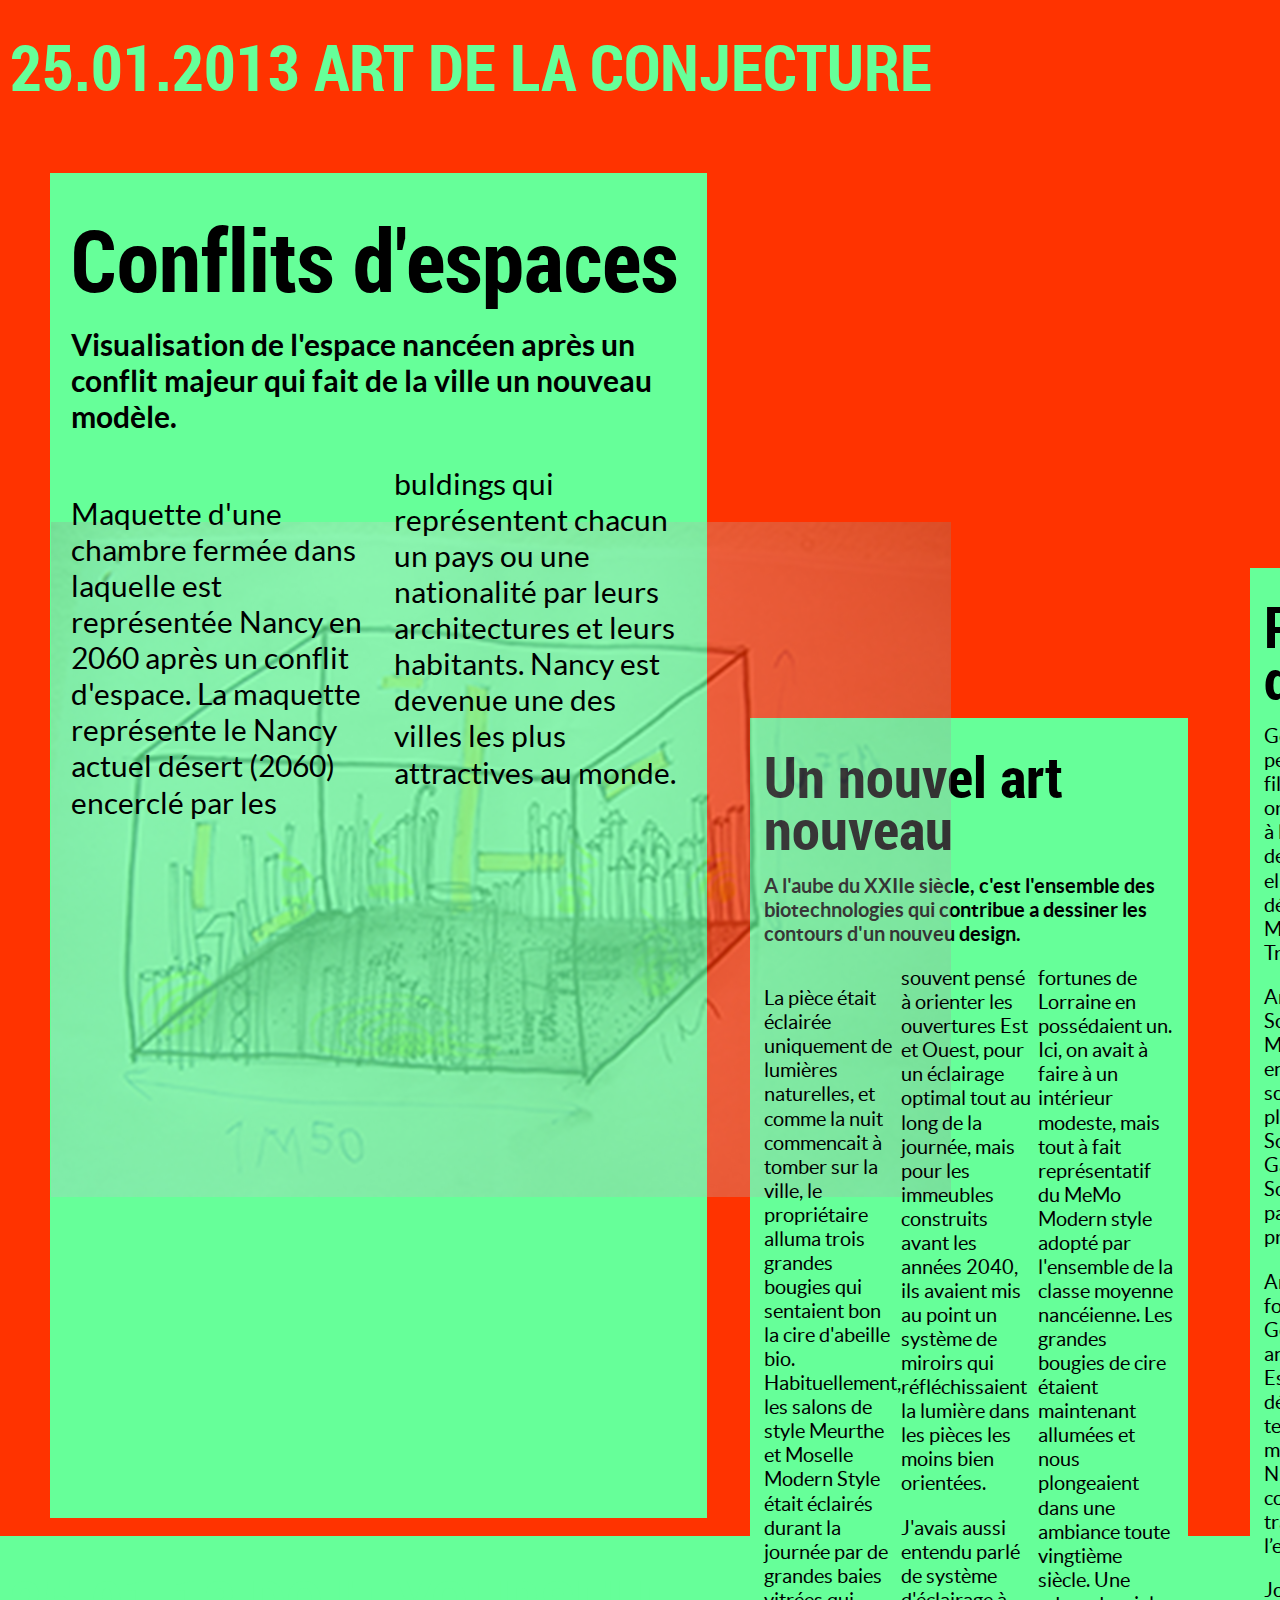
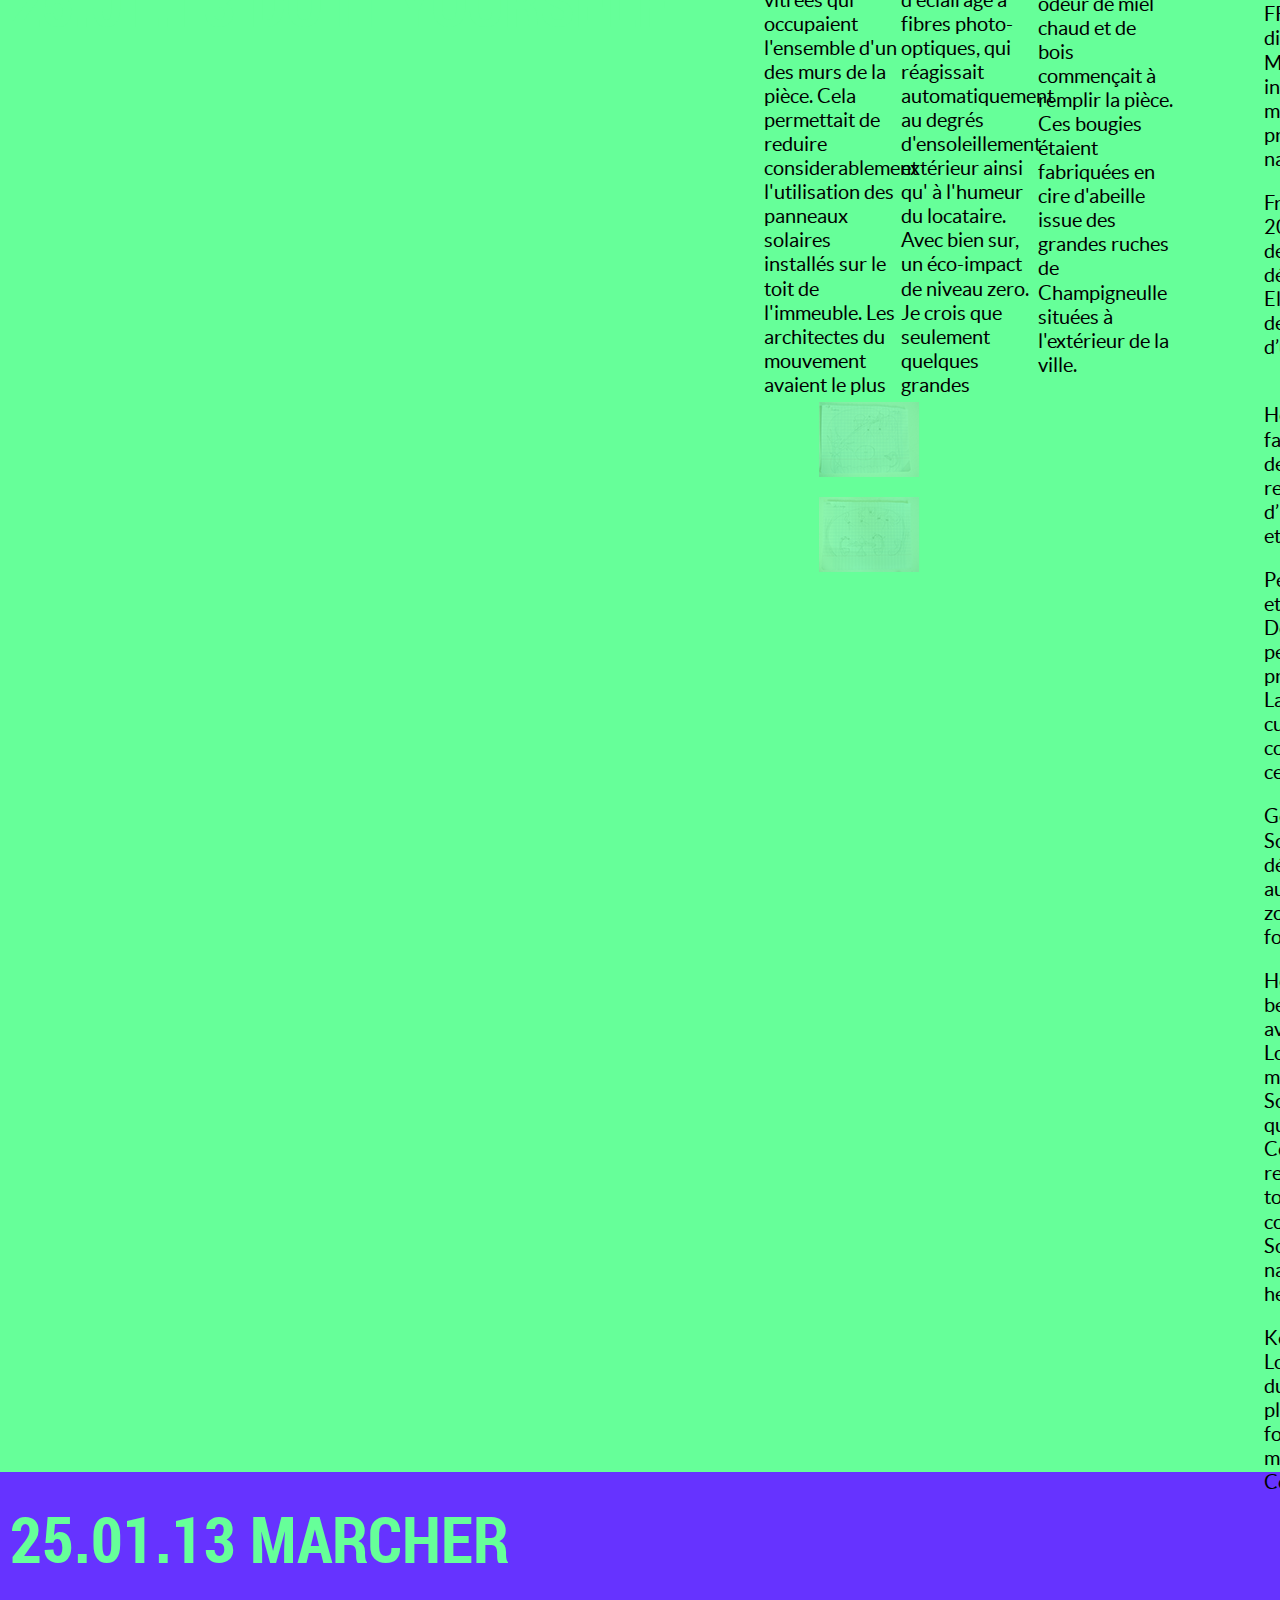
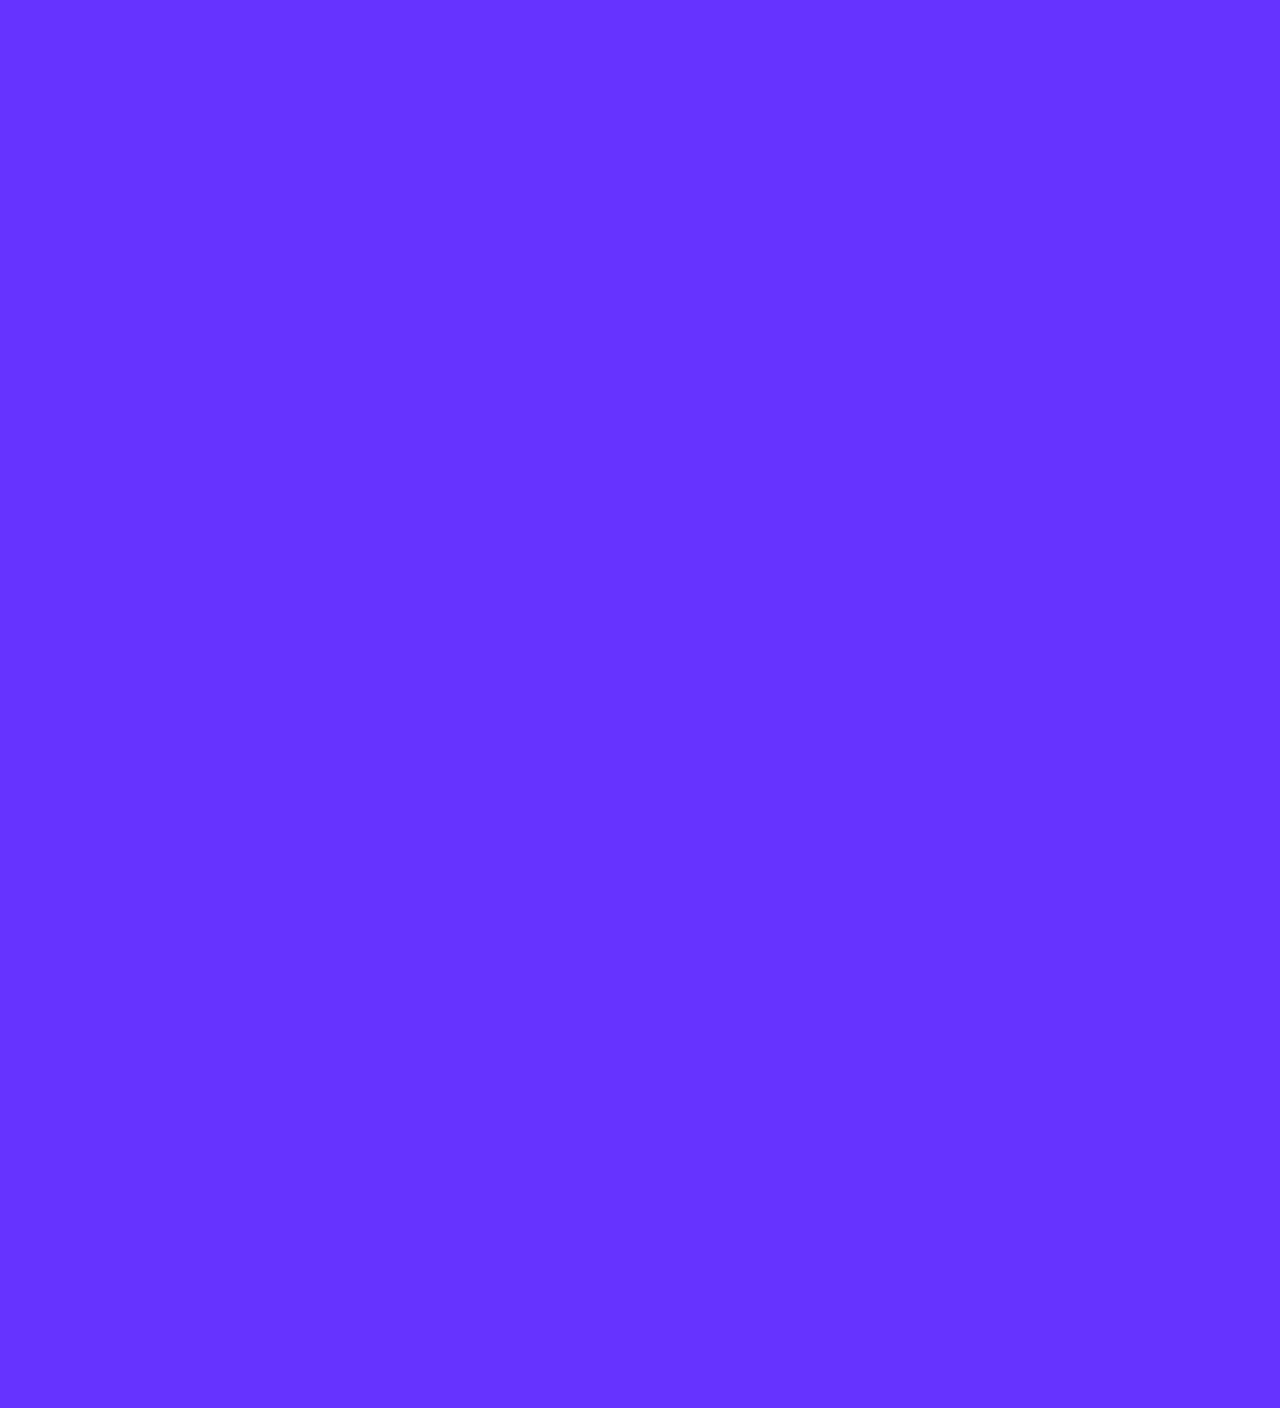
<file: www/index.html>
<html>
    <head>
        <meta http-equiv="Content-Type" content="text/html; charset=UTF-8" />
        <meta name="format-detection" content="telephone=no" />
        <meta name="viewport" content="user-scalable=yes, initial-scale=0.165, maximum-scale=10, minimum-scale=0.01, width=device-width, height=device-height, target-densitydpi=device-dpi" />
       <!--// <link rel="stylesheet" type="text/css" href="css/index.css" />  // -->
        <link rel="stylesheet" type="text/css" href="css/styles.css" />
       
		<script src="js/jquery-1.9.0.js"></script>
        <script src="js/jquery.mobile-1.3.0-beta.1.js"></script>
		
        <title>Coédition 2012</title>
    </head>
<!--/////////////////////////////////////////////////////////////////////////////////////////////////////////////////////////////////-->
<body data-role='page'>
<div data-role='header'>
</div>

<!--//////////////// S1 - A1 /////////////// -->

<div id="S1-A1" class="quadrillage">
<h1> 25.01.2013 Art de la conjecture </h1>
    
   
  <!-- -------------- article ---------------- -->
   
    <div id="C1-S1-A1" class="article">
    
        <h2>Conflits d'espaces</h2>
        <h3>Visualisation de l'espace nancéen après un conflit majeur qui fait de la ville un nouveau modèle.</h3>
         
        <div class="text C2">
        <p>Maquette d'une chambre fermée dans laquelle est représentée Nancy en 2060 après un conflit d'espace. La maquette représente le Nancy actuel désert (2060) encerclé par les buldings qui représentent chacun un pays ou une nationalité par leurs architectures et leurs habitants. Nancy est devenue une des villes les plus attractives au monde.
        </p>
        </div>
            
            <div id="I1-C1-S1-A1" class="illustrations">
            <img src="img/ADC/25-01-2013/I1C1S1A1.JPG"/>
            </div>
        
    </div>
 
<!-- -------------- article ---------------- --> 
  
    <div id="C2-S1-A1" class="article">
    
        <h2>Un nouvel art nouveau</h2>
        <h3>A l'aube du XXIIe siècle, c'est l'ensemble des biotechnologies qui contribue a dessiner les contours d'un nouveu design.</h3>
    
            
            <div  class="text C3">
            <p>La pièce était  éclairée uniquement de lumières naturelles, et comme la nuit commencait à tomber sur la ville, le propriétaire alluma trois grandes bougies qui sentaient bon la cire d'abeille bio. Habituellement, les salons de style Meurthe et Moselle Modern Style était éclairés durant la journée par de grandes baies vitrées qui occupaient l'ensemble d'un des murs de la pièce. Cela permettait de reduire considerablement l'utilisation des panneaux solaires installés sur le toit de l'immeuble. Les architectes du mouvement avaient le plus souvent pensé à orienter les ouvertures Est et Ouest, pour un éclairage optimal tout au long de la journée, mais pour les immeubles construits avant les années 2040, ils avaient mis au point un système de miroirs qui réfléchissaient la lumière dans les pièces les moins bien orientées. </p>
            <p>J'avais aussi entendu parlé de système d'éclairage à fibres photo-optiques, qui réagissait automatiquement au degrés d'ensoleillement extérieur ainsi qu' à l'humeur du locataire. Avec bien sur, un éco-impact de niveau zero. Je crois que seulement quelques grandes fortunes de Lorraine en possédaient un. Ici, on avait à faire à un intérieur modeste, mais tout à fait représentatif du MeMo Modern style adopté par l'ensemble de la classe moyenne nancéienne. Les grandes bougies de cire étaient maintenant allumées et nous plongeaient dans une ambiance toute vingtième siècle. Une odeur de miel chaud et de bois commençait à remplir la pièce. Ces bougies étaient fabriquées en cire d'abeille issue des grandes ruches de Champigneulle situées à l'extérieur de la ville. </p>
            </div>
            
            <div id="I2-C1-S1-A1" class="illustrations">
            <img src="img/ADC/25-01-2013/I2C1S1A1.JPG"/>
            </div>
            
            <div id="I3-C1-S1-A1" class="illustrations">
            <img src="img/ADC/25-01-2013/I3C1S1A1.JPG"/>
            </div>
            
     </div>
        
 <!-- -------------- article ---------------- --> 
        
        <div id="C3-S1-A1" class="article">
        
            <h2>Personnages clés du Memoms</h2>
         
                <div  class="text 2C">
                <p>
                Gériana Prouvé, née en 2016
                Arrière-arrière-petite fille de Jean Prouvé. 
                L’une des chefs de file du MeMoMS, faisant partie du groupe originel des années 30. Pratique la ferronnerie à l’instar de son aïeul. Sa famille ayant fait partie des principaux acteurs de l’âge d’or Nancéen, elle aspire à restaurer l’image de la ville. Elle définit les principes architecturaux du MeMoMS et rédige le manifeste avec Arvine Trypaude, philosophe et critique.
                </p><p>
                Artémise Prouvé (alias Amiante), née en 2028
                Sœur de Gériana Prouvé, à l’origine membre du MeMoMS. Lassée du mouvement assez tôt et en réaction à l’autorité quasi tyrannique de sa sœur sur le MeMoMS, et des vues de plus en plus fermées de celui-ci. Fonde le groupe des Souilleurs vers 2060. Elle est à l’origine des Garbage Days, jours de pollution massive ou les Souilleurs déversent des immondices sur leur passage et investissent la ville en signe de protestation.
                 </p><p>
                Arvine Trypaude, né en 2009
                Philosophe et Co-fondateur du MeMoMs. Compagnon de Gériana Prouvé jusqu’à la Dissension des années 50, fondateur par la suite de la Nouvelle Esthétique Environnementale de Lorraine, dérivé extrême du MeMoMs, refusant la technologie. Plusieurs grandes personnalités du mouvement le suivront dans cette voie. La NEEL décide de revenir à un mode qui ne consomme quasiment pas et ne laisse pas de trace. Leur mode de vie est proche des Amish, l’esthétique en plus et la religion en moins.
                 </p><p>
                Jordinand Bellecour, né en 2032
                Directeur du FRAC Lorraine réinstallé à Nancy en 2058, dirige toutes les manifestations liées au MeMoMS et s’occupe de la diffusion internationale et de la communication du mouvement. A beaucoup fait pour ériger les principes du MeMoMS en institutions nationales.
                 </p><p>
                Frédégonde Bulot ou Thérébentine, née en 2030
                Musicienne avant-gardiste, d’abord chef de file du mouvement NatureNoise, puis se détourne du MeMoMS pour suivre Amiante. Elle fonde le NewGarbage, musique assemblant des bruitages industriels récupérés : sons d’usines, de voitures, bruits mécaniques…<br/><br/>
                 </p><p>
                Hermès Ben Khemal
                Homme politique, réussit à faire passer des lois promulguant les principes de respect de l’environnement du memoms. Le recyclage obligatoire en fait partie, les cours d’Education à la Récupération (à l’école primaire et au collège) également.
                </p><p>
                Perrin et Milande Curry
                Couple de scientifiques et ingénieurs d’origine Franco-hindoue. Développent de nombreuses inventions permettant un nouveau mode de vie adapté aux principes MeMoMS, tels que la SteamCook, les Lampes Vers,  le Récupérateur de Vapeur, la culture d’Algues Phosphorescentes…collaborent avec la firme (?) pour faire parvenir ces inventions sur le marché.
                 </p><p>
                Gédéon Grimaud alias Cilit
                Membre des Souilleurs, célèbre pour ses « paysages déteriorés ». Il peint des prés au round’up et autres détergents très agressif, créant des zones mortes dans des prés, des champs, des forêts.
                 </p><p>
                Hermina Leaffield
                Poète anglaise, développe beaucoup la poésie MeMoMs avec Artémise avant que cette dernière fonde les Souilleurs. Lorsque Arvine Trypaude décide de quitter le mouvement, elle le suit pour rejoindre la NEEL. Son frère est le musicien Carmichael Leaffield, qui développe beaucoup la Percussion Corporelle et le mouvement Natural Sounds, rejetant toute forme de musique enregistrée, toute diffusion au moyen d’électricité, jusqu’au concept des instruments : le musicien Natural Sounds n’utilise que son corps et ce que la nature met à sa disposition (arbre, souche, herbe, eau…).
                 </p><p>
                Kévislas Grandpierre
                Important industriel Lorrain, finance la plupart des manifestations du MeMoMs, mécène du mouvement. Produit la plupart des inventions du couple Curry, fondateur de la chaîne d’artisanat et de manufacture et les brasseries BlackFungus & Co.
                 </p>
                 </div>
	</div>
    
</div> 
<!--/////////////////////////////////////////// FIN S1 A1 //////////////////////////////////////////-->


<!-- ____________________________________25.01.13 DO IT YOURSELF__________________________________________________________ -->

<div id="S1A2" class="quadrillage">
	<h1>25.01.13 do it yourself</h1>
</div>

<!-- ____________________________________25.01.13 MARCHER__________________________________________________________ -->

<div id="S1A3" class="quadrillage">
	<h1>25.01.13 marcher</h1>
</div>

<!-- ____________________________________01.02.13 ART DE LA CONJECTURE__________________________________________________________ -->

<div id="S2A1" class="quadrillage">
	<h1>01.02.13 art de la conjecture</h1>
</div>



<!--/////////////////////////////////////////////////////////////////// FIN ////////////////////////////////////////////////////////////////////////////-->

        <script type="text/javascript" src="cordova-2.2.0.js"></script>
        <script type="text/javascript" src="js/index.js"></script>
        <script type="text/javascript">
            app.initialize();
        /***********/
		(function($) {
  
  var defaults = {
    'swipeTolerance': 40
  };
  
  var touchStatus = function(target, touch) {
    this.target    = $(target);
    this.touch     = touch;
    this.startX    = this.currentX = touch.screenX;
    this.startY    = this.currentY = touch.screenY;
    this.eventType = null;
  }
  touchStatus.options = {};
  touchStatus.latestTap = null;

  touchStatus.prototype.move = function(touch) {
    this.currentX = touch.screenX;
    this.currentY = touch.screenY;
  }

  touchStatus.prototype.process = function() {
    var offsetX = this.currentX - this.startX;
    var offsetY = this.currentY - this.startY;
    if(offsetX == 0 && offsetY == 0) {
      this.checkForDoubleTap();
    } else if(Math.abs(offsetY) > touchStatus.options.swipeTolerance && Math.abs(offsetY) > Math.abs(offsetX)) {
      this.eventType = offsetY > 0 ? 'swipedown' : 'swipeup';
      this.target.trigger('swipe', [this])
    } else if(Math.abs(offsetX) > touchStatus.options.swipeTolerance) {
      this.eventType = offsetX > 0 ? 'swiperight' : 'swipeleft';
      this.target.trigger('swipe', [this])
    }
    if(this.eventType) this.target.trigger(this.eventType, [this])
    this.target.trigger('touch',        [this])
  }

  touchStatus.prototype.checkForDoubleTap = function() {
    if(touchStatus.latestTap) {
      if((new Date() - touchStatus.latestTap) < 400) 
        this.eventType = 'doubletap'
    }
    if(!this.eventType) this.eventType = 'tap'
    touchStatus.latestTap = new Date()
  }

  var swipeEvents = function(elements, options) {
    touchStatus.options = $.extend(defaults, options);
    elements.bind('touchstart',  this.touchStart);
    elements.bind('touchmove',   this.touchMove);
    elements.bind('touchcancel', this.touchCancel);
    elements.bind('touchend',    this.touchEnd);
  }

  swipeEvents.prototype.touchStart = function(evt) {
    var target = this;
    swipeEvents.eachTouch(evt, function(touch) {
      swipeEvents.touches[touch.identifier] = new touchStatus(target, touch);
    })
  }

  swipeEvents.prototype.touchMove = function(evt) {
    swipeEvents.eachTouch(evt, function(touch) {
      var loc = swipeEvents.touches[touch.identifier]
      if(loc) loc.move(touch)
    })
  }

  swipeEvents.prototype.touchCancel = function(evt) {
    swipeEvents.eachTouch(evt, function(touch) {
      swipeEvents.purge(touch, true)
    })
  }

  swipeEvents.prototype.touchEnd = function(evt) {
    swipeEvents.eachTouch(evt, function(touch) {
      swipeEvents.purge(touch)
    })
  }

  swipeEvents.touches = {}
  swipeEvents.purge = function(touch, cancelled) {
    if(!cancelled) {
      var loc = swipeEvents.touches[touch.identifier]
      if(loc) loc.process()
    }
    delete swipeEvents.touches[touch.identifier]
  }

  swipeEvents.eachTouch = function(evt, callback) {
    var evt = evt.originalEvent;
    var num = evt.changedTouches.length;
    for(var i = 0; i < num; i++) {
      callback(evt.changedTouches[i])
    }
  }

  // adds custom events:
  //   touch      // all events
  //   swipe      // only swipe* events
  //   swipeleft
  //   swiperight
  //   swipeup
  //   swipedown
  //   tap
  //   doubletap
  $.fn.addSwipeEvents = function(options, callback) { 
    if (!callback && jQuery.isFunction(options)) {
      callback = options;
      options = null;
    }
    new swipeEvents(this, options);
    if(callback) this.bind('touch', callback);
    return this;
  }
})(jQuery);
	/*********/

		$(".quadrillage").bind("doubletap",function (event){
			console.log("doubleTapcoordonnees X",event.pageX);
			});
		$(".quadrillage").bind("tap",function (event){
			console.log("tap : coordonnees X",event.pageX);
			});
		///////////////////////DEF VAR////////////////////////////////////////////////////////////////////
		var aEteActive;
		var duree = 2000;
		var opaciteMoins;
		var debug=0;
		var tailleInitiale;
		var whereIam;
		//////////////////////END VAR//////////////////////////////////////////////////////////////////////
		
						/*	FOR FUN	*/
						/*
						function vibrate() {
        navigator.notification.vibrate(2000);
    }
		function playBeep() {
        navigator.notification.beep(1);
    }
	*/

						
						
						/* END FOR FUN */
		
		$(document).ready(function (){// c'est a l(interieur de ces accollades que je met le code a executer
		 tailleInitiale = $(window).width();
			
			 window.setInterval(function(){
		  getSize();
		  },300);
		  
			
		opaciteMoins = $('.illustrations').css('opacity');
		//console.log(opaciteMoins);
		
	// resizer Fonts
	fontResizer(10);
		
		});// fin .ready
		
		
	/************** ON RESIZE   *******************/
	$(window).resize(function() {
		fontResizer(10);
	});
	/**************FIN ON RESIZE ******************/
		//////////////////////define Listeners ////////////////////////////////////////////////////////////////////
		//$('.text').click(
		function clickArticle(event){
			event.stopPropagation(); // prevent click propagation in DOM
			
			
			/************* remettre a l'etat initial en cliquant sur un autre article *******/
			if(aEteActive && !$(aEteActive).is(':animated')){
				$(aEteActive).animate(
				{opacity:1},
				duree,
				function(){}
				);
				
				$(aEteActive).closest('.article').children('.illustrations').animate(
				{
				opacity:.3},
				duree,
				function(){}
				);
				aEteActive=false;// vide aEteActive
			} //end if aEteActive
			
			/*****************************************************/
			
			//verifier si on a pas un excite du clic
			if(!$(this).is(":animated")) {
				//console.log("run", ++debug);
			aEteActive=this;
			event.stopPropagation();
			$(this).animate(
				{opacity:0.01},
				duree,
				function(){}
				);
			$(this).closest('.article').children('.illustrations').animate(
				{opacity:1},
				duree,
				function(){}
				);
			}//End animated
			}
			//); //End click $('.text').click
		
			//$('.quadrillage').click(
			function clickquadrillage(event){
				event.stopPropagation();
				if(aEteActive){
					$(aEteActive).animate(
					{opacity:1},
					duree,
					function(){}
					);
				
					$(aEteActive).closest('.article').children('.illustrations').animate(
					{opacity:.2},
					duree,
					function(){});
					
					aEteActive = false;
					//console.log('click once');
				}
			}
			//);
	///////////////END Listener ////////////////////////////////////////////////
	/*  GET ZOOM LEVEL		and Attach Listeners*/
	
	function getSize(){
		 var taillecurrentViewPort =$(window).width();
		 
		 zoomLevel = Math.round((taillecurrentViewPort/tailleInitiale)*100)/100;
		/** console.log(zoomLevel);**/
		/**console.log(screen.width/window.innerHeight);**/
		 if ((screen.width/window.innerHeight)<=0.48){
			 $('.text').unbind("click",clickArticle);
			 $('.quadrillage').unbind("click",clickquadrillage);
			 
		 } else {
			 $('.text').bind("click",clickArticle);
			 $('.quadrillage').bind("click",clickquadrillage);
			 
			 
		 }
		 
		 
		 
		  };
	 
	///////////////////////// JSFIDDLE UwarH ////////////////////////////////////
	/*
	function resizeFont(elemToR){
    parentW = elemToR.width();
    elemToR.find('.justify-this').each(function(n){
        curRow = $(this);
        curWidth = curRow.width();
        var ratio =  parentW / curWidth;
        console.log(ratio);
        newFontSize = ratio * initialSize;
        curRow.css({
            'font-size': newFontSize +'px',
            'line-height' : newFontSize / 1.2 + 'px' 
            });
    });
}
*/
function fontResizer(facteurdivision){
	facteurdivision =0.7/facteurdivision;
	
	
	$(".article").each(function(){
		elemCourant = $(this);
		//console.log(elemCourant);
		largeurArticle = elemCourant.width();
		nouvelleTaille = facteurdivision*largeurArticle;
	console.log(nouvelleTaille);
	
	elemCourant.css({
		'font-size': nouvelleTaille+'px',
		'line-height' : nouvelleTaille / 0.55 + 'px'
		});
	
	});
	
}


    /////////////////////////// FIN UwarH /////////////////////////////
	  
	  </script>
      
       
    <footer data-role='footer'>
    </footer>
	
	
      
      
    </body>
   
</html>
</file>
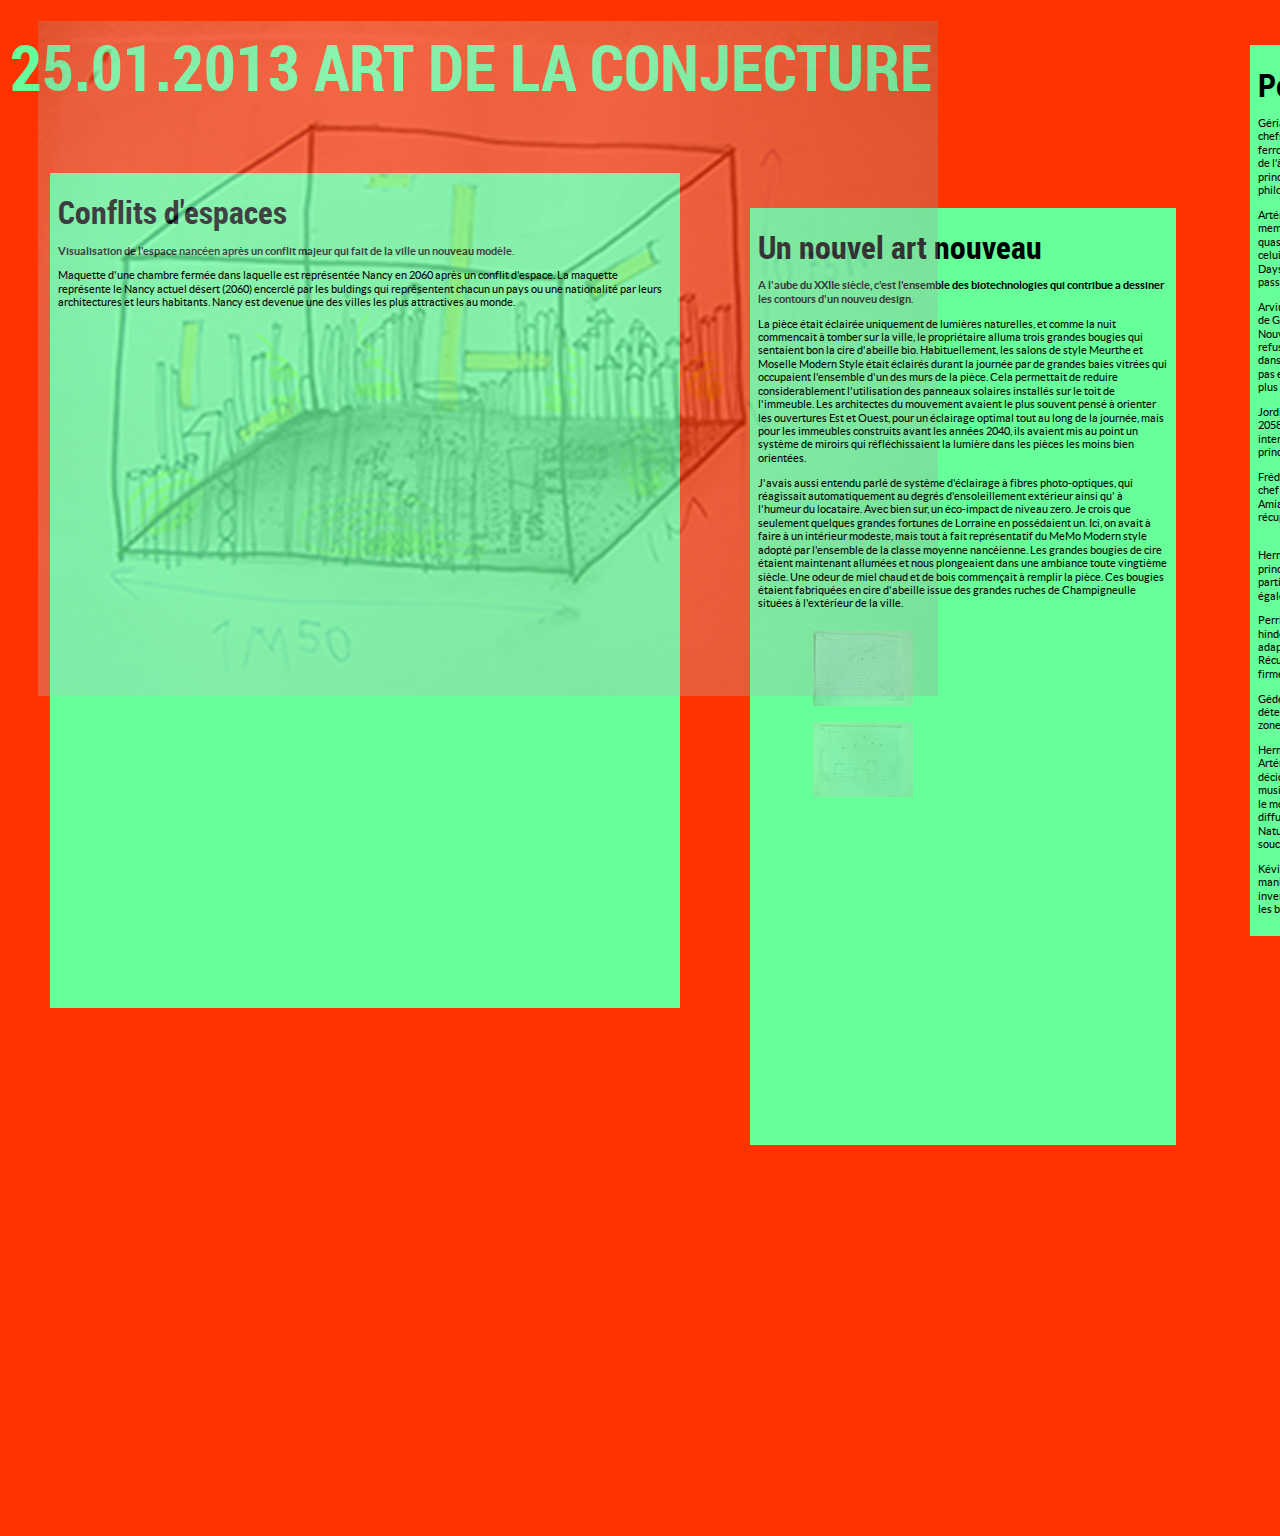
<file: www/indexT.html>
<!DOCTYPE html>
<!--
    Licensed to the Apache Software Foundation (ASF) under one
    or more contributor license agreements.  See the NOTICE file
    distributed with this work for additional information
    regarding copyright ownership.  The ASF licenses this file
    to you under the Apache License, Version 2.0 (the
    "License"); you may not use this file except in compliance
    with the License.  You may obtain a copy of the License at

    http://www.apache.org/licenses/LICENSE-2.0

    Unless required by applicable law or agreed to in writing,
    software distributed under the License is distributed on an
    "AS IS" BASIS, WITHOUT WARRANTIES OR CONDITIONS OF ANY
     KIND, either express or implied.  See the License for the
    specific language governing permissions and limitations
    under the License.
-->
<html>
    <head>
       <meta http-equiv="Content-Type" content="text/html; charset=UTF-8" />
        <meta name="format-detection" content="telephone=no" />
        <meta name="viewport" content="user-scalable=yes, initial-scale=0.165, maximum-scale=10, minimum-scale=0.01, width=device-width, height=device-height, target-densitydpi=device-dpi" />
       <!--// <link rel="stylesheet" type="text/css" href="css/index.css" />  // -->
        <link rel="stylesheet" type="text/css" href="css/styles.css" />
       
		<script src="js/jquery-1.9.0.js"></script>
        <script src="js/jquery.mobile-1.3.0-beta.1.js"></script>
		
        <title>Coédition 2013</title>
    </head>

<body data-role='page'>
<div data-role='header'></div>


<!--//////////////// S1 - A1 /////////////// -->

<div id="S1-A1" class="quadrillage">
<h1> 25.01.2013 Art de la conjecture </h1>
    
   
  <!-- -------------- article ---------------- -->
   
    <div id="C1-S1-A1" class="article">
    
        <h2>Conflits d'espaces</h2>
        <h3>Visualisation de l'espace nancéen après un conflit majeur qui fait de la ville un nouveau modèle.</h3>
         
        <div id="2C" class="text">
        <p>Maquette d'une chambre fermée dans laquelle est représentée Nancy en 2060 après un conflit d'espace. La maquette représente le Nancy actuel désert (2060) encerclé par les buldings qui représentent chacun un pays ou une nationalité par leurs architectures et leurs habitants. Nancy est devenue une des villes les plus attractives au monde.
        </p>
        </div>
            
            <div id="I1-C1-S1-A1" class="illustrations">
            <img src="img/ADC/25%3A01%3A2013/I1C1S1A1.JPG"/>
            </div>
        
    </div>
 
<!-- -------------- article ---------------- --> 
  
    <div id="C2-S1-A1" class="article">
    
        <h2>Un nouvel art nouveau</h2>
        <h3>A l'aube du XXIIe siècle, c'est l'ensemble des biotechnologies qui contribue a dessiner les contours d'un nouveu design.</h3>
    
            
            <div id="2C" class="text">
            <p>La pièce était  éclairée uniquement de lumières naturelles, et comme la nuit commencait à tomber sur la ville, le propriétaire alluma trois grandes bougies qui sentaient bon la cire d'abeille bio. Habituellement, les salons de style Meurthe et Moselle Modern Style était éclairés durant la journée par de grandes baies vitrées qui occupaient l'ensemble d'un des murs de la pièce. Cela permettait de reduire considerablement l'utilisation des panneaux solaires installés sur le toit de l'immeuble. Les architectes du mouvement avaient le plus souvent pensé à orienter les ouvertures Est et Ouest, pour un éclairage optimal tout au long de la journée, mais pour les immeubles construits avant les années 2040, ils avaient mis au point un système de miroirs qui réfléchissaient la lumière dans les pièces les moins bien orientées. </p>
            <p>J'avais aussi entendu parlé de système d'éclairage à fibres photo-optiques, qui réagissait automatiquement au degrés d'ensoleillement extérieur ainsi qu' à l'humeur du locataire. Avec bien sur, un éco-impact de niveau zero. Je crois que seulement quelques grandes fortunes de Lorraine en possédaient un. Ici, on avait à faire à un intérieur modeste, mais tout à fait représentatif du MeMo Modern style adopté par l'ensemble de la classe moyenne nancéienne. Les grandes bougies de cire étaient maintenant allumées et nous plongeaient dans une ambiance toute vingtième siècle. Une odeur de miel chaud et de bois commençait à remplir la pièce. Ces bougies étaient fabriquées en cire d'abeille issue des grandes ruches de Champigneulle situées à l'extérieur de la ville. </p>
            </div>
            
            <div id="I2-C1-S1-A1" class="illustrations">
            <img src="img/ADC/25%3A01%3A2013/I2C1S1A1.JPG"/>
            </div>
            
            <div id="I3-C1-S1-A1" class="illustrations">
            <img src="img/ADC/25%3A01%3A2013/I3C1S1A1.JPG"/>
            </div>
            
     </div>
        
 <!-- -------------- article ---------------- --> 
        
        <div id="C3-S1-A1" class="article">
        
            <h2>Personnages clés du Memoms</h2>
         
                <div id="2C" class="text">
                <p>
                Gériana Prouvé, née en 2016
                Arrière-arrière-petite fille de Jean Prouvé. 
                L’une des chefs de file du MeMoMS, faisant partie du groupe originel des années 30. Pratique la ferronnerie à l’instar de son aïeul. Sa famille ayant fait partie des principaux acteurs de l’âge d’or Nancéen, elle aspire à restaurer l’image de la ville. Elle définit les principes architecturaux du MeMoMS et rédige le manifeste avec Arvine Trypaude, philosophe et critique.
                </p><p>
                Artémise Prouvé (alias Amiante), née en 2028
                Sœur de Gériana Prouvé, à l’origine membre du MeMoMS. Lassée du mouvement assez tôt et en réaction à l’autorité quasi tyrannique de sa sœur sur le MeMoMS, et des vues de plus en plus fermées de celui-ci. Fonde le groupe des Souilleurs vers 2060. Elle est à l’origine des Garbage Days, jours de pollution massive ou les Souilleurs déversent des immondices sur leur passage et investissent la ville en signe de protestation.
                 </p><p>
                Arvine Trypaude, né en 2009
                Philosophe et Co-fondateur du MeMoMs. Compagnon de Gériana Prouvé jusqu’à la Dissension des années 50, fondateur par la suite de la Nouvelle Esthétique Environnementale de Lorraine, dérivé extrême du MeMoMs, refusant la technologie. Plusieurs grandes personnalités du mouvement le suivront dans cette voie. La NEEL décide de revenir à un mode qui ne consomme quasiment pas et ne laisse pas de trace. Leur mode de vie est proche des Amish, l’esthétique en plus et la religion en moins.
                 </p><p>
                Jordinand Bellecour, né en 2032
                Directeur du FRAC Lorraine réinstallé à Nancy en 2058, dirige toutes les manifestations liées au MeMoMS et s’occupe de la diffusion internationale et de la communication du mouvement. A beaucoup fait pour ériger les principes du MeMoMS en institutions nationales.
                 </p><p>
                Frédégonde Bulot ou Thérébentine, née en 2030
                Musicienne avant-gardiste, d’abord chef de file du mouvement NatureNoise, puis se détourne du MeMoMS pour suivre Amiante. Elle fonde le NewGarbage, musique assemblant des bruitages industriels récupérés : sons d’usines, de voitures, bruits mécaniques…<br/><br/>
                 </p><p>
                Hermès Ben Khemal
                Homme politique, réussit à faire passer des lois promulguant les principes de respect de l’environnement du memoms. Le recyclage obligatoire en fait partie, les cours d’Education à la Récupération (à l’école primaire et au collège) également.
                </p><p>
                Perrin et Milande Curry
                Couple de scientifiques et ingénieurs d’origine Franco-hindoue. Développent de nombreuses inventions permettant un nouveau mode de vie adapté aux principes MeMoMS, tels que la SteamCook, les Lampes Vers,  le Récupérateur de Vapeur, la culture d’Algues Phosphorescentes…collaborent avec la firme (?) pour faire parvenir ces inventions sur le marché.
                 </p><p>
                Gédéon Grimaud alias Cilit
                Membre des Souilleurs, célèbre pour ses « paysages déteriorés ». Il peint des prés au round’up et autres détergents très agressif, créant des zones mortes dans des prés, des champs, des forêts.
                 </p><p>
                Hermina Leaffield
                Poète anglaise, développe beaucoup la poésie MeMoMs avec Artémise avant que cette dernière fonde les Souilleurs. Lorsque Arvine Trypaude décide de quitter le mouvement, elle le suit pour rejoindre la NEEL. Son frère est le musicien Carmichael Leaffield, qui développe beaucoup la Percussion Corporelle et le mouvement Natural Sounds, rejetant toute forme de musique enregistrée, toute diffusion au moyen d’électricité, jusqu’au concept des instruments : le musicien Natural Sounds n’utilise que son corps et ce que la nature met à sa disposition (arbre, souche, herbe, eau…).
                 </p><p>
                Kévislas Grandpierre
                Important industriel Lorrain, finance la plupart des manifestations du MeMoMs, mécène du mouvement. Produit la plupart des inventions du couple Curry, fondateur de la chaîne d’artisanat et de manufacture et les brasseries BlackFungus & Co.
                 </p>
                 </div>
	</div>
    
</div> <!-- fin quadrillage -->



<!--/////////////////////////////////////////////////////////////////// FIN ////////////////////////////////////////////////////////////////////////////-->

        <script type="text/javascript" src="cordova-2.2.0.js"></script>
        <script type="text/javascript" src="js/index.js"></script>
        <script type="text/javascript">
            app.initialize();
        /***********/
		(function($) {
  
  var defaults = {
    'swipeTolerance': 40
  };
  
  var touchStatus = function(target, touch) {
    this.target    = $(target);
    this.touch     = touch;
    this.startX    = this.currentX = touch.screenX;
    this.startY    = this.currentY = touch.screenY;
    this.eventType = null;
  }
  touchStatus.options = {};
  touchStatus.latestTap = null;

  touchStatus.prototype.move = function(touch) {
    this.currentX = touch.screenX;
    this.currentY = touch.screenY;
  }

  touchStatus.prototype.process = function() {
    var offsetX = this.currentX - this.startX;
    var offsetY = this.currentY - this.startY;
    if(offsetX == 0 && offsetY == 0) {
      this.checkForDoubleTap();
    } else if(Math.abs(offsetY) > touchStatus.options.swipeTolerance && Math.abs(offsetY) > Math.abs(offsetX)) {
      this.eventType = offsetY > 0 ? 'swipedown' : 'swipeup';
      this.target.trigger('swipe', [this])
    } else if(Math.abs(offsetX) > touchStatus.options.swipeTolerance) {
      this.eventType = offsetX > 0 ? 'swiperight' : 'swipeleft';
      this.target.trigger('swipe', [this])
    }
    if(this.eventType) this.target.trigger(this.eventType, [this])
    this.target.trigger('touch',        [this])
  }

  touchStatus.prototype.checkForDoubleTap = function() {
    if(touchStatus.latestTap) {
      if((new Date() - touchStatus.latestTap) < 400) 
        this.eventType = 'doubletap'
    }
    if(!this.eventType) this.eventType = 'tap'
    touchStatus.latestTap = new Date()
  }

  var swipeEvents = function(elements, options) {
    touchStatus.options = $.extend(defaults, options);
    elements.bind('touchstart',  this.touchStart);
    elements.bind('touchmove',   this.touchMove);
    elements.bind('touchcancel', this.touchCancel);
    elements.bind('touchend',    this.touchEnd);
  }

  swipeEvents.prototype.touchStart = function(evt) {
    var target = this;
    swipeEvents.eachTouch(evt, function(touch) {
      swipeEvents.touches[touch.identifier] = new touchStatus(target, touch);
    })
  }

  swipeEvents.prototype.touchMove = function(evt) {
    swipeEvents.eachTouch(evt, function(touch) {
      var loc = swipeEvents.touches[touch.identifier]
      if(loc) loc.move(touch)
    })
  }

  swipeEvents.prototype.touchCancel = function(evt) {
    swipeEvents.eachTouch(evt, function(touch) {
      swipeEvents.purge(touch, true)
    })
  }

  swipeEvents.prototype.touchEnd = function(evt) {
    swipeEvents.eachTouch(evt, function(touch) {
      swipeEvents.purge(touch)
    })
  }

  swipeEvents.touches = {}
  swipeEvents.purge = function(touch, cancelled) {
    if(!cancelled) {
      var loc = swipeEvents.touches[touch.identifier]
      if(loc) loc.process()
    }
    delete swipeEvents.touches[touch.identifier]
  }

  swipeEvents.eachTouch = function(evt, callback) {
    var evt = evt.originalEvent;
    var num = evt.changedTouches.length;
    for(var i = 0; i < num; i++) {
      callback(evt.changedTouches[i])
    }
  }

  // adds custom events:
  //   touch      // all events
  //   swipe      // only swipe* events
  //   swipeleft
  //   swiperight
  //   swipeup
  //   swipedown
  //   tap
  //   doubletap
  $.fn.addSwipeEvents = function(options, callback) { 
    if (!callback && jQuery.isFunction(options)) {
      callback = options;
      options = null;
    }
    new swipeEvents(this, options);
    if(callback) this.bind('touch', callback);
    return this;
  }
})(jQuery);
	/*********/

		$(".cadrillage").bind("doubletap",function (event){
			console.log("doubleTapcoordonnees X",event.pageX);
			});
		$(".cadrillage").bind("tap",function (event){
			console.log("tap : coordonnees X",event.pageX);
			});
		///////////////////////DEF VAR////////////////////////////////////////////////////////////////////
		var aEteActive;
		var duree = 2000;
		var opaciteMoins;
		var debug=0;
		var tailleInitiale;
		var whereIam;
		//////////////////////END VAR//////////////////////////////////////////////////////////////////////
		
						/*	FOR FUN	*/
						/*
						function vibrate() {
        navigator.notification.vibrate(2000);
    }
		function playBeep() {
        navigator.notification.beep(1);
    }
	*/

						
						
						/* END FOR FUN */
		
		$(document).ready(function (){// c'est a l(interieur de ces accollades que je met le code a executer
		 tailleInitiale = $(window).width();
			
			 window.setInterval(function(){
		  getSize();
		  },300);
		  
			
		opaciteMoins = $('.illustrations').css('opacity');
		//console.log(opaciteMoins);
		
	
		
		});// fin .ready
		
		//////////////////////define Listeners ////////////////////////////////////////////////////////////////////
		//$('.articles').click(
		function clickArticle(event){
			event.stopPropagation(); // prevent click propagation in DOM
			
			
			/************* remettre a l'etat initial en cliquant sur un autre article *******/
			if(aEteActive && !$(aEteActive).is(':animated')){
				$(aEteActive).animate(
				{opacity:1},
				duree,
				function(){}
				);
				
				$(aEteActive).closest('.contener').children('.illustrations').animate(
				{
				opacity:.3},
				duree,
				function(){}
				);
				aEteActive=false;// vide aEteActive
			} //end if aEteActive
			
			/*****************************************************/
			
			//verifier si on a pas un excite du clic
			if(!$(this).is(":animated")) {
				//console.log("run", ++debug);
			aEteActive=this;
			event.stopPropagation();
			$(this).animate(
				{opacity:0.01},
				duree,
				function(){}
				);
			$(this).closest('.contener').children('.illustrations').animate(
				{opacity:1},
				duree,
				function(){}
				);
			}//End animated
			}
			//); //End click $('.articles').click
		
			//$('.cadrillage').click(
			function clickCadrillage(event){
				event.stopPropagation();
				if(aEteActive){
					$(aEteActive).animate(
					{opacity:1},
					duree,
					function(){}
					);
				
					$(aEteActive).closest('.contener').children('.illustrations').animate(
					{opacity:.2},
					duree,
					function(){});
					
					aEteActive = false;
					//console.log('click once');
				}
			}
			//);
	///////////////END Listener ////////////////////////////////////////////////
	/*  GET ZOOM LEVEL		and Attach Listeners*/
	
	function getSize(){
		 var taillecurrentViewPort =$(window).width();
		 
		 zoomLevel = Math.round((taillecurrentViewPort/tailleInitiale)*100)/100;
		/** console.log(zoomLevel);**/
		/**console.log(screen.width/window.innerHeight);**/
		 if ((screen.width/window.innerHeight)<=0.48){
			 $('.articles').unbind("click",clickArticle);
			 $('.cadrillage').unbind("click",clickCadrillage);
			 
		 } else {
			 $('.articles').bind("click",clickArticle);
			 $('.cadrillage').bind("click",clickCadrillage);
			 
			 
		 }
		 
		 
		 
		  };
	 
	
	  
	  </script>
      
      
      
      
    </body>
    
    <footer data-role='footer'>
    </footer>
	
	
</html>
</file>
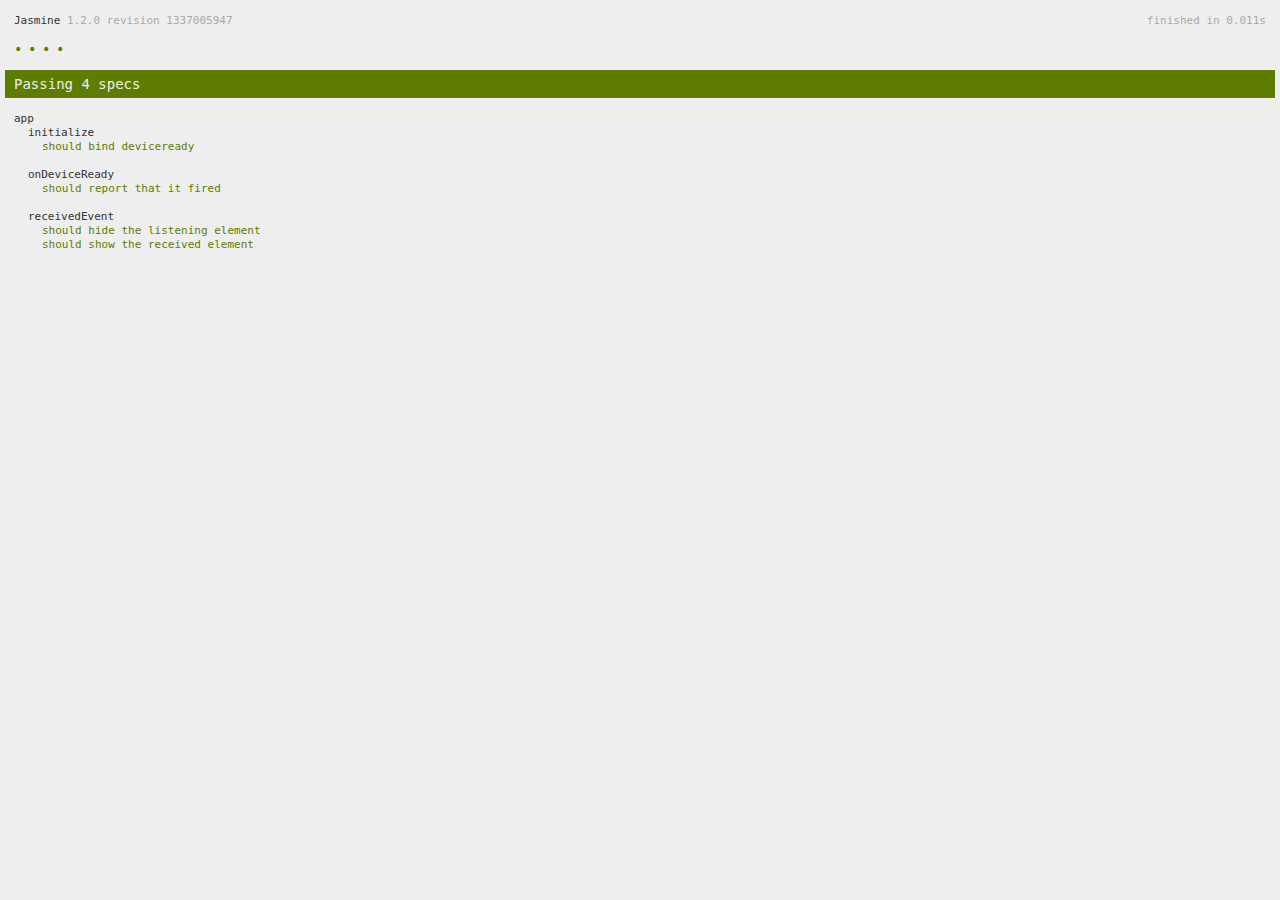
<file: www/spec.html>
<!DOCTYPE html>
<!--
    Licensed to the Apache Software Foundation (ASF) under one
    or more contributor license agreements.  See the NOTICE file
    distributed with this work for additional information
    regarding copyright ownership.  The ASF licenses this file
    to you under the Apache License, Version 2.0 (the
    "License"); you may not use this file except in compliance
    with the License.  You may obtain a copy of the License at

    http://www.apache.org/licenses/LICENSE-2.0

    Unless required by applicable law or agreed to in writing,
    software distributed under the License is distributed on an
    "AS IS" BASIS, WITHOUT WARRANTIES OR CONDITIONS OF ANY
     KIND, either express or implied.  See the License for the
    specific language governing permissions and limitations
    under the License.
-->
<html>
    <head>
        <title>Jasmine Spec Runner</title>

        <!-- jasmine source -->
        <link rel="shortcut icon" type="image/png" href="spec/lib/jasmine-1.2.0/jasmine_favicon.png">
        <link rel="stylesheet" type="text/css" href="spec/lib/jasmine-1.2.0/jasmine.css">
        <script type="text/javascript" src="spec/lib/jasmine-1.2.0/jasmine.js"></script>
        <script type="text/javascript" src="spec/lib/jasmine-1.2.0/jasmine-html.js"></script>

        <!-- include source files here... -->
        <script type="text/javascript" src="js/index.js"></script>

        <!-- include spec files here... -->
        <script type="text/javascript" src="spec/helper.js"></script>
        <script type="text/javascript" src="spec/index.js"></script>

        <script type="text/javascript">
            (function() {
                var jasmineEnv = jasmine.getEnv();
                jasmineEnv.updateInterval = 1000;

                var htmlReporter = new jasmine.HtmlReporter();

                jasmineEnv.addReporter(htmlReporter);

                jasmineEnv.specFilter = function(spec) {
                    return htmlReporter.specFilter(spec);
                };

                var currentWindowOnload = window.onload;

                window.onload = function() {
                    if (currentWindowOnload) {
                        currentWindowOnload();
                    }
                    execJasmine();
                };

                function execJasmine() {
                    jasmineEnv.execute();
                }
            })();
        </script>
    </head>
    <body>
        <div id="stage" style="display:none;"></div>
    </body>
</html>
</file>
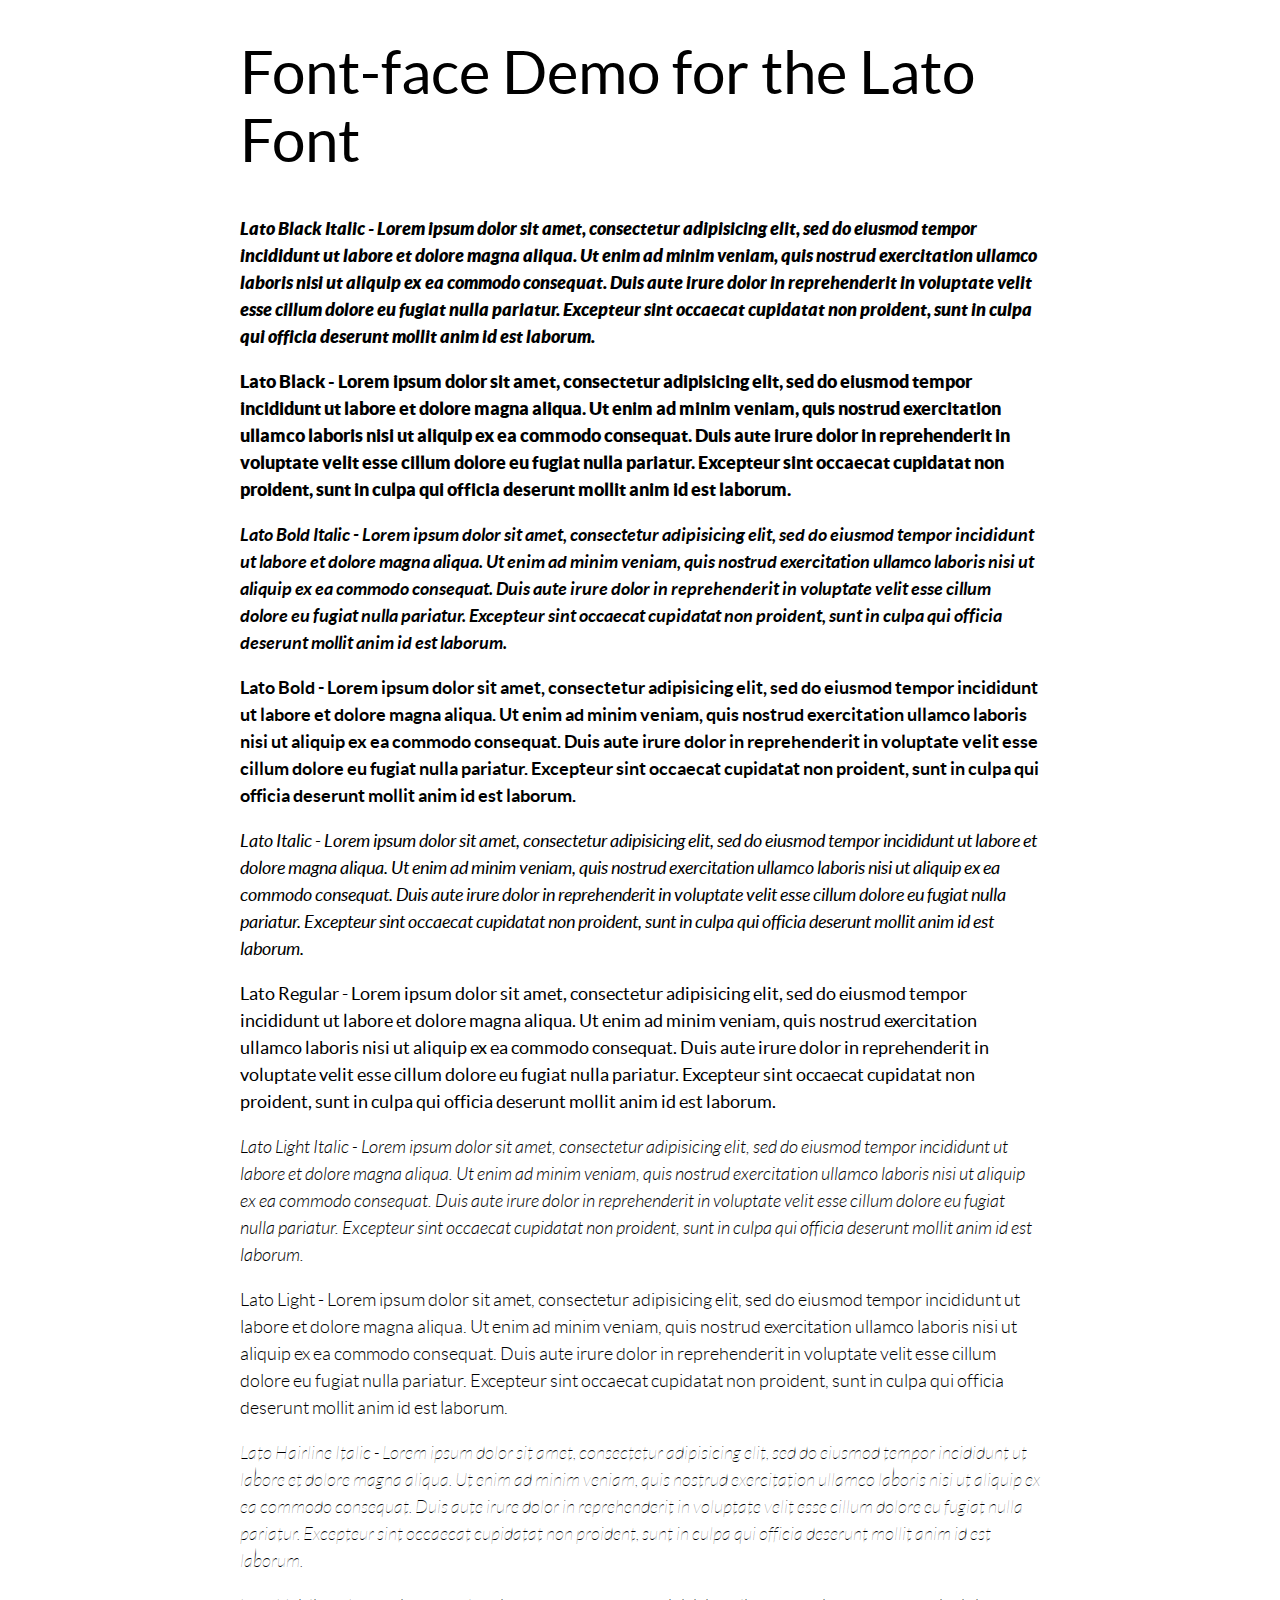
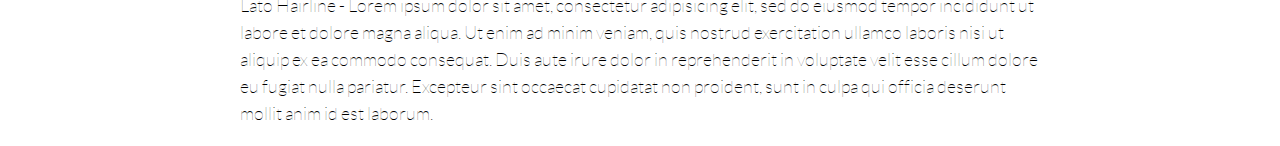
<file: www/fonts/lato/demo.html>
<!DOCTYPE html PUBLIC "-//W3C//DTD XHTML 1.0 Strict//EN"
	"http://www.w3.org/TR/xhtml1/DTD/xhtml1-strict.dtd">

<html xmlns="http://www.w3.org/1999/xhtml" xml:lang="en" lang="en">
<head>
	<meta http-equiv="Content-Type" content="text/html; charset=utf-8"/>

	<title>Font Face Demo</title>
	<link rel="stylesheet" href="stylesheet.css" type="text/css" charset="utf-8">
	<style type="text/css" media="screen">
		h1.fontface {font: 60px/68px 'LatoRegular', Arial, sans-serif;letter-spacing: 0;}

		p.style1 {font: 18px/27px 'LatoBlackItalic', Arial, sans-serif;}
		p.style2 {font: 18px/27px 'LatoBlack', Arial, sans-serif;}
		p.style3 {font: 18px/27px 'LatoBoldItalic', Arial, sans-serif;}
		p.style4 {font: 18px/27px 'LatoBold', Arial, sans-serif;}
		p.style5 {font: 18px/27px 'LatoItalic', Arial, sans-serif;}
		p.style6 {font: 18px/27px 'LatoRegular', Arial, sans-serif;}
		p.style7 {font: 18px/27px 'LatoLightItalic', Arial, sans-serif;}
		p.style8 {font: 18px/27px 'LatoLight', Arial, sans-serif;}
		p.style9 {font: 18px/27px 'LatoHairlineItalic', Arial, sans-serif;}
		p.style10 {font: 18px/27px 'LatoHairline', Arial, sans-serif;}
		
		#container {
			width: 800px;
			margin-left: auto;
			margin-right: auto;
		}
	</style>
</head>

<body>
	<div id="container">
		<h1 class="fontface">Font-face Demo for the Lato Font</h1>
	
	 

	<p class="style1">Lato Black Italic - Lorem ipsum dolor sit amet, consectetur adipisicing elit, sed do eiusmod tempor incididunt ut labore et dolore magna aliqua. Ut enim ad minim veniam, quis nostrud exercitation ullamco laboris nisi ut aliquip ex ea commodo consequat. Duis aute irure dolor in reprehenderit in voluptate velit esse cillum dolore eu fugiat nulla pariatur. Excepteur sint occaecat cupidatat non proident, sunt in culpa qui officia deserunt mollit anim id est laborum.</p>

	 

	<p class="style2">Lato Black - Lorem ipsum dolor sit amet, consectetur adipisicing elit, sed do eiusmod tempor incididunt ut labore et dolore magna aliqua. Ut enim ad minim veniam, quis nostrud exercitation ullamco laboris nisi ut aliquip ex ea commodo consequat. Duis aute irure dolor in reprehenderit in voluptate velit esse cillum dolore eu fugiat nulla pariatur. Excepteur sint occaecat cupidatat non proident, sunt in culpa qui officia deserunt mollit anim id est laborum.</p>

	 

	<p class="style3">Lato Bold Italic - Lorem ipsum dolor sit amet, consectetur adipisicing elit, sed do eiusmod tempor incididunt ut labore et dolore magna aliqua. Ut enim ad minim veniam, quis nostrud exercitation ullamco laboris nisi ut aliquip ex ea commodo consequat. Duis aute irure dolor in reprehenderit in voluptate velit esse cillum dolore eu fugiat nulla pariatur. Excepteur sint occaecat cupidatat non proident, sunt in culpa qui officia deserunt mollit anim id est laborum.</p>

	 

	<p class="style4">Lato Bold - Lorem ipsum dolor sit amet, consectetur adipisicing elit, sed do eiusmod tempor incididunt ut labore et dolore magna aliqua. Ut enim ad minim veniam, quis nostrud exercitation ullamco laboris nisi ut aliquip ex ea commodo consequat. Duis aute irure dolor in reprehenderit in voluptate velit esse cillum dolore eu fugiat nulla pariatur. Excepteur sint occaecat cupidatat non proident, sunt in culpa qui officia deserunt mollit anim id est laborum.</p>

	 

	<p class="style5">Lato Italic - Lorem ipsum dolor sit amet, consectetur adipisicing elit, sed do eiusmod tempor incididunt ut labore et dolore magna aliqua. Ut enim ad minim veniam, quis nostrud exercitation ullamco laboris nisi ut aliquip ex ea commodo consequat. Duis aute irure dolor in reprehenderit in voluptate velit esse cillum dolore eu fugiat nulla pariatur. Excepteur sint occaecat cupidatat non proident, sunt in culpa qui officia deserunt mollit anim id est laborum.</p>

	 

	<p class="style6">Lato Regular - Lorem ipsum dolor sit amet, consectetur adipisicing elit, sed do eiusmod tempor incididunt ut labore et dolore magna aliqua. Ut enim ad minim veniam, quis nostrud exercitation ullamco laboris nisi ut aliquip ex ea commodo consequat. Duis aute irure dolor in reprehenderit in voluptate velit esse cillum dolore eu fugiat nulla pariatur. Excepteur sint occaecat cupidatat non proident, sunt in culpa qui officia deserunt mollit anim id est laborum.</p>

	 

	<p class="style7">Lato Light Italic - Lorem ipsum dolor sit amet, consectetur adipisicing elit, sed do eiusmod tempor incididunt ut labore et dolore magna aliqua. Ut enim ad minim veniam, quis nostrud exercitation ullamco laboris nisi ut aliquip ex ea commodo consequat. Duis aute irure dolor in reprehenderit in voluptate velit esse cillum dolore eu fugiat nulla pariatur. Excepteur sint occaecat cupidatat non proident, sunt in culpa qui officia deserunt mollit anim id est laborum.</p>

	 

	<p class="style8">Lato Light - Lorem ipsum dolor sit amet, consectetur adipisicing elit, sed do eiusmod tempor incididunt ut labore et dolore magna aliqua. Ut enim ad minim veniam, quis nostrud exercitation ullamco laboris nisi ut aliquip ex ea commodo consequat. Duis aute irure dolor in reprehenderit in voluptate velit esse cillum dolore eu fugiat nulla pariatur. Excepteur sint occaecat cupidatat non proident, sunt in culpa qui officia deserunt mollit anim id est laborum.</p>

	 

	<p class="style9">Lato Hairline Italic - Lorem ipsum dolor sit amet, consectetur adipisicing elit, sed do eiusmod tempor incididunt ut labore et dolore magna aliqua. Ut enim ad minim veniam, quis nostrud exercitation ullamco laboris nisi ut aliquip ex ea commodo consequat. Duis aute irure dolor in reprehenderit in voluptate velit esse cillum dolore eu fugiat nulla pariatur. Excepteur sint occaecat cupidatat non proident, sunt in culpa qui officia deserunt mollit anim id est laborum.</p>

	 

	<p class="style10">Lato Hairline - Lorem ipsum dolor sit amet, consectetur adipisicing elit, sed do eiusmod tempor incididunt ut labore et dolore magna aliqua. Ut enim ad minim veniam, quis nostrud exercitation ullamco laboris nisi ut aliquip ex ea commodo consequat. Duis aute irure dolor in reprehenderit in voluptate velit esse cillum dolore eu fugiat nulla pariatur. Excepteur sint occaecat cupidatat non proident, sunt in culpa qui officia deserunt mollit anim id est laborum.</p>

		</div>
</body>
</html>
</file>
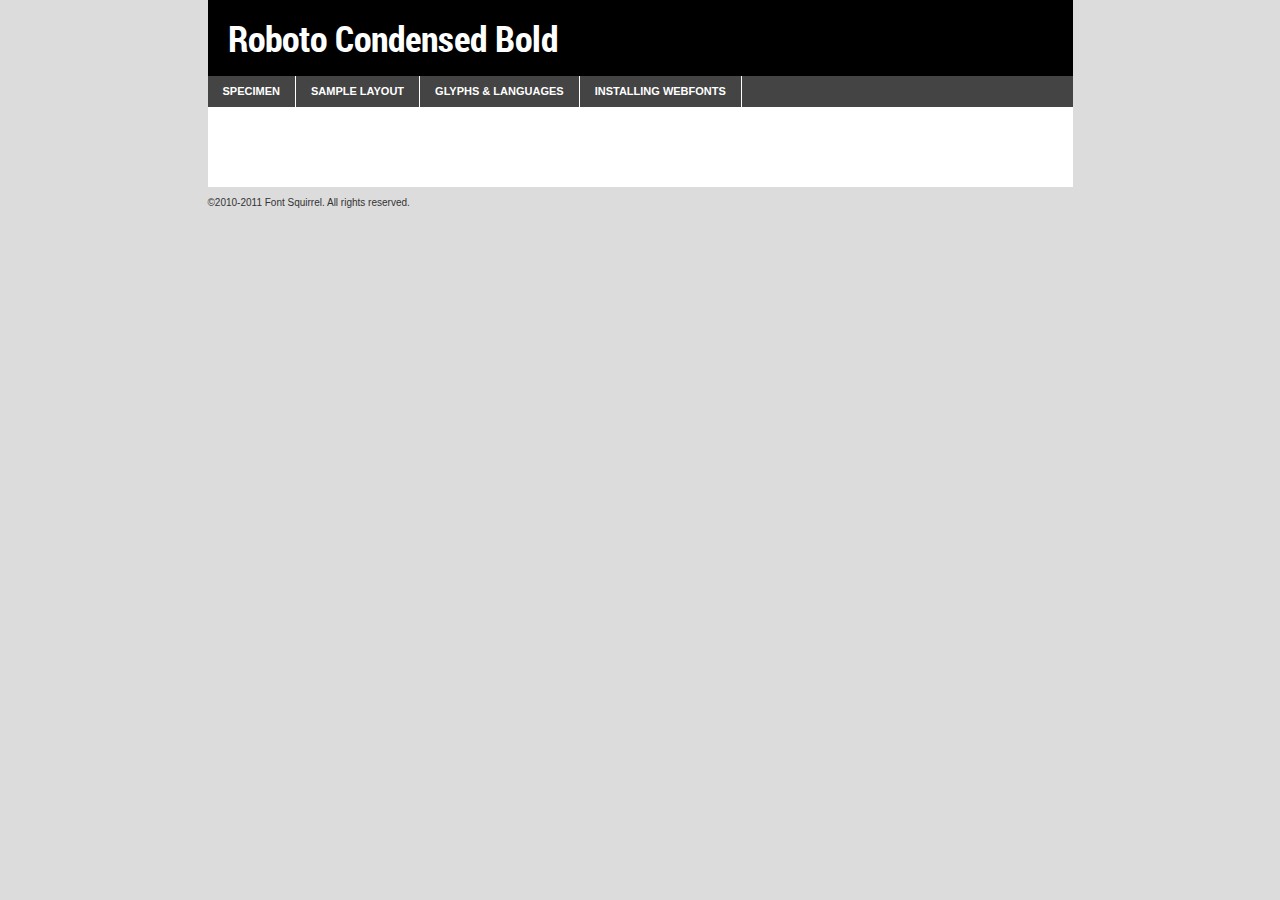
<file: www/fonts/roboto/robotocondensed-bold-demo.html>
<!DOCTYPE html PUBLIC "-//W3C//DTD XHTML 1.0 Transitional//EN"
	"http://www.w3.org/TR/xhtml1/DTD/xhtml1-transitional.dtd">

<html xmlns="http://www.w3.org/1999/xhtml" xml:lang="en" lang="en">
<head>
	<meta http-equiv="Content-Type" content="text/html; charset=utf-8" />
	<script src="http://ajax.googleapis.com/ajax/libs/jquery/1.7.2/jquery.min.js" type="text/javascript" charset="utf-8"></script>
	<script src="specimen_files/easytabs.js" type="text/javascript" charset="utf-8"></script>
	<link rel="stylesheet" href="specimen_files/specimen_stylesheet.css" type="text/css" charset="utf-8" />
	<link rel="stylesheet" href="stylesheet.css" type="text/css" charset="utf-8" />

	<style type="text/css">
					body{
				font-family: 'roboto_condensedbold';
							}
		</style>

	<title>Roboto Condensed Bold Specimen</title>
	
	
	<script type="text/javascript" charset="utf-8">
		$(document).ready(function() {
			$('#container').easyTabs({defaultContent:1});
		});
	</script>
</head>

<body>
<div id="container">
	<div id="header">
		Roboto Condensed Bold	</div>
	<ul class="tabs">
		<li><a href="#specimen">Specimen</a></li>
		<li><a href="#layout">Sample Layout</a></li>
				<li><a href="#glyphs">Glyphs &amp; Languages</a></li>
		<li><a href="#installing">Installing Webfonts</a></li>
		
	</ul>
	
	<div id="main_content">

		
			<div id="specimen">
		
				<div class="section">
					<div class="grid12 firstcol">
						<div class="huge">AaBb</div>
					</div>
				</div>
		
				<div class="section">
					<div class="glyph_range">A&#x200B;B&#x200b;C&#x200b;D&#x200b;E&#x200b;F&#x200b;G&#x200b;H&#x200b;I&#x200b;J&#x200b;K&#x200b;L&#x200b;M&#x200b;N&#x200b;O&#x200b;P&#x200b;Q&#x200b;R&#x200b;S&#x200b;T&#x200b;U&#x200b;V&#x200b;W&#x200b;X&#x200b;Y&#x200b;Z&#x200b;a&#x200b;b&#x200b;c&#x200b;d&#x200b;e&#x200b;f&#x200b;g&#x200b;h&#x200b;i&#x200b;j&#x200b;k&#x200b;l&#x200b;m&#x200b;n&#x200b;o&#x200b;p&#x200b;q&#x200b;r&#x200b;s&#x200b;t&#x200b;u&#x200b;v&#x200b;w&#x200b;x&#x200b;y&#x200b;z&#x200b;1&#x200b;2&#x200b;3&#x200b;4&#x200b;5&#x200b;6&#x200b;7&#x200b;8&#x200b;9&#x200b;0&#x200b;&amp;&#x200b;.&#x200b;,&#x200b;?&#x200b;!&#x200b;&#64;&#x200b;(&#x200b;)&#x200b;#&#x200b;$&#x200b;%&#x200b;*&#x200b;+&#x200b;-&#x200b;=&#x200b;:&#x200b;;</div>
				</div>
				<div class="section">
					<div class="grid12 firstcol">
						<table class="sample_table">
							<tr><td>10</td><td class="size10">abcdefghijklmnopqrstuvwxyzABCDEFGHIJKLMNOPQRSTUVWXYZ0123456789abcdefghijklmnopqrstuvwxyzABCDEFGHIJKLMNOPQRSTUVWXYZ0123456789abcdefghijklmnopqrstuvwxyzABCDEFGHIJKLMNOPQRSTUVWXYZ</td></tr>
							<tr><td>11</td><td class="size11">abcdefghijklmnopqrstuvwxyzABCDEFGHIJKLMNOPQRSTUVWXYZ0123456789abcdefghijklmnopqrstuvwxyzABCDEFGHIJKLMNOPQRSTUVWXYZ0123456789abcdefghijklmnopqrstuvwxyzABCDEFGHIJKLMNOPQRSTUVWXYZ</td></tr>
							<tr><td>12</td><td class="size12">abcdefghijklmnopqrstuvwxyzABCDEFGHIJKLMNOPQRSTUVWXYZ0123456789abcdefghijklmnopqrstuvwxyzABCDEFGHIJKLMNOPQRSTUVWXYZ0123456789abcdefghijklmnopqrstuvwxyzABCDEFGHIJKLMNOPQRSTUVWXYZ</td></tr>
							<tr><td>13</td><td class="size13">abcdefghijklmnopqrstuvwxyzABCDEFGHIJKLMNOPQRSTUVWXYZ0123456789abcdefghijklmnopqrstuvwxyzABCDEFGHIJKLMNOPQRSTUVWXYZ0123456789abcdefghijklmnopqrstuvwxyzABCDEFGHIJKLMNOPQRSTUVWXYZ</td></tr>
							<tr><td>14</td><td class="size14">abcdefghijklmnopqrstuvwxyzABCDEFGHIJKLMNOPQRSTUVWXYZ0123456789abcdefghijklmnopqrstuvwxyzABCDEFGHIJKLMNOPQRSTUVWXYZ0123456789abcdefghijklmnopqrstuvwxyzABCDEFGHIJKLMNOPQRSTUVWXYZ</td></tr>
							<tr><td>16</td><td class="size16">abcdefghijklmnopqrstuvwxyzABCDEFGHIJKLMNOPQRSTUVWXYZ0123456789abcdefghijklmnopqrstuvwxyzABCDEFGHIJKLMNOPQRSTUVWXYZ</td></tr>
							<tr><td>18</td><td class="size18">abcdefghijklmnopqrstuvwxyzABCDEFGHIJKLMNOPQRSTUVWXYZ0123456789abcdefghijklmnopqrstuvwxyzABCDEFGHIJKLMNOPQRSTUVWXYZ</td></tr>
							<tr><td>20</td><td class="size20">abcdefghijklmnopqrstuvwxyzABCDEFGHIJKLMNOPQRSTUVWXYZ0123456789abcdefghijklmnopqrstuvwxyzABCDEFGHIJKLMNOPQRSTUVWXYZ</td></tr>
							<tr><td>24</td><td class="size24">abcdefghijklmnopqrstuvwxyzABCDEFGHIJKLMNOPQRSTUVWXYZ0123456789abcdefghijklmnopqrstuvwxyzABCDEFGHIJKLMNOPQRSTUVWXYZ</td></tr>
							<tr><td>30</td><td class="size30">abcdefghijklmnopqrstuvwxyzABCDEFGHIJKLMNOPQRSTUVWXYZ0123456789abcdefghijklmnopqrstuvwxyzABCDEFGHIJKLMNOPQRSTUVWXYZ</td></tr>
							<tr><td>36</td><td class="size36">abcdefghijklmnopqrstuvwxyzABCDEFGHIJKLMNOPQRSTUVWXYZ0123456789abcdefghijklmnopqrstuvwxyzABCDEFGHIJKLMNOPQRSTUVWXYZ</td></tr>
							<tr><td>48</td><td class="size48">abcdefghijklmnopqrstuvwxyzABCDEFGHIJKLMNOPQRSTUVWXYZ0123456789abcdefghijklmnopqrstuvwxyzABCDEFGHIJKLMNOPQRSTUVWXYZ</td></tr>
							<tr><td>60</td><td class="size60">abcdefghijklmnopqrstuvwxyzABCDEFGHIJKLMNOPQRSTUVWXYZ0123456789abcdefghijklmnopqrstuvwxyzABCDEFGHIJKLMNOPQRSTUVWXYZ</td></tr>
							<tr><td>72</td><td class="size72">abcdefghijklmnopqrstuvwxyzABCDEFGHIJKLMNOPQRSTUVWXYZ0123456789abcdefghijklmnopqrstuvwxyzABCDEFGHIJKLMNOPQRSTUVWXYZ</td></tr>
							<tr><td>90</td><td class="size90">abcdefghijklmnopqrstuvwxyzABCDEFGHIJKLMNOPQRSTUVWXYZ0123456789abcdefghijklmnopqrstuvwxyzABCDEFGHIJKLMNOPQRSTUVWXYZ</td></tr>
						</table>
				
					</div>
			
				</div>
		
		
		
								<div class="section" id="bodycomparison">


										<div id="xheight">
				<div class="fontbody">&#xE000;&#xE000;&#xE000;&#xE000;&#xE000;&#xE000;&#xE000;&#xE000;&#xE000;&#xE000;&#xE000;&#xE000;&#xE000;&#xE000;&#xE000;&#xE000;&#xE000;&#xE000;&#xE000;&#xE000;&#xE000;&#xE000;&#xE000;&#xE000;&#xE000;&#xE000;&#xE000;&#xE000;&#xE000;&#xE000;&#xE000;&#xE000;&#xE000;&#xE000;&#xE000;&#xE000;&#xE000;&#xE000;&#xE000;&#xE000;&#xE000;&#xE000;&#xE000;&#xE000;&#xE000;&#xE000;&#xE000;&#xE000;&#xE000;&#xE000;&#xE000;&#xE000;&#xE000;&#xE000;&#xE000;&#xE000;&#xE000;&#xE000;&#xE000;&#xE000;&#xE000;&#xE000;&#xE000;&#xE000;&#xE000;&#xE000;&#xE000;&#xE000;&#xE000;&#xE000;&#xE000;&#xE000;&#xE000;&#xE000;&#xE000;&#xE000;&#xE000;&#xE000;&#xE000;&#xE000;&#xE000;&#xE000;&#xE000;&#xE000;&#xE000;&#xE000;&#xE000;&#xE000;&#xE000;&#xE000;&#xE000;&#xE000;&#xE000;&#xE000;&#xE000;&#xE000;&#xE000;&#xE000;&#xE000;body</div><div class="arialbody">body</div><div class="verdanabody">body</div><div class="georgiabody">body</div></div>
										<div class="fontbody" style="z-index:1">
											body<span>Roboto Condensed Bold</span>
										</div>
										<div class="arialbody" style="z-index:1">
											body<span>Arial</span>
										</div>
										<div class="verdanabody" style="z-index:1">
											body<span>Verdana</span>
										</div>
										<div class="georgiabody" style="z-index:1">
											body<span>Georgia</span>
										</div>



								</div>
		
		
				<div class="section psample psample_row1" id="">
					
					<div class="grid2 firstcol">
						<p class="size10"><span>10.</span>Aenean lacinia bibendum nulla sed consectetur. Fusce dapibus, tellus ac cursus commodo, tortor mauris condimentum nibh, ut fermentum massa justo sit amet risus. Nullam id dolor id nibh ultricies vehicula ut id elit. Cum sociis natoque penatibus et magnis dis parturient montes, nascetur ridiculus mus. Nulla vitae elit libero, a pharetra augue.</p>
			
					</div>
					<div class="grid3">
						<p class="size11"><span>11.</span>Aenean lacinia bibendum nulla sed consectetur. Fusce dapibus, tellus ac cursus commodo, tortor mauris condimentum nibh, ut fermentum massa justo sit amet risus. Nullam id dolor id nibh ultricies vehicula ut id elit. Cum sociis natoque penatibus et magnis dis parturient montes, nascetur ridiculus mus. Nulla vitae elit libero, a pharetra augue.</p>
			
					</div>
					<div class="grid3">
						<p class="size12"><span>12.</span>Aenean lacinia bibendum nulla sed consectetur. Fusce dapibus, tellus ac cursus commodo, tortor mauris condimentum nibh, ut fermentum massa justo sit amet risus. Nullam id dolor id nibh ultricies vehicula ut id elit. Cum sociis natoque penatibus et magnis dis parturient montes, nascetur ridiculus mus. Nulla vitae elit libero, a pharetra augue.</p>
			
					</div>
					<div class="grid4">
						<p class="size13"><span>13.</span>Aenean lacinia bibendum nulla sed consectetur. Fusce dapibus, tellus ac cursus commodo, tortor mauris condimentum nibh, ut fermentum massa justo sit amet risus. Nullam id dolor id nibh ultricies vehicula ut id elit. Cum sociis natoque penatibus et magnis dis parturient montes, nascetur ridiculus mus. Nulla vitae elit libero, a pharetra augue.</p>
			
					</div>
					<div class="white_blend"></div>
					
				</div>
				<div class="section psample psample_row2" id="">
					<div class="grid3 firstcol">
						<p class="size14"><span>14.</span>Aenean lacinia bibendum nulla sed consectetur. Fusce dapibus, tellus ac cursus commodo, tortor mauris condimentum nibh, ut fermentum massa justo sit amet risus. Nullam id dolor id nibh ultricies vehicula ut id elit. Cum sociis natoque penatibus et magnis dis parturient montes, nascetur ridiculus mus. Nulla vitae elit libero, a pharetra augue.</p>
			
					</div>
					<div class="grid4">
						<p class="size16"><span>16.</span>Aenean lacinia bibendum nulla sed consectetur. Fusce dapibus, tellus ac cursus commodo, tortor mauris condimentum nibh, ut fermentum massa justo sit amet risus. Nullam id dolor id nibh ultricies vehicula ut id elit. Cum sociis natoque penatibus et magnis dis parturient montes, nascetur ridiculus mus. Nulla vitae elit libero, a pharetra augue.</p>
			
					</div>
					<div class="grid5">
						<p class="size18"><span>18.</span>Aenean lacinia bibendum nulla sed consectetur. Fusce dapibus, tellus ac cursus commodo, tortor mauris condimentum nibh, ut fermentum massa justo sit amet risus. Nullam id dolor id nibh ultricies vehicula ut id elit. Cum sociis natoque penatibus et magnis dis parturient montes, nascetur ridiculus mus. Nulla vitae elit libero, a pharetra augue.</p>
			
					</div>

					<div class="white_blend"></div>

				</div>
				
				<div class="section psample psample_row3" id="">
					<div class="grid5 firstcol">
						<p class="size20"><span>20.</span>Aenean lacinia bibendum nulla sed consectetur. Fusce dapibus, tellus ac cursus commodo, tortor mauris condimentum nibh, ut fermentum massa justo sit amet risus. Nullam id dolor id nibh ultricies vehicula ut id elit. Cum sociis natoque penatibus et magnis dis parturient montes, nascetur ridiculus mus. Nulla vitae elit libero, a pharetra augue.</p>
					</div>
					<div class="grid7">
						<p class="size24"><span>24.</span>Aenean lacinia bibendum nulla sed consectetur. Fusce dapibus, tellus ac cursus commodo, tortor mauris condimentum nibh, ut fermentum massa justo sit amet risus. Nullam id dolor id nibh ultricies vehicula ut id elit. Cum sociis natoque penatibus et magnis dis parturient montes, nascetur ridiculus mus. Nulla vitae elit libero, a pharetra augue.</p>
					</div>
					
					<div class="white_blend"></div>
					
				</div>
				
				<div class="section psample psample_row4" id="">
					<div class="grid12 firstcol">
						<p class="size30"><span>30.</span>Aenean lacinia bibendum nulla sed consectetur. Fusce dapibus, tellus ac cursus commodo, tortor mauris condimentum nibh, ut fermentum massa justo sit amet risus. Nullam id dolor id nibh ultricies vehicula ut id elit. Cum sociis natoque penatibus et magnis dis parturient montes, nascetur ridiculus mus. Nulla vitae elit libero, a pharetra augue.</p>
					</div>
					<div class="white_blend"></div>
					
				</div>
				
				
				
				<div class="section psample psample_row1 fullreverse">
					<div class="grid2 firstcol">
						<p class="size10"><span>10.</span>Aenean lacinia bibendum nulla sed consectetur. Fusce dapibus, tellus ac cursus commodo, tortor mauris condimentum nibh, ut fermentum massa justo sit amet risus. Nullam id dolor id nibh ultricies vehicula ut id elit. Cum sociis natoque penatibus et magnis dis parturient montes, nascetur ridiculus mus. Nulla vitae elit libero, a pharetra augue.</p>
			
					</div>
					<div class="grid3">
						<p class="size11"><span>11.</span>Aenean lacinia bibendum nulla sed consectetur. Fusce dapibus, tellus ac cursus commodo, tortor mauris condimentum nibh, ut fermentum massa justo sit amet risus. Nullam id dolor id nibh ultricies vehicula ut id elit. Cum sociis natoque penatibus et magnis dis parturient montes, nascetur ridiculus mus. Nulla vitae elit libero, a pharetra augue.</p>
			
					</div>
					<div class="grid3">
						<p class="size12"><span>12.</span>Aenean lacinia bibendum nulla sed consectetur. Fusce dapibus, tellus ac cursus commodo, tortor mauris condimentum nibh, ut fermentum massa justo sit amet risus. Nullam id dolor id nibh ultricies vehicula ut id elit. Cum sociis natoque penatibus et magnis dis parturient montes, nascetur ridiculus mus. Nulla vitae elit libero, a pharetra augue.</p>
			
					</div>
					<div class="grid4">
						<p class="size13"><span>13.</span>Aenean lacinia bibendum nulla sed consectetur. Fusce dapibus, tellus ac cursus commodo, tortor mauris condimentum nibh, ut fermentum massa justo sit amet risus. Nullam id dolor id nibh ultricies vehicula ut id elit. Cum sociis natoque penatibus et magnis dis parturient montes, nascetur ridiculus mus. Nulla vitae elit libero, a pharetra augue.</p>
			
					</div>
					<div class="black_blend"></div>
					
				</div>
				
				<div class="section psample psample_row2 fullreverse">
					<div class="grid3 firstcol">
						<p class="size14"><span>14.</span>Aenean lacinia bibendum nulla sed consectetur. Fusce dapibus, tellus ac cursus commodo, tortor mauris condimentum nibh, ut fermentum massa justo sit amet risus. Nullam id dolor id nibh ultricies vehicula ut id elit. Cum sociis natoque penatibus et magnis dis parturient montes, nascetur ridiculus mus. Nulla vitae elit libero, a pharetra augue.</p>
			
					</div>
					<div class="grid4">
						<p class="size16"><span>16.</span>Aenean lacinia bibendum nulla sed consectetur. Fusce dapibus, tellus ac cursus commodo, tortor mauris condimentum nibh, ut fermentum massa justo sit amet risus. Nullam id dolor id nibh ultricies vehicula ut id elit. Cum sociis natoque penatibus et magnis dis parturient montes, nascetur ridiculus mus. Nulla vitae elit libero, a pharetra augue.</p>
			
					</div>
					<div class="grid5">
						<p class="size18"><span>18.</span>Aenean lacinia bibendum nulla sed consectetur. Fusce dapibus, tellus ac cursus commodo, tortor mauris condimentum nibh, ut fermentum massa justo sit amet risus. Nullam id dolor id nibh ultricies vehicula ut id elit. Cum sociis natoque penatibus et magnis dis parturient montes, nascetur ridiculus mus. Nulla vitae elit libero, a pharetra augue.</p>
			
					</div>
					<div class="black_blend"></div>

				</div>
				
				<div class="section psample fullreverse psample_row3" id="">
					<div class="grid5 firstcol">
						<p class="size20"><span>20.</span>Aenean lacinia bibendum nulla sed consectetur. Fusce dapibus, tellus ac cursus commodo, tortor mauris condimentum nibh, ut fermentum massa justo sit amet risus. Nullam id dolor id nibh ultricies vehicula ut id elit. Cum sociis natoque penatibus et magnis dis parturient montes, nascetur ridiculus mus. Nulla vitae elit libero, a pharetra augue.</p>
					</div>
					<div class="grid7">
						<p class="size24"><span>24.</span>Aenean lacinia bibendum nulla sed consectetur. Fusce dapibus, tellus ac cursus commodo, tortor mauris condimentum nibh, ut fermentum massa justo sit amet risus. Nullam id dolor id nibh ultricies vehicula ut id elit. Cum sociis natoque penatibus et magnis dis parturient montes, nascetur ridiculus mus. Nulla vitae elit libero, a pharetra augue.</p>
					</div>
					
					<div class="black_blend"></div>
					
				</div>
				
				<div class="section psample fullreverse psample_row4" id="" style="border-bottom: 20px #000 solid;">
					<div class="grid12 firstcol">
						<p class="size30"><span>30.</span>Aenean lacinia bibendum nulla sed consectetur. Fusce dapibus, tellus ac cursus commodo, tortor mauris condimentum nibh, ut fermentum massa justo sit amet risus. Nullam id dolor id nibh ultricies vehicula ut id elit. Cum sociis natoque penatibus et magnis dis parturient montes, nascetur ridiculus mus. Nulla vitae elit libero, a pharetra augue.</p>
					</div>
					<div class="black_blend"></div>
					
				</div>
				
				
				
				
			</div>
			
			<div id="layout">
				
				<div class="section">
					
					<div class="grid12 firstcol">
						<h1>Lorem Ipsum Dolor</h1>
						<h2>Etiam porta sem malesuada magna mollis euismod</h2>
						
						<p class="byline">By <a href="#link">Aenean Lacinia</a></p>
					</div>
				</div>
				<div class="section">
					<div class="grid8 firstcol">
						<p class="large">Donec sed odio dui. Morbi leo risus, porta ac consectetur ac, vestibulum at eros. Fusce dapibus, tellus ac cursus commodo, tortor mauris condimentum nibh, ut fermentum massa justo sit amet risus. </p>

						
						<h3>Pellentesque ornare sem</h3>

						<p>Maecenas sed diam eget risus varius blandit sit amet non magna. Maecenas faucibus mollis interdum. Donec ullamcorper nulla non metus auctor fringilla. Nullam id dolor id nibh ultricies vehicula ut id elit. Nullam id dolor id nibh ultricies vehicula ut id elit. </p>

						<p>Aenean eu leo quam. Pellentesque ornare sem lacinia quam venenatis vestibulum. Lorem ipsum dolor sit amet, consectetur adipiscing elit. Cum sociis natoque penatibus et magnis dis parturient montes, nascetur ridiculus mus. </p>

						<p>Nulla vitae elit libero, a pharetra augue. Praesent commodo cursus magna, vel scelerisque nisl consectetur et. Aenean lacinia bibendum nulla sed consectetur. </p>

						<p>Nullam quis risus eget urna mollis ornare vel eu leo. Nullam quis risus eget urna mollis ornare vel eu leo. Maecenas sed diam eget risus varius blandit sit amet non magna. Donec ullamcorper nulla non metus auctor fringilla. </p>

						<h3>Cras mattis consectetur</h3>

						<p>Aenean eu leo quam. Pellentesque ornare sem lacinia quam venenatis vestibulum. Aenean lacinia bibendum nulla sed consectetur. Integer posuere erat a ante venenatis dapibus posuere velit aliquet. Cras mattis consectetur purus sit amet fermentum. </p>

						<p>Nullam id dolor id nibh ultricies vehicula ut id elit. Nullam quis risus eget urna mollis ornare vel eu leo. Cras mattis consectetur purus sit amet fermentum.</p>
					</div>
					
					<div class="grid4 sidebar">
						
						<div class="box reverse">
							<p class="last">Nullam quis risus eget urna mollis ornare vel eu leo. Donec ullamcorper nulla non metus auctor fringilla. Cras mattis consectetur purus sit amet fermentum. Sed posuere consectetur est at lobortis. Lorem ipsum dolor sit amet, consectetur adipiscing elit. </p>
						</div>
						
						<p class="caption">Maecenas sed diam eget risus varius.</p>

						<p>Vestibulum id ligula porta felis euismod semper. Integer posuere erat a ante venenatis dapibus posuere velit aliquet. Vestibulum id ligula porta felis euismod semper. Sed posuere consectetur est at lobortis. Maecenas sed diam eget risus varius blandit sit amet non magna. Fusce dapibus, tellus ac cursus commodo, tortor mauris condimentum nibh, ut fermentum massa justo sit amet risus. </p>

					

						<p>Duis mollis, est non commodo luctus, nisi erat porttitor ligula, eget lacinia odio sem nec elit. Aenean lacinia bibendum nulla sed consectetur. Vivamus sagittis lacus vel augue laoreet rutrum faucibus dolor auctor. Aenean lacinia bibendum nulla sed consectetur. Nullam quis risus eget urna mollis ornare vel eu leo. </p>

						<p>Praesent commodo cursus magna, vel scelerisque nisl consectetur et. Donec ullamcorper nulla non metus auctor fringilla. Maecenas faucibus mollis interdum. Fusce dapibus, tellus ac cursus commodo, tortor mauris condimentum nibh, ut fermentum massa justo sit amet risus. </p>

					</div>
				</div>
				
			</div>


			



		<div id="glyphs">
			<div class="section">
				<div class="grid12 firstcol">
			
				<h1>Language Support</h1>
				<p>The subset of Roboto Condensed Bold in this kit supports the following languages:<br />
			
					Albanian, Danish, Dutch, English, Faroese, French, German, Icelandic, Italian, Malagasy, Norwegian, Portuguese, Spanish, Swedish				</p>
				<h1>Glyph Chart</h1>
				<p>The subset of Roboto Condensed Bold in this kit includes all the glyphs listed below. Unicode entities are included above each glyph to help you insert individual characters into your layout.</p>
				<div id="glyph_chart">
			
																														 <div><p>&amp;#2;</p>&#2;</div>
																				 <div><p>&amp;#9;</p>&#9;</div>
																				 <div><p>&amp;#13;</p>&#13;</div>
																				 <div><p>&amp;#32;</p>&#32;</div>
																				 <div><p>&amp;#33;</p>&#33;</div>
																				 <div><p>&amp;#34;</p>&#34;</div>
																				 <div><p>&amp;#35;</p>&#35;</div>
																				 <div><p>&amp;#36;</p>&#36;</div>
																				 <div><p>&amp;#37;</p>&#37;</div>
																				 <div><p>&amp;#38;</p>&#38;</div>
																				 <div><p>&amp;#39;</p>&#39;</div>
																				 <div><p>&amp;#40;</p>&#40;</div>
																				 <div><p>&amp;#41;</p>&#41;</div>
																				 <div><p>&amp;#42;</p>&#42;</div>
																				 <div><p>&amp;#43;</p>&#43;</div>
																				 <div><p>&amp;#44;</p>&#44;</div>
																				 <div><p>&amp;#45;</p>&#45;</div>
																				 <div><p>&amp;#46;</p>&#46;</div>
																				 <div><p>&amp;#47;</p>&#47;</div>
																				 <div><p>&amp;#48;</p>&#48;</div>
																				 <div><p>&amp;#49;</p>&#49;</div>
																				 <div><p>&amp;#50;</p>&#50;</div>
																				 <div><p>&amp;#51;</p>&#51;</div>
																				 <div><p>&amp;#52;</p>&#52;</div>
																				 <div><p>&amp;#53;</p>&#53;</div>
																				 <div><p>&amp;#54;</p>&#54;</div>
																				 <div><p>&amp;#55;</p>&#55;</div>
																				 <div><p>&amp;#56;</p>&#56;</div>
																				 <div><p>&amp;#57;</p>&#57;</div>
																				 <div><p>&amp;#58;</p>&#58;</div>
																				 <div><p>&amp;#59;</p>&#59;</div>
																				 <div><p>&amp;#60;</p>&#60;</div>
																				 <div><p>&amp;#61;</p>&#61;</div>
																				 <div><p>&amp;#62;</p>&#62;</div>
																				 <div><p>&amp;#63;</p>&#63;</div>
																				 <div><p>&amp;#64;</p>&#64;</div>
																				 <div><p>&amp;#65;</p>&#65;</div>
																				 <div><p>&amp;#66;</p>&#66;</div>
																				 <div><p>&amp;#67;</p>&#67;</div>
																				 <div><p>&amp;#68;</p>&#68;</div>
																				 <div><p>&amp;#69;</p>&#69;</div>
																				 <div><p>&amp;#70;</p>&#70;</div>
																				 <div><p>&amp;#71;</p>&#71;</div>
																				 <div><p>&amp;#72;</p>&#72;</div>
																				 <div><p>&amp;#73;</p>&#73;</div>
																				 <div><p>&amp;#74;</p>&#74;</div>
																				 <div><p>&amp;#75;</p>&#75;</div>
																				 <div><p>&amp;#76;</p>&#76;</div>
																				 <div><p>&amp;#77;</p>&#77;</div>
																				 <div><p>&amp;#78;</p>&#78;</div>
																				 <div><p>&amp;#79;</p>&#79;</div>
																				 <div><p>&amp;#80;</p>&#80;</div>
																				 <div><p>&amp;#81;</p>&#81;</div>
																				 <div><p>&amp;#82;</p>&#82;</div>
																				 <div><p>&amp;#83;</p>&#83;</div>
																				 <div><p>&amp;#84;</p>&#84;</div>
																				 <div><p>&amp;#85;</p>&#85;</div>
																				 <div><p>&amp;#86;</p>&#86;</div>
																				 <div><p>&amp;#87;</p>&#87;</div>
																				 <div><p>&amp;#88;</p>&#88;</div>
																				 <div><p>&amp;#89;</p>&#89;</div>
																				 <div><p>&amp;#90;</p>&#90;</div>
																				 <div><p>&amp;#91;</p>&#91;</div>
																				 <div><p>&amp;#92;</p>&#92;</div>
																				 <div><p>&amp;#93;</p>&#93;</div>
																				 <div><p>&amp;#94;</p>&#94;</div>
																				 <div><p>&amp;#95;</p>&#95;</div>
																				 <div><p>&amp;#96;</p>&#96;</div>
																				 <div><p>&amp;#97;</p>&#97;</div>
																				 <div><p>&amp;#98;</p>&#98;</div>
																				 <div><p>&amp;#99;</p>&#99;</div>
																				 <div><p>&amp;#100;</p>&#100;</div>
																				 <div><p>&amp;#101;</p>&#101;</div>
																				 <div><p>&amp;#102;</p>&#102;</div>
																				 <div><p>&amp;#103;</p>&#103;</div>
																				 <div><p>&amp;#104;</p>&#104;</div>
																				 <div><p>&amp;#105;</p>&#105;</div>
																				 <div><p>&amp;#106;</p>&#106;</div>
																				 <div><p>&amp;#107;</p>&#107;</div>
																				 <div><p>&amp;#108;</p>&#108;</div>
																				 <div><p>&amp;#109;</p>&#109;</div>
																				 <div><p>&amp;#110;</p>&#110;</div>
																				 <div><p>&amp;#111;</p>&#111;</div>
																				 <div><p>&amp;#112;</p>&#112;</div>
																				 <div><p>&amp;#113;</p>&#113;</div>
																				 <div><p>&amp;#114;</p>&#114;</div>
																				 <div><p>&amp;#115;</p>&#115;</div>
																				 <div><p>&amp;#116;</p>&#116;</div>
																				 <div><p>&amp;#117;</p>&#117;</div>
																				 <div><p>&amp;#118;</p>&#118;</div>
																				 <div><p>&amp;#119;</p>&#119;</div>
																				 <div><p>&amp;#120;</p>&#120;</div>
																				 <div><p>&amp;#121;</p>&#121;</div>
																				 <div><p>&amp;#122;</p>&#122;</div>
																				 <div><p>&amp;#123;</p>&#123;</div>
																				 <div><p>&amp;#124;</p>&#124;</div>
																				 <div><p>&amp;#125;</p>&#125;</div>
																				 <div><p>&amp;#126;</p>&#126;</div>
																				 <div><p>&amp;#160;</p>&#160;</div>
																				 <div><p>&amp;#161;</p>&#161;</div>
																				 <div><p>&amp;#162;</p>&#162;</div>
																				 <div><p>&amp;#163;</p>&#163;</div>
																				 <div><p>&amp;#164;</p>&#164;</div>
																				 <div><p>&amp;#165;</p>&#165;</div>
																				 <div><p>&amp;#166;</p>&#166;</div>
																				 <div><p>&amp;#167;</p>&#167;</div>
																				 <div><p>&amp;#168;</p>&#168;</div>
																				 <div><p>&amp;#169;</p>&#169;</div>
																				 <div><p>&amp;#170;</p>&#170;</div>
																				 <div><p>&amp;#171;</p>&#171;</div>
																				 <div><p>&amp;#172;</p>&#172;</div>
																				 <div><p>&amp;#173;</p>&#173;</div>
																				 <div><p>&amp;#174;</p>&#174;</div>
																				 <div><p>&amp;#175;</p>&#175;</div>
																				 <div><p>&amp;#176;</p>&#176;</div>
																				 <div><p>&amp;#177;</p>&#177;</div>
																				 <div><p>&amp;#178;</p>&#178;</div>
																				 <div><p>&amp;#179;</p>&#179;</div>
																				 <div><p>&amp;#180;</p>&#180;</div>
																				 <div><p>&amp;#181;</p>&#181;</div>
																				 <div><p>&amp;#182;</p>&#182;</div>
																				 <div><p>&amp;#183;</p>&#183;</div>
																				 <div><p>&amp;#184;</p>&#184;</div>
																				 <div><p>&amp;#185;</p>&#185;</div>
																				 <div><p>&amp;#186;</p>&#186;</div>
																				 <div><p>&amp;#187;</p>&#187;</div>
																				 <div><p>&amp;#188;</p>&#188;</div>
																				 <div><p>&amp;#189;</p>&#189;</div>
																				 <div><p>&amp;#190;</p>&#190;</div>
																				 <div><p>&amp;#191;</p>&#191;</div>
																				 <div><p>&amp;#192;</p>&#192;</div>
																				 <div><p>&amp;#193;</p>&#193;</div>
																				 <div><p>&amp;#194;</p>&#194;</div>
																				 <div><p>&amp;#195;</p>&#195;</div>
																				 <div><p>&amp;#196;</p>&#196;</div>
																				 <div><p>&amp;#197;</p>&#197;</div>
																				 <div><p>&amp;#198;</p>&#198;</div>
																				 <div><p>&amp;#199;</p>&#199;</div>
																				 <div><p>&amp;#200;</p>&#200;</div>
																				 <div><p>&amp;#201;</p>&#201;</div>
																				 <div><p>&amp;#202;</p>&#202;</div>
																				 <div><p>&amp;#203;</p>&#203;</div>
																				 <div><p>&amp;#204;</p>&#204;</div>
																				 <div><p>&amp;#205;</p>&#205;</div>
																				 <div><p>&amp;#206;</p>&#206;</div>
																				 <div><p>&amp;#207;</p>&#207;</div>
																				 <div><p>&amp;#208;</p>&#208;</div>
																				 <div><p>&amp;#209;</p>&#209;</div>
																				 <div><p>&amp;#210;</p>&#210;</div>
																				 <div><p>&amp;#211;</p>&#211;</div>
																				 <div><p>&amp;#212;</p>&#212;</div>
																				 <div><p>&amp;#213;</p>&#213;</div>
																				 <div><p>&amp;#214;</p>&#214;</div>
																				 <div><p>&amp;#215;</p>&#215;</div>
																				 <div><p>&amp;#216;</p>&#216;</div>
																				 <div><p>&amp;#217;</p>&#217;</div>
																				 <div><p>&amp;#218;</p>&#218;</div>
																				 <div><p>&amp;#219;</p>&#219;</div>
																				 <div><p>&amp;#220;</p>&#220;</div>
																				 <div><p>&amp;#221;</p>&#221;</div>
																				 <div><p>&amp;#222;</p>&#222;</div>
																				 <div><p>&amp;#223;</p>&#223;</div>
																				 <div><p>&amp;#224;</p>&#224;</div>
																				 <div><p>&amp;#225;</p>&#225;</div>
																				 <div><p>&amp;#226;</p>&#226;</div>
																				 <div><p>&amp;#227;</p>&#227;</div>
																				 <div><p>&amp;#228;</p>&#228;</div>
																				 <div><p>&amp;#229;</p>&#229;</div>
																				 <div><p>&amp;#230;</p>&#230;</div>
																				 <div><p>&amp;#231;</p>&#231;</div>
																				 <div><p>&amp;#232;</p>&#232;</div>
																				 <div><p>&amp;#233;</p>&#233;</div>
																				 <div><p>&amp;#234;</p>&#234;</div>
																				 <div><p>&amp;#235;</p>&#235;</div>
																				 <div><p>&amp;#236;</p>&#236;</div>
																				 <div><p>&amp;#237;</p>&#237;</div>
																				 <div><p>&amp;#238;</p>&#238;</div>
																				 <div><p>&amp;#239;</p>&#239;</div>
																				 <div><p>&amp;#240;</p>&#240;</div>
																				 <div><p>&amp;#241;</p>&#241;</div>
																				 <div><p>&amp;#242;</p>&#242;</div>
																				 <div><p>&amp;#243;</p>&#243;</div>
																				 <div><p>&amp;#244;</p>&#244;</div>
																				 <div><p>&amp;#245;</p>&#245;</div>
																				 <div><p>&amp;#246;</p>&#246;</div>
																				 <div><p>&amp;#247;</p>&#247;</div>
																				 <div><p>&amp;#248;</p>&#248;</div>
																				 <div><p>&amp;#249;</p>&#249;</div>
																				 <div><p>&amp;#250;</p>&#250;</div>
																				 <div><p>&amp;#251;</p>&#251;</div>
																				 <div><p>&amp;#252;</p>&#252;</div>
																				 <div><p>&amp;#253;</p>&#253;</div>
																				 <div><p>&amp;#254;</p>&#254;</div>
																				 <div><p>&amp;#255;</p>&#255;</div>
																				 <div><p>&amp;#338;</p>&#338;</div>
																				 <div><p>&amp;#339;</p>&#339;</div>
																				 <div><p>&amp;#376;</p>&#376;</div>
																				 <div><p>&amp;#710;</p>&#710;</div>
																				 <div><p>&amp;#732;</p>&#732;</div>
																				 <div><p>&amp;#8192;</p>&#8192;</div>
																				 <div><p>&amp;#8193;</p>&#8193;</div>
																				 <div><p>&amp;#8194;</p>&#8194;</div>
																				 <div><p>&amp;#8195;</p>&#8195;</div>
																				 <div><p>&amp;#8196;</p>&#8196;</div>
																				 <div><p>&amp;#8197;</p>&#8197;</div>
																				 <div><p>&amp;#8198;</p>&#8198;</div>
																				 <div><p>&amp;#8199;</p>&#8199;</div>
																				 <div><p>&amp;#8200;</p>&#8200;</div>
																				 <div><p>&amp;#8201;</p>&#8201;</div>
																				 <div><p>&amp;#8202;</p>&#8202;</div>
																				 <div><p>&amp;#8208;</p>&#8208;</div>
																				 <div><p>&amp;#8209;</p>&#8209;</div>
																				 <div><p>&amp;#8210;</p>&#8210;</div>
																				 <div><p>&amp;#8211;</p>&#8211;</div>
																				 <div><p>&amp;#8212;</p>&#8212;</div>
																				 <div><p>&amp;#8216;</p>&#8216;</div>
																				 <div><p>&amp;#8217;</p>&#8217;</div>
																				 <div><p>&amp;#8218;</p>&#8218;</div>
																				 <div><p>&amp;#8220;</p>&#8220;</div>
																				 <div><p>&amp;#8221;</p>&#8221;</div>
																				 <div><p>&amp;#8222;</p>&#8222;</div>
																				 <div><p>&amp;#8226;</p>&#8226;</div>
																				 <div><p>&amp;#8230;</p>&#8230;</div>
																				 <div><p>&amp;#8239;</p>&#8239;</div>
																				 <div><p>&amp;#8249;</p>&#8249;</div>
																				 <div><p>&amp;#8250;</p>&#8250;</div>
																				 <div><p>&amp;#8287;</p>&#8287;</div>
																				 <div><p>&amp;#8364;</p>&#8364;</div>
																				 <div><p>&amp;#8482;</p>&#8482;</div>
																				 <div><p>&amp;#57344;</p>&#57344;</div>
																				 <div><p>&amp;#64257;</p>&#64257;</div>
																				 <div><p>&amp;#64258;</p>&#64258;</div>
																				 <div><p>&amp;#64259;</p>&#64259;</div>
																				 <div><p>&amp;#64260;</p>&#64260;</div>
																												</div>	
				</div>
		
		
			</div>
		</div>
		
		
		<div id="specs">
			
		</div>
	
		<div id="installing">
			<div class="section">
				<div class="grid7 firstcol">
					<h1>Installing Webfonts</h1>
					
					<p>Webfonts are supported by all major browser platforms but not all in the same way. There are currently four different font formats that must be included in order to target all browsers. This includes TTF, WOFF, EOT and SVG.</p>
					
					<h2>1. Upload your webfonts</h2>
					<p>You must upload your webfont kit to your website. They should be in or near the same directory as your CSS files.</p>
					
					<h2>2. Include the webfont stylesheet</h2>
					<p>A special CSS @font-face declaration helps the various browsers select the appropriate font it needs without causing you a bunch of headaches. Learn more about this syntax by reading the <a href="http://www.fontspring.com/blog/further-hardening-of-the-bulletproof-syntax">Fontspring blog post</a> about it. The code for it is as follows:</p>


<code>
@font-face{ 
	font-family: 'MyWebFont';
	src: url('WebFont.eot');
	src: url('WebFont.eot?#iefix') format('embedded-opentype'),
	     url('WebFont.woff') format('woff'),
	     url('WebFont.ttf') format('truetype'),
	     url('WebFont.svg#webfont') format('svg');
}
</code>

	<p>We've already gone ahead and generated the code for you. All you have to do is link to the stylesheet in your HTML, like this:</p>
	<code>&lt;link rel=&quot;stylesheet&quot; href=&quot;stylesheet.css&quot; type=&quot;text/css&quot; charset=&quot;utf-8&quot; /&gt;</code>

					<h2>3. Modify your own stylesheet</h2>
					<p>To take advantage of your new fonts, you must tell your stylesheet to use them. Look at the original @font-face declaration above and find the property called "font-family." The name linked there will be what you use to reference the font. Prepend that webfont name to the font stack in the "font-family" property, inside the selector you want to change. For example:</p>
<code>p { font-family: 'WebFont', Arial, sans-serif; }</code>

<h2>4. Test</h2>
<p>Getting webfonts to work cross-browser <em>can</em> be tricky. Use the information in the sidebar to help you if you find that fonts aren't loading in a particular browser.</p>
				</div>
				
				<div class="grid5 sidebar">
					<div class="box">
						<h2>Troubleshooting<br />Font-Face Problems</h2>
						<p>Having trouble getting your webfonts to load in your new website? Here are some tips to sort out what might be the problem.</p>

						<h3>Fonts not showing in any browser</h3>

						<p>This sounds like you need to work on the plumbing. You either did not upload the fonts to the correct directory, or you did not link the fonts properly in the CSS. If you've confirmed that all this is correct and you still have a problem, take a look at your .htaccess file and see if requests are getting intercepted.</p>

						<h3>Fonts not loading in iPhone or iPad</h3>

						<p>The most common problem here is that you are serving the fonts from an IIS server. IIS refuses to serve files that have unknown MIME types. If that is the case, you must set the MIME type for SVG to "image/svg+xml" in the server settings. Follow these instructions from Microsoft if you need help.</p>

						<h3>Fonts not loading in Firefox</h3>

						<p>The primary reason for this failure? You are still using a version Firefox older than 3.5. So upgrade already! If that isn't it, then you are very likely serving fonts from a different domain. Firefox requires that all font assets be served from the same domain. Lastly it is possible that you need to add WOFF to your list of MIME types (if you are serving via IIS.)</p>

						<h3>Fonts not loading in IE</h3>

						<p>Are you looking at Internet Explorer on an actual Windows machine or are you cheating by using a service like Adobe BrowserLab? Many of these screenshot services do not render @font-face for IE. Best to test it on a real machine.</p>

						<h3>Fonts not loading in IE9</h3>

						<p>IE9, like Firefox, requires that fonts be served from the same domain as the website. Make sure that is the case.</p>
					</div>
				</div>
			</div>
			
		</div>
	
	</div>
	<div id="footer">
		<p>&copy;2010-2011 Font Squirrel. All rights reserved.</p>
	</div>
</div>
</body>
</html>
</file>
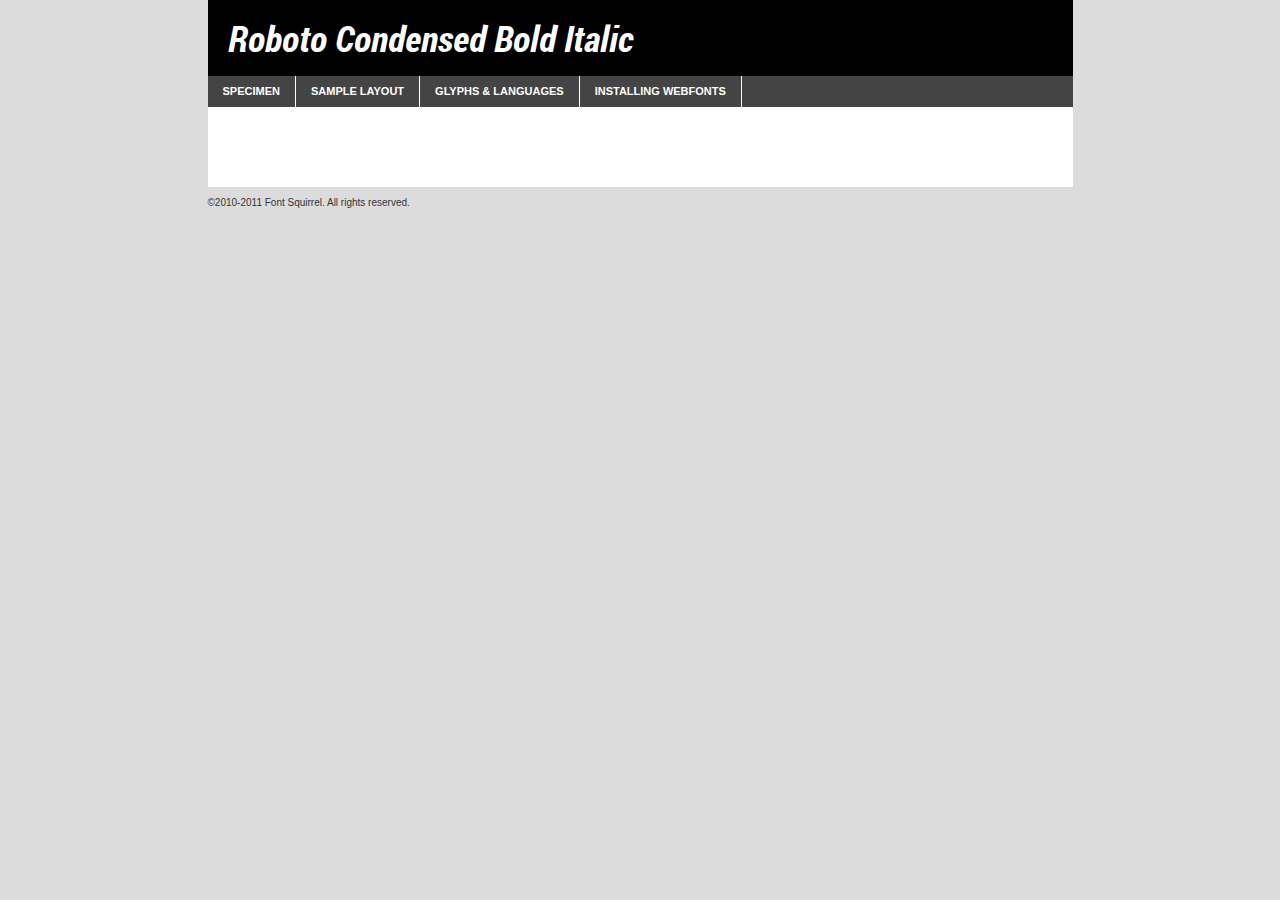
<file: www/fonts/roboto/robotocondensed-bolditalic-demo.html>
<!DOCTYPE html PUBLIC "-//W3C//DTD XHTML 1.0 Transitional//EN"
	"http://www.w3.org/TR/xhtml1/DTD/xhtml1-transitional.dtd">

<html xmlns="http://www.w3.org/1999/xhtml" xml:lang="en" lang="en">
<head>
	<meta http-equiv="Content-Type" content="text/html; charset=utf-8" />
	<script src="http://ajax.googleapis.com/ajax/libs/jquery/1.7.2/jquery.min.js" type="text/javascript" charset="utf-8"></script>
	<script src="specimen_files/easytabs.js" type="text/javascript" charset="utf-8"></script>
	<link rel="stylesheet" href="specimen_files/specimen_stylesheet.css" type="text/css" charset="utf-8" />
	<link rel="stylesheet" href="stylesheet.css" type="text/css" charset="utf-8" />

	<style type="text/css">
					body{
				font-family: 'roboto_condensedbold_italic';
							}
		</style>

	<title>Roboto Condensed Bold Italic Specimen</title>
	
	
	<script type="text/javascript" charset="utf-8">
		$(document).ready(function() {
			$('#container').easyTabs({defaultContent:1});
		});
	</script>
</head>

<body>
<div id="container">
	<div id="header">
		Roboto Condensed Bold Italic	</div>
	<ul class="tabs">
		<li><a href="#specimen">Specimen</a></li>
		<li><a href="#layout">Sample Layout</a></li>
				<li><a href="#glyphs">Glyphs &amp; Languages</a></li>
		<li><a href="#installing">Installing Webfonts</a></li>
		
	</ul>
	
	<div id="main_content">

		
			<div id="specimen">
		
				<div class="section">
					<div class="grid12 firstcol">
						<div class="huge">AaBb</div>
					</div>
				</div>
		
				<div class="section">
					<div class="glyph_range">A&#x200B;B&#x200b;C&#x200b;D&#x200b;E&#x200b;F&#x200b;G&#x200b;H&#x200b;I&#x200b;J&#x200b;K&#x200b;L&#x200b;M&#x200b;N&#x200b;O&#x200b;P&#x200b;Q&#x200b;R&#x200b;S&#x200b;T&#x200b;U&#x200b;V&#x200b;W&#x200b;X&#x200b;Y&#x200b;Z&#x200b;a&#x200b;b&#x200b;c&#x200b;d&#x200b;e&#x200b;f&#x200b;g&#x200b;h&#x200b;i&#x200b;j&#x200b;k&#x200b;l&#x200b;m&#x200b;n&#x200b;o&#x200b;p&#x200b;q&#x200b;r&#x200b;s&#x200b;t&#x200b;u&#x200b;v&#x200b;w&#x200b;x&#x200b;y&#x200b;z&#x200b;1&#x200b;2&#x200b;3&#x200b;4&#x200b;5&#x200b;6&#x200b;7&#x200b;8&#x200b;9&#x200b;0&#x200b;&amp;&#x200b;.&#x200b;,&#x200b;?&#x200b;!&#x200b;&#64;&#x200b;(&#x200b;)&#x200b;#&#x200b;$&#x200b;%&#x200b;*&#x200b;+&#x200b;-&#x200b;=&#x200b;:&#x200b;;</div>
				</div>
				<div class="section">
					<div class="grid12 firstcol">
						<table class="sample_table">
							<tr><td>10</td><td class="size10">abcdefghijklmnopqrstuvwxyzABCDEFGHIJKLMNOPQRSTUVWXYZ0123456789abcdefghijklmnopqrstuvwxyzABCDEFGHIJKLMNOPQRSTUVWXYZ0123456789abcdefghijklmnopqrstuvwxyzABCDEFGHIJKLMNOPQRSTUVWXYZ</td></tr>
							<tr><td>11</td><td class="size11">abcdefghijklmnopqrstuvwxyzABCDEFGHIJKLMNOPQRSTUVWXYZ0123456789abcdefghijklmnopqrstuvwxyzABCDEFGHIJKLMNOPQRSTUVWXYZ0123456789abcdefghijklmnopqrstuvwxyzABCDEFGHIJKLMNOPQRSTUVWXYZ</td></tr>
							<tr><td>12</td><td class="size12">abcdefghijklmnopqrstuvwxyzABCDEFGHIJKLMNOPQRSTUVWXYZ0123456789abcdefghijklmnopqrstuvwxyzABCDEFGHIJKLMNOPQRSTUVWXYZ0123456789abcdefghijklmnopqrstuvwxyzABCDEFGHIJKLMNOPQRSTUVWXYZ</td></tr>
							<tr><td>13</td><td class="size13">abcdefghijklmnopqrstuvwxyzABCDEFGHIJKLMNOPQRSTUVWXYZ0123456789abcdefghijklmnopqrstuvwxyzABCDEFGHIJKLMNOPQRSTUVWXYZ0123456789abcdefghijklmnopqrstuvwxyzABCDEFGHIJKLMNOPQRSTUVWXYZ</td></tr>
							<tr><td>14</td><td class="size14">abcdefghijklmnopqrstuvwxyzABCDEFGHIJKLMNOPQRSTUVWXYZ0123456789abcdefghijklmnopqrstuvwxyzABCDEFGHIJKLMNOPQRSTUVWXYZ0123456789abcdefghijklmnopqrstuvwxyzABCDEFGHIJKLMNOPQRSTUVWXYZ</td></tr>
							<tr><td>16</td><td class="size16">abcdefghijklmnopqrstuvwxyzABCDEFGHIJKLMNOPQRSTUVWXYZ0123456789abcdefghijklmnopqrstuvwxyzABCDEFGHIJKLMNOPQRSTUVWXYZ</td></tr>
							<tr><td>18</td><td class="size18">abcdefghijklmnopqrstuvwxyzABCDEFGHIJKLMNOPQRSTUVWXYZ0123456789abcdefghijklmnopqrstuvwxyzABCDEFGHIJKLMNOPQRSTUVWXYZ</td></tr>
							<tr><td>20</td><td class="size20">abcdefghijklmnopqrstuvwxyzABCDEFGHIJKLMNOPQRSTUVWXYZ0123456789abcdefghijklmnopqrstuvwxyzABCDEFGHIJKLMNOPQRSTUVWXYZ</td></tr>
							<tr><td>24</td><td class="size24">abcdefghijklmnopqrstuvwxyzABCDEFGHIJKLMNOPQRSTUVWXYZ0123456789abcdefghijklmnopqrstuvwxyzABCDEFGHIJKLMNOPQRSTUVWXYZ</td></tr>
							<tr><td>30</td><td class="size30">abcdefghijklmnopqrstuvwxyzABCDEFGHIJKLMNOPQRSTUVWXYZ0123456789abcdefghijklmnopqrstuvwxyzABCDEFGHIJKLMNOPQRSTUVWXYZ</td></tr>
							<tr><td>36</td><td class="size36">abcdefghijklmnopqrstuvwxyzABCDEFGHIJKLMNOPQRSTUVWXYZ0123456789abcdefghijklmnopqrstuvwxyzABCDEFGHIJKLMNOPQRSTUVWXYZ</td></tr>
							<tr><td>48</td><td class="size48">abcdefghijklmnopqrstuvwxyzABCDEFGHIJKLMNOPQRSTUVWXYZ0123456789abcdefghijklmnopqrstuvwxyzABCDEFGHIJKLMNOPQRSTUVWXYZ</td></tr>
							<tr><td>60</td><td class="size60">abcdefghijklmnopqrstuvwxyzABCDEFGHIJKLMNOPQRSTUVWXYZ0123456789abcdefghijklmnopqrstuvwxyzABCDEFGHIJKLMNOPQRSTUVWXYZ</td></tr>
							<tr><td>72</td><td class="size72">abcdefghijklmnopqrstuvwxyzABCDEFGHIJKLMNOPQRSTUVWXYZ0123456789abcdefghijklmnopqrstuvwxyzABCDEFGHIJKLMNOPQRSTUVWXYZ</td></tr>
							<tr><td>90</td><td class="size90">abcdefghijklmnopqrstuvwxyzABCDEFGHIJKLMNOPQRSTUVWXYZ0123456789abcdefghijklmnopqrstuvwxyzABCDEFGHIJKLMNOPQRSTUVWXYZ</td></tr>
						</table>
				
					</div>
			
				</div>
		
		
		
								<div class="section" id="bodycomparison">


										<div id="xheight">
				<div class="fontbody">&#xE000;&#xE000;&#xE000;&#xE000;&#xE000;&#xE000;&#xE000;&#xE000;&#xE000;&#xE000;&#xE000;&#xE000;&#xE000;&#xE000;&#xE000;&#xE000;&#xE000;&#xE000;&#xE000;&#xE000;&#xE000;&#xE000;&#xE000;&#xE000;&#xE000;&#xE000;&#xE000;&#xE000;&#xE000;&#xE000;&#xE000;&#xE000;&#xE000;&#xE000;&#xE000;&#xE000;&#xE000;&#xE000;&#xE000;&#xE000;&#xE000;&#xE000;&#xE000;&#xE000;&#xE000;&#xE000;&#xE000;&#xE000;&#xE000;&#xE000;&#xE000;&#xE000;&#xE000;&#xE000;&#xE000;&#xE000;&#xE000;&#xE000;&#xE000;&#xE000;&#xE000;&#xE000;&#xE000;&#xE000;&#xE000;&#xE000;&#xE000;&#xE000;&#xE000;&#xE000;&#xE000;&#xE000;&#xE000;&#xE000;&#xE000;&#xE000;&#xE000;&#xE000;&#xE000;&#xE000;&#xE000;&#xE000;&#xE000;&#xE000;&#xE000;&#xE000;&#xE000;&#xE000;&#xE000;&#xE000;&#xE000;&#xE000;&#xE000;&#xE000;&#xE000;&#xE000;&#xE000;&#xE000;&#xE000;body</div><div class="arialbody">body</div><div class="verdanabody">body</div><div class="georgiabody">body</div></div>
										<div class="fontbody" style="z-index:1">
											body<span>Roboto Condensed Bold Italic</span>
										</div>
										<div class="arialbody" style="z-index:1">
											body<span>Arial</span>
										</div>
										<div class="verdanabody" style="z-index:1">
											body<span>Verdana</span>
										</div>
										<div class="georgiabody" style="z-index:1">
											body<span>Georgia</span>
										</div>



								</div>
		
		
				<div class="section psample psample_row1" id="">
					
					<div class="grid2 firstcol">
						<p class="size10"><span>10.</span>Aenean lacinia bibendum nulla sed consectetur. Fusce dapibus, tellus ac cursus commodo, tortor mauris condimentum nibh, ut fermentum massa justo sit amet risus. Nullam id dolor id nibh ultricies vehicula ut id elit. Cum sociis natoque penatibus et magnis dis parturient montes, nascetur ridiculus mus. Nulla vitae elit libero, a pharetra augue.</p>
			
					</div>
					<div class="grid3">
						<p class="size11"><span>11.</span>Aenean lacinia bibendum nulla sed consectetur. Fusce dapibus, tellus ac cursus commodo, tortor mauris condimentum nibh, ut fermentum massa justo sit amet risus. Nullam id dolor id nibh ultricies vehicula ut id elit. Cum sociis natoque penatibus et magnis dis parturient montes, nascetur ridiculus mus. Nulla vitae elit libero, a pharetra augue.</p>
			
					</div>
					<div class="grid3">
						<p class="size12"><span>12.</span>Aenean lacinia bibendum nulla sed consectetur. Fusce dapibus, tellus ac cursus commodo, tortor mauris condimentum nibh, ut fermentum massa justo sit amet risus. Nullam id dolor id nibh ultricies vehicula ut id elit. Cum sociis natoque penatibus et magnis dis parturient montes, nascetur ridiculus mus. Nulla vitae elit libero, a pharetra augue.</p>
			
					</div>
					<div class="grid4">
						<p class="size13"><span>13.</span>Aenean lacinia bibendum nulla sed consectetur. Fusce dapibus, tellus ac cursus commodo, tortor mauris condimentum nibh, ut fermentum massa justo sit amet risus. Nullam id dolor id nibh ultricies vehicula ut id elit. Cum sociis natoque penatibus et magnis dis parturient montes, nascetur ridiculus mus. Nulla vitae elit libero, a pharetra augue.</p>
			
					</div>
					<div class="white_blend"></div>
					
				</div>
				<div class="section psample psample_row2" id="">
					<div class="grid3 firstcol">
						<p class="size14"><span>14.</span>Aenean lacinia bibendum nulla sed consectetur. Fusce dapibus, tellus ac cursus commodo, tortor mauris condimentum nibh, ut fermentum massa justo sit amet risus. Nullam id dolor id nibh ultricies vehicula ut id elit. Cum sociis natoque penatibus et magnis dis parturient montes, nascetur ridiculus mus. Nulla vitae elit libero, a pharetra augue.</p>
			
					</div>
					<div class="grid4">
						<p class="size16"><span>16.</span>Aenean lacinia bibendum nulla sed consectetur. Fusce dapibus, tellus ac cursus commodo, tortor mauris condimentum nibh, ut fermentum massa justo sit amet risus. Nullam id dolor id nibh ultricies vehicula ut id elit. Cum sociis natoque penatibus et magnis dis parturient montes, nascetur ridiculus mus. Nulla vitae elit libero, a pharetra augue.</p>
			
					</div>
					<div class="grid5">
						<p class="size18"><span>18.</span>Aenean lacinia bibendum nulla sed consectetur. Fusce dapibus, tellus ac cursus commodo, tortor mauris condimentum nibh, ut fermentum massa justo sit amet risus. Nullam id dolor id nibh ultricies vehicula ut id elit. Cum sociis natoque penatibus et magnis dis parturient montes, nascetur ridiculus mus. Nulla vitae elit libero, a pharetra augue.</p>
			
					</div>

					<div class="white_blend"></div>

				</div>
				
				<div class="section psample psample_row3" id="">
					<div class="grid5 firstcol">
						<p class="size20"><span>20.</span>Aenean lacinia bibendum nulla sed consectetur. Fusce dapibus, tellus ac cursus commodo, tortor mauris condimentum nibh, ut fermentum massa justo sit amet risus. Nullam id dolor id nibh ultricies vehicula ut id elit. Cum sociis natoque penatibus et magnis dis parturient montes, nascetur ridiculus mus. Nulla vitae elit libero, a pharetra augue.</p>
					</div>
					<div class="grid7">
						<p class="size24"><span>24.</span>Aenean lacinia bibendum nulla sed consectetur. Fusce dapibus, tellus ac cursus commodo, tortor mauris condimentum nibh, ut fermentum massa justo sit amet risus. Nullam id dolor id nibh ultricies vehicula ut id elit. Cum sociis natoque penatibus et magnis dis parturient montes, nascetur ridiculus mus. Nulla vitae elit libero, a pharetra augue.</p>
					</div>
					
					<div class="white_blend"></div>
					
				</div>
				
				<div class="section psample psample_row4" id="">
					<div class="grid12 firstcol">
						<p class="size30"><span>30.</span>Aenean lacinia bibendum nulla sed consectetur. Fusce dapibus, tellus ac cursus commodo, tortor mauris condimentum nibh, ut fermentum massa justo sit amet risus. Nullam id dolor id nibh ultricies vehicula ut id elit. Cum sociis natoque penatibus et magnis dis parturient montes, nascetur ridiculus mus. Nulla vitae elit libero, a pharetra augue.</p>
					</div>
					<div class="white_blend"></div>
					
				</div>
				
				
				
				<div class="section psample psample_row1 fullreverse">
					<div class="grid2 firstcol">
						<p class="size10"><span>10.</span>Aenean lacinia bibendum nulla sed consectetur. Fusce dapibus, tellus ac cursus commodo, tortor mauris condimentum nibh, ut fermentum massa justo sit amet risus. Nullam id dolor id nibh ultricies vehicula ut id elit. Cum sociis natoque penatibus et magnis dis parturient montes, nascetur ridiculus mus. Nulla vitae elit libero, a pharetra augue.</p>
			
					</div>
					<div class="grid3">
						<p class="size11"><span>11.</span>Aenean lacinia bibendum nulla sed consectetur. Fusce dapibus, tellus ac cursus commodo, tortor mauris condimentum nibh, ut fermentum massa justo sit amet risus. Nullam id dolor id nibh ultricies vehicula ut id elit. Cum sociis natoque penatibus et magnis dis parturient montes, nascetur ridiculus mus. Nulla vitae elit libero, a pharetra augue.</p>
			
					</div>
					<div class="grid3">
						<p class="size12"><span>12.</span>Aenean lacinia bibendum nulla sed consectetur. Fusce dapibus, tellus ac cursus commodo, tortor mauris condimentum nibh, ut fermentum massa justo sit amet risus. Nullam id dolor id nibh ultricies vehicula ut id elit. Cum sociis natoque penatibus et magnis dis parturient montes, nascetur ridiculus mus. Nulla vitae elit libero, a pharetra augue.</p>
			
					</div>
					<div class="grid4">
						<p class="size13"><span>13.</span>Aenean lacinia bibendum nulla sed consectetur. Fusce dapibus, tellus ac cursus commodo, tortor mauris condimentum nibh, ut fermentum massa justo sit amet risus. Nullam id dolor id nibh ultricies vehicula ut id elit. Cum sociis natoque penatibus et magnis dis parturient montes, nascetur ridiculus mus. Nulla vitae elit libero, a pharetra augue.</p>
			
					</div>
					<div class="black_blend"></div>
					
				</div>
				
				<div class="section psample psample_row2 fullreverse">
					<div class="grid3 firstcol">
						<p class="size14"><span>14.</span>Aenean lacinia bibendum nulla sed consectetur. Fusce dapibus, tellus ac cursus commodo, tortor mauris condimentum nibh, ut fermentum massa justo sit amet risus. Nullam id dolor id nibh ultricies vehicula ut id elit. Cum sociis natoque penatibus et magnis dis parturient montes, nascetur ridiculus mus. Nulla vitae elit libero, a pharetra augue.</p>
			
					</div>
					<div class="grid4">
						<p class="size16"><span>16.</span>Aenean lacinia bibendum nulla sed consectetur. Fusce dapibus, tellus ac cursus commodo, tortor mauris condimentum nibh, ut fermentum massa justo sit amet risus. Nullam id dolor id nibh ultricies vehicula ut id elit. Cum sociis natoque penatibus et magnis dis parturient montes, nascetur ridiculus mus. Nulla vitae elit libero, a pharetra augue.</p>
			
					</div>
					<div class="grid5">
						<p class="size18"><span>18.</span>Aenean lacinia bibendum nulla sed consectetur. Fusce dapibus, tellus ac cursus commodo, tortor mauris condimentum nibh, ut fermentum massa justo sit amet risus. Nullam id dolor id nibh ultricies vehicula ut id elit. Cum sociis natoque penatibus et magnis dis parturient montes, nascetur ridiculus mus. Nulla vitae elit libero, a pharetra augue.</p>
			
					</div>
					<div class="black_blend"></div>

				</div>
				
				<div class="section psample fullreverse psample_row3" id="">
					<div class="grid5 firstcol">
						<p class="size20"><span>20.</span>Aenean lacinia bibendum nulla sed consectetur. Fusce dapibus, tellus ac cursus commodo, tortor mauris condimentum nibh, ut fermentum massa justo sit amet risus. Nullam id dolor id nibh ultricies vehicula ut id elit. Cum sociis natoque penatibus et magnis dis parturient montes, nascetur ridiculus mus. Nulla vitae elit libero, a pharetra augue.</p>
					</div>
					<div class="grid7">
						<p class="size24"><span>24.</span>Aenean lacinia bibendum nulla sed consectetur. Fusce dapibus, tellus ac cursus commodo, tortor mauris condimentum nibh, ut fermentum massa justo sit amet risus. Nullam id dolor id nibh ultricies vehicula ut id elit. Cum sociis natoque penatibus et magnis dis parturient montes, nascetur ridiculus mus. Nulla vitae elit libero, a pharetra augue.</p>
					</div>
					
					<div class="black_blend"></div>
					
				</div>
				
				<div class="section psample fullreverse psample_row4" id="" style="border-bottom: 20px #000 solid;">
					<div class="grid12 firstcol">
						<p class="size30"><span>30.</span>Aenean lacinia bibendum nulla sed consectetur. Fusce dapibus, tellus ac cursus commodo, tortor mauris condimentum nibh, ut fermentum massa justo sit amet risus. Nullam id dolor id nibh ultricies vehicula ut id elit. Cum sociis natoque penatibus et magnis dis parturient montes, nascetur ridiculus mus. Nulla vitae elit libero, a pharetra augue.</p>
					</div>
					<div class="black_blend"></div>
					
				</div>
				
				
				
				
			</div>
			
			<div id="layout">
				
				<div class="section">
					
					<div class="grid12 firstcol">
						<h1>Lorem Ipsum Dolor</h1>
						<h2>Etiam porta sem malesuada magna mollis euismod</h2>
						
						<p class="byline">By <a href="#link">Aenean Lacinia</a></p>
					</div>
				</div>
				<div class="section">
					<div class="grid8 firstcol">
						<p class="large">Donec sed odio dui. Morbi leo risus, porta ac consectetur ac, vestibulum at eros. Fusce dapibus, tellus ac cursus commodo, tortor mauris condimentum nibh, ut fermentum massa justo sit amet risus. </p>

						
						<h3>Pellentesque ornare sem</h3>

						<p>Maecenas sed diam eget risus varius blandit sit amet non magna. Maecenas faucibus mollis interdum. Donec ullamcorper nulla non metus auctor fringilla. Nullam id dolor id nibh ultricies vehicula ut id elit. Nullam id dolor id nibh ultricies vehicula ut id elit. </p>

						<p>Aenean eu leo quam. Pellentesque ornare sem lacinia quam venenatis vestibulum. Lorem ipsum dolor sit amet, consectetur adipiscing elit. Cum sociis natoque penatibus et magnis dis parturient montes, nascetur ridiculus mus. </p>

						<p>Nulla vitae elit libero, a pharetra augue. Praesent commodo cursus magna, vel scelerisque nisl consectetur et. Aenean lacinia bibendum nulla sed consectetur. </p>

						<p>Nullam quis risus eget urna mollis ornare vel eu leo. Nullam quis risus eget urna mollis ornare vel eu leo. Maecenas sed diam eget risus varius blandit sit amet non magna. Donec ullamcorper nulla non metus auctor fringilla. </p>

						<h3>Cras mattis consectetur</h3>

						<p>Aenean eu leo quam. Pellentesque ornare sem lacinia quam venenatis vestibulum. Aenean lacinia bibendum nulla sed consectetur. Integer posuere erat a ante venenatis dapibus posuere velit aliquet. Cras mattis consectetur purus sit amet fermentum. </p>

						<p>Nullam id dolor id nibh ultricies vehicula ut id elit. Nullam quis risus eget urna mollis ornare vel eu leo. Cras mattis consectetur purus sit amet fermentum.</p>
					</div>
					
					<div class="grid4 sidebar">
						
						<div class="box reverse">
							<p class="last">Nullam quis risus eget urna mollis ornare vel eu leo. Donec ullamcorper nulla non metus auctor fringilla. Cras mattis consectetur purus sit amet fermentum. Sed posuere consectetur est at lobortis. Lorem ipsum dolor sit amet, consectetur adipiscing elit. </p>
						</div>
						
						<p class="caption">Maecenas sed diam eget risus varius.</p>

						<p>Vestibulum id ligula porta felis euismod semper. Integer posuere erat a ante venenatis dapibus posuere velit aliquet. Vestibulum id ligula porta felis euismod semper. Sed posuere consectetur est at lobortis. Maecenas sed diam eget risus varius blandit sit amet non magna. Fusce dapibus, tellus ac cursus commodo, tortor mauris condimentum nibh, ut fermentum massa justo sit amet risus. </p>

					

						<p>Duis mollis, est non commodo luctus, nisi erat porttitor ligula, eget lacinia odio sem nec elit. Aenean lacinia bibendum nulla sed consectetur. Vivamus sagittis lacus vel augue laoreet rutrum faucibus dolor auctor. Aenean lacinia bibendum nulla sed consectetur. Nullam quis risus eget urna mollis ornare vel eu leo. </p>

						<p>Praesent commodo cursus magna, vel scelerisque nisl consectetur et. Donec ullamcorper nulla non metus auctor fringilla. Maecenas faucibus mollis interdum. Fusce dapibus, tellus ac cursus commodo, tortor mauris condimentum nibh, ut fermentum massa justo sit amet risus. </p>

					</div>
				</div>
				
			</div>


			



		<div id="glyphs">
			<div class="section">
				<div class="grid12 firstcol">
			
				<h1>Language Support</h1>
				<p>The subset of Roboto Condensed Bold Italic in this kit supports the following languages:<br />
			
					Albanian, Danish, Dutch, English, Faroese, French, German, Icelandic, Italian, Malagasy, Norwegian, Portuguese, Spanish, Swedish				</p>
				<h1>Glyph Chart</h1>
				<p>The subset of Roboto Condensed Bold Italic in this kit includes all the glyphs listed below. Unicode entities are included above each glyph to help you insert individual characters into your layout.</p>
				<div id="glyph_chart">
			
																														 <div><p>&amp;#2;</p>&#2;</div>
																				 <div><p>&amp;#9;</p>&#9;</div>
																				 <div><p>&amp;#13;</p>&#13;</div>
																				 <div><p>&amp;#32;</p>&#32;</div>
																				 <div><p>&amp;#33;</p>&#33;</div>
																				 <div><p>&amp;#34;</p>&#34;</div>
																				 <div><p>&amp;#35;</p>&#35;</div>
																				 <div><p>&amp;#36;</p>&#36;</div>
																				 <div><p>&amp;#37;</p>&#37;</div>
																				 <div><p>&amp;#38;</p>&#38;</div>
																				 <div><p>&amp;#39;</p>&#39;</div>
																				 <div><p>&amp;#40;</p>&#40;</div>
																				 <div><p>&amp;#41;</p>&#41;</div>
																				 <div><p>&amp;#42;</p>&#42;</div>
																				 <div><p>&amp;#43;</p>&#43;</div>
																				 <div><p>&amp;#44;</p>&#44;</div>
																				 <div><p>&amp;#45;</p>&#45;</div>
																				 <div><p>&amp;#46;</p>&#46;</div>
																				 <div><p>&amp;#47;</p>&#47;</div>
																				 <div><p>&amp;#48;</p>&#48;</div>
																				 <div><p>&amp;#49;</p>&#49;</div>
																				 <div><p>&amp;#50;</p>&#50;</div>
																				 <div><p>&amp;#51;</p>&#51;</div>
																				 <div><p>&amp;#52;</p>&#52;</div>
																				 <div><p>&amp;#53;</p>&#53;</div>
																				 <div><p>&amp;#54;</p>&#54;</div>
																				 <div><p>&amp;#55;</p>&#55;</div>
																				 <div><p>&amp;#56;</p>&#56;</div>
																				 <div><p>&amp;#57;</p>&#57;</div>
																				 <div><p>&amp;#58;</p>&#58;</div>
																				 <div><p>&amp;#59;</p>&#59;</div>
																				 <div><p>&amp;#60;</p>&#60;</div>
																				 <div><p>&amp;#61;</p>&#61;</div>
																				 <div><p>&amp;#62;</p>&#62;</div>
																				 <div><p>&amp;#63;</p>&#63;</div>
																				 <div><p>&amp;#64;</p>&#64;</div>
																				 <div><p>&amp;#65;</p>&#65;</div>
																				 <div><p>&amp;#66;</p>&#66;</div>
																				 <div><p>&amp;#67;</p>&#67;</div>
																				 <div><p>&amp;#68;</p>&#68;</div>
																				 <div><p>&amp;#69;</p>&#69;</div>
																				 <div><p>&amp;#70;</p>&#70;</div>
																				 <div><p>&amp;#71;</p>&#71;</div>
																				 <div><p>&amp;#72;</p>&#72;</div>
																				 <div><p>&amp;#73;</p>&#73;</div>
																				 <div><p>&amp;#74;</p>&#74;</div>
																				 <div><p>&amp;#75;</p>&#75;</div>
																				 <div><p>&amp;#76;</p>&#76;</div>
																				 <div><p>&amp;#77;</p>&#77;</div>
																				 <div><p>&amp;#78;</p>&#78;</div>
																				 <div><p>&amp;#79;</p>&#79;</div>
																				 <div><p>&amp;#80;</p>&#80;</div>
																				 <div><p>&amp;#81;</p>&#81;</div>
																				 <div><p>&amp;#82;</p>&#82;</div>
																				 <div><p>&amp;#83;</p>&#83;</div>
																				 <div><p>&amp;#84;</p>&#84;</div>
																				 <div><p>&amp;#85;</p>&#85;</div>
																				 <div><p>&amp;#86;</p>&#86;</div>
																				 <div><p>&amp;#87;</p>&#87;</div>
																				 <div><p>&amp;#88;</p>&#88;</div>
																				 <div><p>&amp;#89;</p>&#89;</div>
																				 <div><p>&amp;#90;</p>&#90;</div>
																				 <div><p>&amp;#91;</p>&#91;</div>
																				 <div><p>&amp;#92;</p>&#92;</div>
																				 <div><p>&amp;#93;</p>&#93;</div>
																				 <div><p>&amp;#94;</p>&#94;</div>
																				 <div><p>&amp;#95;</p>&#95;</div>
																				 <div><p>&amp;#96;</p>&#96;</div>
																				 <div><p>&amp;#97;</p>&#97;</div>
																				 <div><p>&amp;#98;</p>&#98;</div>
																				 <div><p>&amp;#99;</p>&#99;</div>
																				 <div><p>&amp;#100;</p>&#100;</div>
																				 <div><p>&amp;#101;</p>&#101;</div>
																				 <div><p>&amp;#102;</p>&#102;</div>
																				 <div><p>&amp;#103;</p>&#103;</div>
																				 <div><p>&amp;#104;</p>&#104;</div>
																				 <div><p>&amp;#105;</p>&#105;</div>
																				 <div><p>&amp;#106;</p>&#106;</div>
																				 <div><p>&amp;#107;</p>&#107;</div>
																				 <div><p>&amp;#108;</p>&#108;</div>
																				 <div><p>&amp;#109;</p>&#109;</div>
																				 <div><p>&amp;#110;</p>&#110;</div>
																				 <div><p>&amp;#111;</p>&#111;</div>
																				 <div><p>&amp;#112;</p>&#112;</div>
																				 <div><p>&amp;#113;</p>&#113;</div>
																				 <div><p>&amp;#114;</p>&#114;</div>
																				 <div><p>&amp;#115;</p>&#115;</div>
																				 <div><p>&amp;#116;</p>&#116;</div>
																				 <div><p>&amp;#117;</p>&#117;</div>
																				 <div><p>&amp;#118;</p>&#118;</div>
																				 <div><p>&amp;#119;</p>&#119;</div>
																				 <div><p>&amp;#120;</p>&#120;</div>
																				 <div><p>&amp;#121;</p>&#121;</div>
																				 <div><p>&amp;#122;</p>&#122;</div>
																				 <div><p>&amp;#123;</p>&#123;</div>
																				 <div><p>&amp;#124;</p>&#124;</div>
																				 <div><p>&amp;#125;</p>&#125;</div>
																				 <div><p>&amp;#126;</p>&#126;</div>
																				 <div><p>&amp;#160;</p>&#160;</div>
																				 <div><p>&amp;#161;</p>&#161;</div>
																				 <div><p>&amp;#162;</p>&#162;</div>
																				 <div><p>&amp;#163;</p>&#163;</div>
																				 <div><p>&amp;#164;</p>&#164;</div>
																				 <div><p>&amp;#165;</p>&#165;</div>
																				 <div><p>&amp;#166;</p>&#166;</div>
																				 <div><p>&amp;#167;</p>&#167;</div>
																				 <div><p>&amp;#168;</p>&#168;</div>
																				 <div><p>&amp;#169;</p>&#169;</div>
																				 <div><p>&amp;#170;</p>&#170;</div>
																				 <div><p>&amp;#171;</p>&#171;</div>
																				 <div><p>&amp;#172;</p>&#172;</div>
																				 <div><p>&amp;#173;</p>&#173;</div>
																				 <div><p>&amp;#174;</p>&#174;</div>
																				 <div><p>&amp;#175;</p>&#175;</div>
																				 <div><p>&amp;#176;</p>&#176;</div>
																				 <div><p>&amp;#177;</p>&#177;</div>
																				 <div><p>&amp;#178;</p>&#178;</div>
																				 <div><p>&amp;#179;</p>&#179;</div>
																				 <div><p>&amp;#180;</p>&#180;</div>
																				 <div><p>&amp;#181;</p>&#181;</div>
																				 <div><p>&amp;#182;</p>&#182;</div>
																				 <div><p>&amp;#183;</p>&#183;</div>
																				 <div><p>&amp;#184;</p>&#184;</div>
																				 <div><p>&amp;#185;</p>&#185;</div>
																				 <div><p>&amp;#186;</p>&#186;</div>
																				 <div><p>&amp;#187;</p>&#187;</div>
																				 <div><p>&amp;#188;</p>&#188;</div>
																				 <div><p>&amp;#189;</p>&#189;</div>
																				 <div><p>&amp;#190;</p>&#190;</div>
																				 <div><p>&amp;#191;</p>&#191;</div>
																				 <div><p>&amp;#192;</p>&#192;</div>
																				 <div><p>&amp;#193;</p>&#193;</div>
																				 <div><p>&amp;#194;</p>&#194;</div>
																				 <div><p>&amp;#195;</p>&#195;</div>
																				 <div><p>&amp;#196;</p>&#196;</div>
																				 <div><p>&amp;#197;</p>&#197;</div>
																				 <div><p>&amp;#198;</p>&#198;</div>
																				 <div><p>&amp;#199;</p>&#199;</div>
																				 <div><p>&amp;#200;</p>&#200;</div>
																				 <div><p>&amp;#201;</p>&#201;</div>
																				 <div><p>&amp;#202;</p>&#202;</div>
																				 <div><p>&amp;#203;</p>&#203;</div>
																				 <div><p>&amp;#204;</p>&#204;</div>
																				 <div><p>&amp;#205;</p>&#205;</div>
																				 <div><p>&amp;#206;</p>&#206;</div>
																				 <div><p>&amp;#207;</p>&#207;</div>
																				 <div><p>&amp;#208;</p>&#208;</div>
																				 <div><p>&amp;#209;</p>&#209;</div>
																				 <div><p>&amp;#210;</p>&#210;</div>
																				 <div><p>&amp;#211;</p>&#211;</div>
																				 <div><p>&amp;#212;</p>&#212;</div>
																				 <div><p>&amp;#213;</p>&#213;</div>
																				 <div><p>&amp;#214;</p>&#214;</div>
																				 <div><p>&amp;#215;</p>&#215;</div>
																				 <div><p>&amp;#216;</p>&#216;</div>
																				 <div><p>&amp;#217;</p>&#217;</div>
																				 <div><p>&amp;#218;</p>&#218;</div>
																				 <div><p>&amp;#219;</p>&#219;</div>
																				 <div><p>&amp;#220;</p>&#220;</div>
																				 <div><p>&amp;#221;</p>&#221;</div>
																				 <div><p>&amp;#222;</p>&#222;</div>
																				 <div><p>&amp;#223;</p>&#223;</div>
																				 <div><p>&amp;#224;</p>&#224;</div>
																				 <div><p>&amp;#225;</p>&#225;</div>
																				 <div><p>&amp;#226;</p>&#226;</div>
																				 <div><p>&amp;#227;</p>&#227;</div>
																				 <div><p>&amp;#228;</p>&#228;</div>
																				 <div><p>&amp;#229;</p>&#229;</div>
																				 <div><p>&amp;#230;</p>&#230;</div>
																				 <div><p>&amp;#231;</p>&#231;</div>
																				 <div><p>&amp;#232;</p>&#232;</div>
																				 <div><p>&amp;#233;</p>&#233;</div>
																				 <div><p>&amp;#234;</p>&#234;</div>
																				 <div><p>&amp;#235;</p>&#235;</div>
																				 <div><p>&amp;#236;</p>&#236;</div>
																				 <div><p>&amp;#237;</p>&#237;</div>
																				 <div><p>&amp;#238;</p>&#238;</div>
																				 <div><p>&amp;#239;</p>&#239;</div>
																				 <div><p>&amp;#240;</p>&#240;</div>
																				 <div><p>&amp;#241;</p>&#241;</div>
																				 <div><p>&amp;#242;</p>&#242;</div>
																				 <div><p>&amp;#243;</p>&#243;</div>
																				 <div><p>&amp;#244;</p>&#244;</div>
																				 <div><p>&amp;#245;</p>&#245;</div>
																				 <div><p>&amp;#246;</p>&#246;</div>
																				 <div><p>&amp;#247;</p>&#247;</div>
																				 <div><p>&amp;#248;</p>&#248;</div>
																				 <div><p>&amp;#249;</p>&#249;</div>
																				 <div><p>&amp;#250;</p>&#250;</div>
																				 <div><p>&amp;#251;</p>&#251;</div>
																				 <div><p>&amp;#252;</p>&#252;</div>
																				 <div><p>&amp;#253;</p>&#253;</div>
																				 <div><p>&amp;#254;</p>&#254;</div>
																				 <div><p>&amp;#255;</p>&#255;</div>
																				 <div><p>&amp;#338;</p>&#338;</div>
																				 <div><p>&amp;#339;</p>&#339;</div>
																				 <div><p>&amp;#376;</p>&#376;</div>
																				 <div><p>&amp;#710;</p>&#710;</div>
																				 <div><p>&amp;#732;</p>&#732;</div>
																				 <div><p>&amp;#8192;</p>&#8192;</div>
																				 <div><p>&amp;#8193;</p>&#8193;</div>
																				 <div><p>&amp;#8194;</p>&#8194;</div>
																				 <div><p>&amp;#8195;</p>&#8195;</div>
																				 <div><p>&amp;#8196;</p>&#8196;</div>
																				 <div><p>&amp;#8197;</p>&#8197;</div>
																				 <div><p>&amp;#8198;</p>&#8198;</div>
																				 <div><p>&amp;#8199;</p>&#8199;</div>
																				 <div><p>&amp;#8200;</p>&#8200;</div>
																				 <div><p>&amp;#8201;</p>&#8201;</div>
																				 <div><p>&amp;#8202;</p>&#8202;</div>
																				 <div><p>&amp;#8208;</p>&#8208;</div>
																				 <div><p>&amp;#8209;</p>&#8209;</div>
																				 <div><p>&amp;#8210;</p>&#8210;</div>
																				 <div><p>&amp;#8211;</p>&#8211;</div>
																				 <div><p>&amp;#8212;</p>&#8212;</div>
																				 <div><p>&amp;#8216;</p>&#8216;</div>
																				 <div><p>&amp;#8217;</p>&#8217;</div>
																				 <div><p>&amp;#8218;</p>&#8218;</div>
																				 <div><p>&amp;#8220;</p>&#8220;</div>
																				 <div><p>&amp;#8221;</p>&#8221;</div>
																				 <div><p>&amp;#8222;</p>&#8222;</div>
																				 <div><p>&amp;#8226;</p>&#8226;</div>
																				 <div><p>&amp;#8230;</p>&#8230;</div>
																				 <div><p>&amp;#8239;</p>&#8239;</div>
																				 <div><p>&amp;#8249;</p>&#8249;</div>
																				 <div><p>&amp;#8250;</p>&#8250;</div>
																				 <div><p>&amp;#8287;</p>&#8287;</div>
																				 <div><p>&amp;#8364;</p>&#8364;</div>
																				 <div><p>&amp;#8482;</p>&#8482;</div>
																				 <div><p>&amp;#57344;</p>&#57344;</div>
																				 <div><p>&amp;#64257;</p>&#64257;</div>
																				 <div><p>&amp;#64258;</p>&#64258;</div>
																				 <div><p>&amp;#64259;</p>&#64259;</div>
																				 <div><p>&amp;#64260;</p>&#64260;</div>
																												</div>	
				</div>
		
		
			</div>
		</div>
		
		
		<div id="specs">
			
		</div>
	
		<div id="installing">
			<div class="section">
				<div class="grid7 firstcol">
					<h1>Installing Webfonts</h1>
					
					<p>Webfonts are supported by all major browser platforms but not all in the same way. There are currently four different font formats that must be included in order to target all browsers. This includes TTF, WOFF, EOT and SVG.</p>
					
					<h2>1. Upload your webfonts</h2>
					<p>You must upload your webfont kit to your website. They should be in or near the same directory as your CSS files.</p>
					
					<h2>2. Include the webfont stylesheet</h2>
					<p>A special CSS @font-face declaration helps the various browsers select the appropriate font it needs without causing you a bunch of headaches. Learn more about this syntax by reading the <a href="http://www.fontspring.com/blog/further-hardening-of-the-bulletproof-syntax">Fontspring blog post</a> about it. The code for it is as follows:</p>


<code>
@font-face{ 
	font-family: 'MyWebFont';
	src: url('WebFont.eot');
	src: url('WebFont.eot?#iefix') format('embedded-opentype'),
	     url('WebFont.woff') format('woff'),
	     url('WebFont.ttf') format('truetype'),
	     url('WebFont.svg#webfont') format('svg');
}
</code>

	<p>We've already gone ahead and generated the code for you. All you have to do is link to the stylesheet in your HTML, like this:</p>
	<code>&lt;link rel=&quot;stylesheet&quot; href=&quot;stylesheet.css&quot; type=&quot;text/css&quot; charset=&quot;utf-8&quot; /&gt;</code>

					<h2>3. Modify your own stylesheet</h2>
					<p>To take advantage of your new fonts, you must tell your stylesheet to use them. Look at the original @font-face declaration above and find the property called "font-family." The name linked there will be what you use to reference the font. Prepend that webfont name to the font stack in the "font-family" property, inside the selector you want to change. For example:</p>
<code>p { font-family: 'WebFont', Arial, sans-serif; }</code>

<h2>4. Test</h2>
<p>Getting webfonts to work cross-browser <em>can</em> be tricky. Use the information in the sidebar to help you if you find that fonts aren't loading in a particular browser.</p>
				</div>
				
				<div class="grid5 sidebar">
					<div class="box">
						<h2>Troubleshooting<br />Font-Face Problems</h2>
						<p>Having trouble getting your webfonts to load in your new website? Here are some tips to sort out what might be the problem.</p>

						<h3>Fonts not showing in any browser</h3>

						<p>This sounds like you need to work on the plumbing. You either did not upload the fonts to the correct directory, or you did not link the fonts properly in the CSS. If you've confirmed that all this is correct and you still have a problem, take a look at your .htaccess file and see if requests are getting intercepted.</p>

						<h3>Fonts not loading in iPhone or iPad</h3>

						<p>The most common problem here is that you are serving the fonts from an IIS server. IIS refuses to serve files that have unknown MIME types. If that is the case, you must set the MIME type for SVG to "image/svg+xml" in the server settings. Follow these instructions from Microsoft if you need help.</p>

						<h3>Fonts not loading in Firefox</h3>

						<p>The primary reason for this failure? You are still using a version Firefox older than 3.5. So upgrade already! If that isn't it, then you are very likely serving fonts from a different domain. Firefox requires that all font assets be served from the same domain. Lastly it is possible that you need to add WOFF to your list of MIME types (if you are serving via IIS.)</p>

						<h3>Fonts not loading in IE</h3>

						<p>Are you looking at Internet Explorer on an actual Windows machine or are you cheating by using a service like Adobe BrowserLab? Many of these screenshot services do not render @font-face for IE. Best to test it on a real machine.</p>

						<h3>Fonts not loading in IE9</h3>

						<p>IE9, like Firefox, requires that fonts be served from the same domain as the website. Make sure that is the case.</p>
					</div>
				</div>
			</div>
			
		</div>
	
	</div>
	<div id="footer">
		<p>&copy;2010-2011 Font Squirrel. All rights reserved.</p>
	</div>
</div>
</body>
</html>
</file>
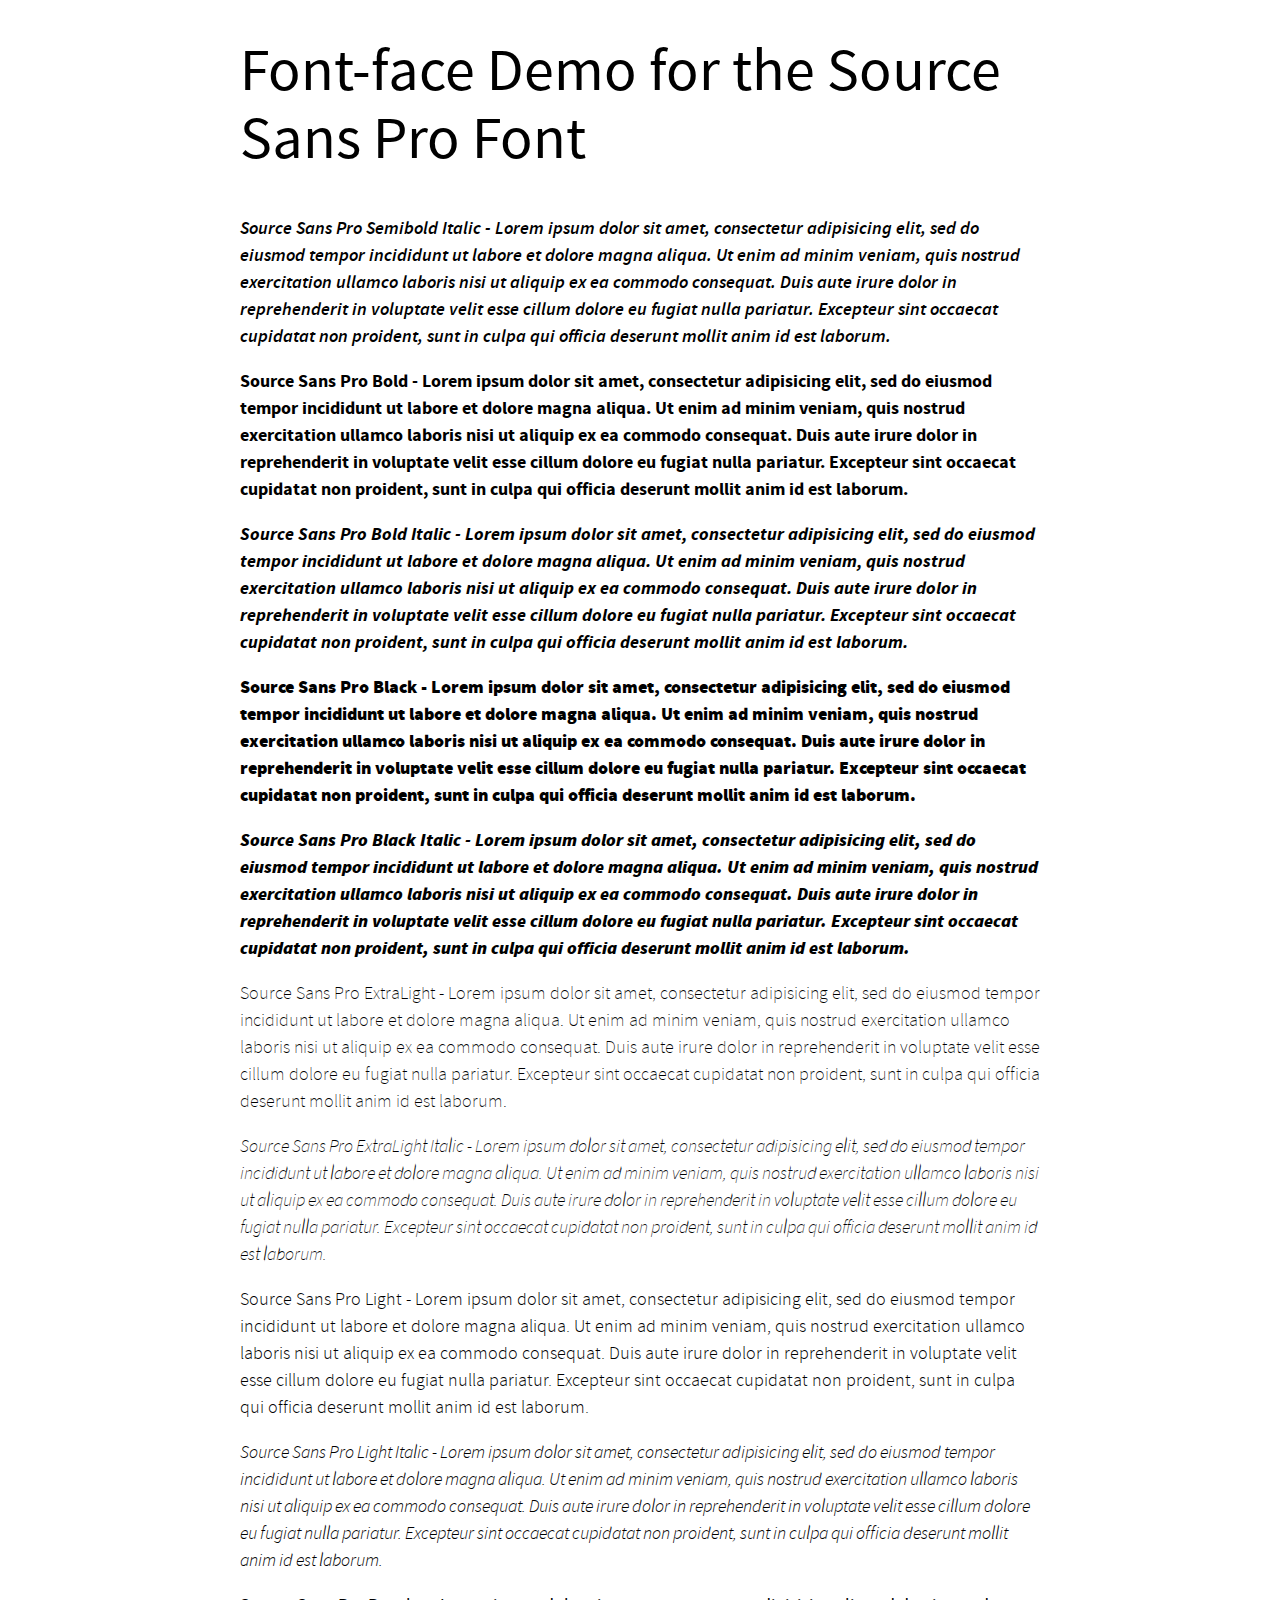
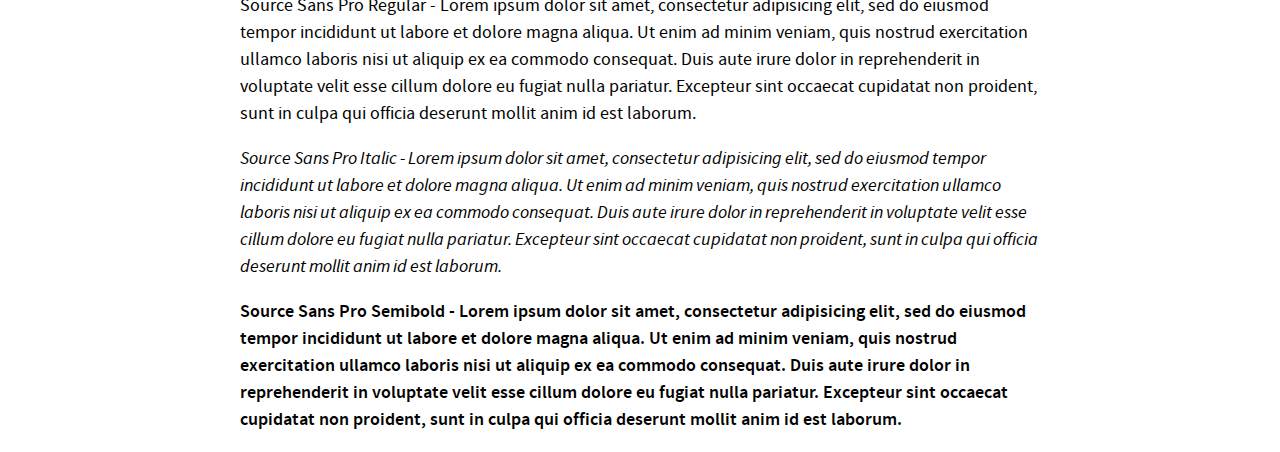
<file: www/fonts/sans-pro/demo.html>
<!DOCTYPE html PUBLIC "-//W3C//DTD XHTML 1.0 Strict//EN"
	"http://www.w3.org/TR/xhtml1/DTD/xhtml1-strict.dtd">

<html xmlns="http://www.w3.org/1999/xhtml" xml:lang="en" lang="en">
<head>
	<meta http-equiv="Content-Type" content="text/html; charset=utf-8"/>

	<title>Font Face Demo</title>
	<link rel="stylesheet" href="stylesheet.css" type="text/css" charset="utf-8">
	<style type="text/css" media="screen">
		h1.fontface {font: 60px/68px 'SourceSansProRegular', Arial, sans-serif;letter-spacing: 0;}

		p.style1 {font: 18px/27px 'SourceSansProSemiboldItalic', Arial, sans-serif;}
		p.style2 {font: 18px/27px 'SourceSansProBold', Arial, sans-serif;}
		p.style3 {font: 18px/27px 'SourceSansProBoldItalic', Arial, sans-serif;}
		p.style4 {font: 18px/27px 'SourceSansProBlack', Arial, sans-serif;}
		p.style5 {font: 18px/27px 'SourceSansProBlackItalic', Arial, sans-serif;}
		p.style6 {font: 18px/27px 'SourceSansProExtraLight', Arial, sans-serif;}
		p.style7 {font: 18px/27px 'SourceSansProExtraLightItalic', Arial, sans-serif;}
		p.style8 {font: 18px/27px 'SourceSansProLight', Arial, sans-serif;}
		p.style9 {font: 18px/27px 'SourceSansProLightItalic', Arial, sans-serif;}
		p.style10 {font: 18px/27px 'SourceSansProRegular', Arial, sans-serif;}
		p.style11 {font: 18px/27px 'SourceSansProItalic', Arial, sans-serif;}
		p.style12 {font: 18px/27px 'SourceSansProSemibold', Arial, sans-serif;}
		
		#container {
			width: 800px;
			margin-left: auto;
			margin-right: auto;
		}
	</style>
</head>

<body>
	<div id="container">
		<h1 class="fontface">Font-face Demo for the Source Sans Pro Font</h1>
	
	 

	<p class="style1">Source Sans Pro Semibold Italic - Lorem ipsum dolor sit amet, consectetur adipisicing elit, sed do eiusmod tempor incididunt ut labore et dolore magna aliqua. Ut enim ad minim veniam, quis nostrud exercitation ullamco laboris nisi ut aliquip ex ea commodo consequat. Duis aute irure dolor in reprehenderit in voluptate velit esse cillum dolore eu fugiat nulla pariatur. Excepteur sint occaecat cupidatat non proident, sunt in culpa qui officia deserunt mollit anim id est laborum.</p>

	 

	<p class="style2">Source Sans Pro Bold - Lorem ipsum dolor sit amet, consectetur adipisicing elit, sed do eiusmod tempor incididunt ut labore et dolore magna aliqua. Ut enim ad minim veniam, quis nostrud exercitation ullamco laboris nisi ut aliquip ex ea commodo consequat. Duis aute irure dolor in reprehenderit in voluptate velit esse cillum dolore eu fugiat nulla pariatur. Excepteur sint occaecat cupidatat non proident, sunt in culpa qui officia deserunt mollit anim id est laborum.</p>

	 

	<p class="style3">Source Sans Pro Bold Italic - Lorem ipsum dolor sit amet, consectetur adipisicing elit, sed do eiusmod tempor incididunt ut labore et dolore magna aliqua. Ut enim ad minim veniam, quis nostrud exercitation ullamco laboris nisi ut aliquip ex ea commodo consequat. Duis aute irure dolor in reprehenderit in voluptate velit esse cillum dolore eu fugiat nulla pariatur. Excepteur sint occaecat cupidatat non proident, sunt in culpa qui officia deserunt mollit anim id est laborum.</p>

	 

	<p class="style4">Source Sans Pro Black - Lorem ipsum dolor sit amet, consectetur adipisicing elit, sed do eiusmod tempor incididunt ut labore et dolore magna aliqua. Ut enim ad minim veniam, quis nostrud exercitation ullamco laboris nisi ut aliquip ex ea commodo consequat. Duis aute irure dolor in reprehenderit in voluptate velit esse cillum dolore eu fugiat nulla pariatur. Excepteur sint occaecat cupidatat non proident, sunt in culpa qui officia deserunt mollit anim id est laborum.</p>

	 

	<p class="style5">Source Sans Pro Black Italic - Lorem ipsum dolor sit amet, consectetur adipisicing elit, sed do eiusmod tempor incididunt ut labore et dolore magna aliqua. Ut enim ad minim veniam, quis nostrud exercitation ullamco laboris nisi ut aliquip ex ea commodo consequat. Duis aute irure dolor in reprehenderit in voluptate velit esse cillum dolore eu fugiat nulla pariatur. Excepteur sint occaecat cupidatat non proident, sunt in culpa qui officia deserunt mollit anim id est laborum.</p>

	 

	<p class="style6">Source Sans Pro ExtraLight - Lorem ipsum dolor sit amet, consectetur adipisicing elit, sed do eiusmod tempor incididunt ut labore et dolore magna aliqua. Ut enim ad minim veniam, quis nostrud exercitation ullamco laboris nisi ut aliquip ex ea commodo consequat. Duis aute irure dolor in reprehenderit in voluptate velit esse cillum dolore eu fugiat nulla pariatur. Excepteur sint occaecat cupidatat non proident, sunt in culpa qui officia deserunt mollit anim id est laborum.</p>

	 

	<p class="style7">Source Sans Pro ExtraLight Italic - Lorem ipsum dolor sit amet, consectetur adipisicing elit, sed do eiusmod tempor incididunt ut labore et dolore magna aliqua. Ut enim ad minim veniam, quis nostrud exercitation ullamco laboris nisi ut aliquip ex ea commodo consequat. Duis aute irure dolor in reprehenderit in voluptate velit esse cillum dolore eu fugiat nulla pariatur. Excepteur sint occaecat cupidatat non proident, sunt in culpa qui officia deserunt mollit anim id est laborum.</p>

	 

	<p class="style8">Source Sans Pro Light - Lorem ipsum dolor sit amet, consectetur adipisicing elit, sed do eiusmod tempor incididunt ut labore et dolore magna aliqua. Ut enim ad minim veniam, quis nostrud exercitation ullamco laboris nisi ut aliquip ex ea commodo consequat. Duis aute irure dolor in reprehenderit in voluptate velit esse cillum dolore eu fugiat nulla pariatur. Excepteur sint occaecat cupidatat non proident, sunt in culpa qui officia deserunt mollit anim id est laborum.</p>

	 

	<p class="style9">Source Sans Pro Light Italic - Lorem ipsum dolor sit amet, consectetur adipisicing elit, sed do eiusmod tempor incididunt ut labore et dolore magna aliqua. Ut enim ad minim veniam, quis nostrud exercitation ullamco laboris nisi ut aliquip ex ea commodo consequat. Duis aute irure dolor in reprehenderit in voluptate velit esse cillum dolore eu fugiat nulla pariatur. Excepteur sint occaecat cupidatat non proident, sunt in culpa qui officia deserunt mollit anim id est laborum.</p>

	 

	<p class="style10">Source Sans Pro Regular - Lorem ipsum dolor sit amet, consectetur adipisicing elit, sed do eiusmod tempor incididunt ut labore et dolore magna aliqua. Ut enim ad minim veniam, quis nostrud exercitation ullamco laboris nisi ut aliquip ex ea commodo consequat. Duis aute irure dolor in reprehenderit in voluptate velit esse cillum dolore eu fugiat nulla pariatur. Excepteur sint occaecat cupidatat non proident, sunt in culpa qui officia deserunt mollit anim id est laborum.</p>

	 

	<p class="style11">Source Sans Pro Italic - Lorem ipsum dolor sit amet, consectetur adipisicing elit, sed do eiusmod tempor incididunt ut labore et dolore magna aliqua. Ut enim ad minim veniam, quis nostrud exercitation ullamco laboris nisi ut aliquip ex ea commodo consequat. Duis aute irure dolor in reprehenderit in voluptate velit esse cillum dolore eu fugiat nulla pariatur. Excepteur sint occaecat cupidatat non proident, sunt in culpa qui officia deserunt mollit anim id est laborum.</p>

	 

	<p class="style12">Source Sans Pro Semibold - Lorem ipsum dolor sit amet, consectetur adipisicing elit, sed do eiusmod tempor incididunt ut labore et dolore magna aliqua. Ut enim ad minim veniam, quis nostrud exercitation ullamco laboris nisi ut aliquip ex ea commodo consequat. Duis aute irure dolor in reprehenderit in voluptate velit esse cillum dolore eu fugiat nulla pariatur. Excepteur sint occaecat cupidatat non proident, sunt in culpa qui officia deserunt mollit anim id est laborum.</p>

		</div>
</body>
</html>
</file>
<file: www/css/index.css>
body{
	}
</file>
<file: www/css/styles.css>
@import url('../fonts/lato/stylesheet.css');

@import url('../fonts/roboto/stylesheet.css');
@charset "UTF-8";
/* CSS Document */
/*----------------------------------------------------*/
* {
  -webkit-touch-callout: none;
  -webkit-user-select: none;
  user-select: none;
  -webkit-tap-highlight-color: rgba(0, 0, 0, 0);
}
/*----------------------------------------------------*/
/*--------------------------------------------------constantes-----------------------------------------------------------------*/
/*A1*/
/*A2*/
/*A3*/
/*---------------------FIN constantes----------------------*/
/*---------------------------------------------------titrages-----------------------------------------------------------------*/
h1 {
  /*titre du quadrillage*/

  position: relative;
  top: -20px;
  left: 10px;
  font-family: 'roboto_condensedbold';
  font-weight: 900;
  font-size: 4em;
  text-transform: uppercase;
  color: #6F9;
}
h2 {
  /*titre article*/

  margin: .3em 0;
  font-family: 'roboto_condensedbold';
  font-size: 2em;
  color: #000;
}
h3 {
  /*chapeaux article*/

  font-family: 'LatoBold';
  font-size: 0.7em;
  line-height: 1.2em;
  color: #000;
}
h4 {
  /*exergue*/

  position: relative;
  top: 0px;
  left: 0px;
  font-family: 'LatoBold';
  font-weight: 900;
  font-size: 1.1em;
  color: #000;
}
/*---------------FIN-----------------titrages--------------------FIN--------------------*/
/*------------------------------------text des text A1C1S1A1  (Article 1 article(text) 1 Semaine 1 Arc 1) ----------------------------------------------*/
.text {
  font-family: 'LatoRegular';
  opacity: 1.0;
  font-size: .7em;
  line-height: 1.2em;
  z-index: 2;
  color: #000;
  text-align: left;
  position: relative;
  top: 0px;
  left: 0px
  width:60%;
}
.C2 {
  column-count: 2;
  column-gap: 1em;
  -webkit-column-count: 2;
  -webkit-column-gap: 1em;
}
.C3 {
  column-count: 3;
  column-gap: 0.05em;
  -webkit-column-count: 3;
  -webkit-column-gap: 0.05em;
}
.C4 {
  column-count: 4;
  column-gap: 0.05em;
  -webkit-column-count: 4;
  -webkit-column-gap: 0.05em;
}
/*
#T1-C1-S1-A1{
  font-size:3.5em;
  top:-710px;
  left:0px;
  width:100%;
  /*background-color:#3FF;*/
/*}*/
/*#T2-C1-S1-A1{
  font-size:1em;
  top:-235px;
  left:50px;
  width:80%;
}

#T3-C1-S1-A1{
  font-size: 1em;
  top:0px;
  left:0px;
  width:100%;
}*/
/*-----FIN------text des text A1C1S1A1  (Article 1 article(text) 1 Semaine 1 Arc 1) -----FIN-------*/
/*------------------------------------------------------- paragraphes ----------------------------------------------------------------*//*---------------FIN------------------- paragraphes ---------------FIN----------------------*//*-------------------------------------------------fond, quadrillage des semaines et arcs----------------------------------------------*/
.tailleMatrice {
  width: 2048px;
  height: 1536px;
  position: absolute;
}
#S1-A1 {
  width: 2048px;
  height: 1536px;
  position: absolute;
  top: 0px;
  left: 0px;
  background-color: #ff3300;
}
#S1A2 {
  width: 2048px;
  height: 1536px;
  position: absolute;
  top: 1536px;
  left: 0px;
  background-color: #66ff99;
}
#S1A3 {
  width: 2048px;
  height: 1536px;
  position: absolute;
  top: 3072px;
  left: 0px;
  background-color: #6633ff;
}
#S2A1 {
  width: 2048px;
  height: 1536px;
  position: absolute;
  top: 0px;
  left: 2048px;
  background-color: #ff3300;
}
#S2A2 {
  width: 2048px;
  height: 1536px;
  position: absolute;
  top: 1536px;
  left: 2048px;
  background-color: #66ff99;
}
#S2A3 {
  width: 2048px;
  height: 1536px;
  position: absolute;
  top: 3072px;
  left: 2048px;
  background-color: #6633ff;
}
#S3A1 {
  width: 2048px;
  height: 1536px;
  position: absolute;
  top: 0px;
  left: 4096px;
  background-color: #ff3300;
}
#S3A2 {
  width: 2048px;
  height: 1536px;
  position: absolute;
  top: 1536px;
  left: 4096px;
  background-color: #66ff99;
}
#S3A3 {
  width: 2048px;
  height: 1536px;
  position: absolute;
  top: 3072px;
  left: 4096px;
  background-color: #6633ff;
}
/*--------FIN--------fond, quadrillage des semaines et arcs-------------FIN-------------*/
/*----------------------------- conteneur article, image, cartouche dans une semaine C1S1A1 = article(article) 1 Semaine 1 Arc 1 -------------*/
.article {
  position: relative;
  padding: 0.5em;
}
#C1-S1-A1 {
  width: 614.4px;
  top: 0px;
  left: 50px;
  background-color: #6F9;
}
#C2-S1-A1 {
  width: 409.6px;
  height: 921.5999999999999px;
  top: -800px;
  left: 750px;
  background-color: #6F9;
}
#C3-S1-A1 {
  width: 409.6px;
  height: ;
  top: -1900px;
  left: 1250px;
  background-color: #6F9;
}
/*----FIN----conteneur article, im age, cartouche dans une semaine C1S1A1 = article(article) 1 Semaine 1 Arc 1---------FIN---------*/
/*-------------------------- images, illustration,... tous ce qui a une transparence I1C1S1A1 (Image 1 article 1 Semaine 1 Arc 1) -----------------------*/
.illustrations {
  opacity: 0.3;
  z-index: 1;
  position: relative;
}
#I1-C1-S1-A1 {
  /*taille de l'image = 300 x225 px*/

  opacity: 0.3;
  z-index: 1;
  position: relative;
  top: -300px;
  left: -20px;
  width: 614.4px;
}
#I2-C1-S1-A1 {
  /*taille de l'image = 100 x 75 px*/

  opacity: 0.3;
  z-index: 1;
  position: relative;
  top: 100px;
  left: 55px;
}
#I3-C1-S1-A1 {
  /*taille de l'image = 100 x 75 px*/

  opacity: 0.3;
  z-index: 1;
  position: relative;
  top: -70px;
  left: 55px;
}
/*-----FIN----- images, illustration,... tous ce qui a une transparence I1C1S1A1 (Image 1 article 1 Semaine 1 Arc 1) -----FIN-----*/
</file>
<file: www/spec/lib/jasmine-1.2.0/jasmine.css>
body { background-color: #eeeeee; padding: 0; margin: 5px; overflow-y: scroll; }

#HTMLReporter { font-size: 11px; font-family: Monaco, "Lucida Console", monospace; line-height: 14px; color: #333333; }
#HTMLReporter a { text-decoration: none; }
#HTMLReporter a:hover { text-decoration: underline; }
#HTMLReporter p, #HTMLReporter h1, #HTMLReporter h2, #HTMLReporter h3, #HTMLReporter h4, #HTMLReporter h5, #HTMLReporter h6 { margin: 0; line-height: 14px; }
#HTMLReporter .banner, #HTMLReporter .symbolSummary, #HTMLReporter .summary, #HTMLReporter .resultMessage, #HTMLReporter .specDetail .description, #HTMLReporter .alert .bar, #HTMLReporter .stackTrace { padding-left: 9px; padding-right: 9px; }
#HTMLReporter #jasmine_content { position: fixed; right: 100%; }
#HTMLReporter .version { color: #aaaaaa; }
#HTMLReporter .banner { margin-top: 14px; }
#HTMLReporter .duration { color: #aaaaaa; float: right; }
#HTMLReporter .symbolSummary { overflow: hidden; *zoom: 1; margin: 14px 0; }
#HTMLReporter .symbolSummary li { display: block; float: left; height: 7px; width: 14px; margin-bottom: 7px; font-size: 16px; }
#HTMLReporter .symbolSummary li.passed { font-size: 14px; }
#HTMLReporter .symbolSummary li.passed:before { color: #5e7d00; content: "\02022"; }
#HTMLReporter .symbolSummary li.failed { line-height: 9px; }
#HTMLReporter .symbolSummary li.failed:before { color: #b03911; content: "x"; font-weight: bold; margin-left: -1px; }
#HTMLReporter .symbolSummary li.skipped { font-size: 14px; }
#HTMLReporter .symbolSummary li.skipped:before { color: #bababa; content: "\02022"; }
#HTMLReporter .symbolSummary li.pending { line-height: 11px; }
#HTMLReporter .symbolSummary li.pending:before { color: #aaaaaa; content: "-"; }
#HTMLReporter .bar { line-height: 28px; font-size: 14px; display: block; color: #eee; }
#HTMLReporter .runningAlert { background-color: #666666; }
#HTMLReporter .skippedAlert { background-color: #aaaaaa; }
#HTMLReporter .skippedAlert:first-child { background-color: #333333; }
#HTMLReporter .skippedAlert:hover { text-decoration: none; color: white; text-decoration: underline; }
#HTMLReporter .passingAlert { background-color: #a6b779; }
#HTMLReporter .passingAlert:first-child { background-color: #5e7d00; }
#HTMLReporter .failingAlert { background-color: #cf867e; }
#HTMLReporter .failingAlert:first-child { background-color: #b03911; }
#HTMLReporter .results { margin-top: 14px; }
#HTMLReporter #details { display: none; }
#HTMLReporter .resultsMenu, #HTMLReporter .resultsMenu a { background-color: #fff; color: #333333; }
#HTMLReporter.showDetails .summaryMenuItem { font-weight: normal; text-decoration: inherit; }
#HTMLReporter.showDetails .summaryMenuItem:hover { text-decoration: underline; }
#HTMLReporter.showDetails .detailsMenuItem { font-weight: bold; text-decoration: underline; }
#HTMLReporter.showDetails .summary { display: none; }
#HTMLReporter.showDetails #details { display: block; }
#HTMLReporter .summaryMenuItem { font-weight: bold; text-decoration: underline; }
#HTMLReporter .summary { margin-top: 14px; }
#HTMLReporter .summary .suite .suite, #HTMLReporter .summary .specSummary { margin-left: 14px; }
#HTMLReporter .summary .specSummary.passed a { color: #5e7d00; }
#HTMLReporter .summary .specSummary.failed a { color: #b03911; }
#HTMLReporter .description + .suite { margin-top: 0; }
#HTMLReporter .suite { margin-top: 14px; }
#HTMLReporter .suite a { color: #333333; }
#HTMLReporter #details .specDetail { margin-bottom: 28px; }
#HTMLReporter #details .specDetail .description { display: block; color: white; background-color: #b03911; }
#HTMLReporter .resultMessage { padding-top: 14px; color: #333333; }
#HTMLReporter .resultMessage span.result { display: block; }
#HTMLReporter .stackTrace { margin: 5px 0 0 0; max-height: 224px; overflow: auto; line-height: 18px; color: #666666; border: 1px solid #ddd; background: white; white-space: pre; }

#TrivialReporter { padding: 8px 13px; position: absolute; top: 0; bottom: 0; left: 0; right: 0; overflow-y: scroll; background-color: white; font-family: "Helvetica Neue Light", "Lucida Grande", "Calibri", "Arial", sans-serif; /*.resultMessage {*/ /*white-space: pre;*/ /*}*/ }
#TrivialReporter a:visited, #TrivialReporter a { color: #303; }
#TrivialReporter a:hover, #TrivialReporter a:active { color: blue; }
#TrivialReporter .run_spec { float: right; padding-right: 5px; font-size: .8em; text-decoration: none; }
#TrivialReporter .banner { color: #303; background-color: #fef; padding: 5px; }
#TrivialReporter .logo { float: left; font-size: 1.1em; padding-left: 5px; }
#TrivialReporter .logo .version { font-size: .6em; padding-left: 1em; }
#TrivialReporter .runner.running { background-color: yellow; }
#TrivialReporter .options { text-align: right; font-size: .8em; }
#TrivialReporter .suite { border: 1px outset gray; margin: 5px 0; padding-left: 1em; }
#TrivialReporter .suite .suite { margin: 5px; }
#TrivialReporter .suite.passed { background-color: #dfd; }
#TrivialReporter .suite.failed { background-color: #fdd; }
#TrivialReporter .spec { margin: 5px; padding-left: 1em; clear: both; }
#TrivialReporter .spec.failed, #TrivialReporter .spec.passed, #TrivialReporter .spec.skipped { padding-bottom: 5px; border: 1px solid gray; }
#TrivialReporter .spec.failed { background-color: #fbb; border-color: red; }
#TrivialReporter .spec.passed { background-color: #bfb; border-color: green; }
#TrivialReporter .spec.skipped { background-color: #bbb; }
#TrivialReporter .messages { border-left: 1px dashed gray; padding-left: 1em; padding-right: 1em; }
#TrivialReporter .passed { background-color: #cfc; display: none; }
#TrivialReporter .failed { background-color: #fbb; }
#TrivialReporter .skipped { color: #777; background-color: #eee; display: none; }
#TrivialReporter .resultMessage span.result { display: block; line-height: 2em; color: black; }
#TrivialReporter .resultMessage .mismatch { color: black; }
#TrivialReporter .stackTrace { white-space: pre; font-size: .8em; margin-left: 10px; max-height: 5em; overflow: auto; border: 1px inset red; padding: 1em; background: #eef; }
#TrivialReporter .finished-at { padding-left: 1em; font-size: .6em; }
#TrivialReporter.show-passed .passed, #TrivialReporter.show-skipped .skipped { display: block; }
#TrivialReporter #jasmine_content { position: fixed; right: 100%; }
#TrivialReporter .runner { border: 1px solid gray; display: block; margin: 5px 0; padding: 2px 0 2px 10px; }
</file>
<file: www/fonts/lato/stylesheet.css>
/* Generated by Font Squirrel (http://www.fontsquirrel.com) on January 18, 2013 09:52:26 AM America/New_York */



@font-face {
    font-family: 'LatoBlackItalic';
    src: url('Lato-BlaIta-webfont.ttf') format('truetype');
    font-weight: normal;
    font-style: normal;

}

@font-face {
    font-family: 'LatoBlack';
    src: url('Lato-Bla-webfont.ttf') format('truetype');
    font-weight: normal;
    font-style: normal;

}

@font-face {
    font-family: 'LatoBoldItalic';
    src: url('Lato-BolIta-webfont.ttf') format('truetype');
    font-weight: normal;
    font-style: normal;

}

@font-face {
    font-family: 'LatoBold';
    src: url('Lato-Bol-webfont.ttf') format('truetype');
    font-weight: normal;
    font-style: normal;

}

@font-face {
    font-family: 'LatoItalic';
    src: url('Lato-RegIta-webfont.ttf') format('truetype');
    font-weight: normal;
    font-style: normal;

}

@font-face {
    font-family: 'LatoRegular';
    src: url('Lato-Reg-webfont.ttf') format('truetype');
    font-weight: normal;
    font-style: normal;

}

@font-face {
    font-family: 'LatoLightItalic';
    src: url('Lato-LigIta-webfont.ttf') format('truetype');
    font-weight: normal;
    font-style: normal;

}

@font-face {
    font-family: 'LatoLight';
    src: url('Lato-Lig-webfont.ttf') format('truetype');
    font-weight: normal;
    font-style: normal;

}

@font-face {
    font-family: 'LatoHairlineItalic';
    src: url('Lato-HaiIta-webfont.ttf') format('truetype');
    font-weight: normal;
    font-style: normal;

}

@font-face {
    font-family: 'LatoHairline';
    src: url('Lato-Hai-webfont.ttf') format('truetype');
    font-weight: normal;
    font-style: normal;

}
</file>
<file: www/fonts/roboto/stylesheet.css>
/* Generated by Font Squirrel (http://www.fontsquirrel.com) on February 22, 2013 */



@font-face {
    font-family: 'roboto_condensedbold';
    src: url('robotocondensed-bold-webfont.ttf') format('truetype');
    font-weight: normal;
    font-style: normal;

}




@font-face {
    font-family: 'roboto_condensedbold_italic';
    src: url('robotocondensed-bolditalic-webfont.ttf') format('truetype');
    font-weight: normal;
    font-style: normal;

}
</file>
<file: www/fonts/sans-pro/stylesheet.css>
/* Generated by Font Squirrel (http://www.fontsquirrel.com) on January 18, 2013 05:15:40 AM America/New_York */



@font-face {
    font-family: 'SourceSansProSemiboldItalic';
    src: url('SourceSansPro-SemiboldIt-webfont.ttf') format('truetype');
    font-weight: normal;
    font-style: normal;

}

@font-face {
    font-family: 'SourceSansProBold';
    src: url('SourceSansPro-Bold-webfont.ttf') format('truetype');
    font-weight: normal;
    font-style: normal;

}

@font-face {
    font-family: 'SourceSansProBoldItalic';
    src: url('SourceSansPro-BoldIt-webfont.ttf') format('truetype');
    font-weight: normal;
    font-style: normal;

}

@font-face {
    font-family: 'SourceSansProBlack';
    src: url('SourceSansPro-Black-webfont.ttf') format('truetype');
    font-weight: normal;
    font-style: normal;

}

@font-face {
    font-family: 'SourceSansProBlackItalic';
    src: url('SourceSansPro-BlackIt-webfont.ttf') format('truetype');
    font-weight: normal;
    font-style: normal;

}

@font-face {
    font-family: 'SourceSansProExtraLight';
    src: url('SourceSansPro-ExtraLight-webfont.ttf') format('truetype');
    font-weight: normal;
    font-style: normal;

}

@font-face {
    font-family: 'SourceSansProExtraLightItalic';
    src: url('SourceSansPro-ExtraLightIt-webfont.ttf') format('truetype');
    font-weight: normal;
    font-style: normal;

}

@font-face {
    font-family: 'SourceSansProLight';
    src: url('SourceSansPro-Light-webfont.ttf') format('truetype');
    font-weight: normal;
    font-style: normal;

}

@font-face {
    font-family: 'SourceSansProLightItalic';
    src: url('SourceSansPro-LightIt-webfont.ttf') format('truetype');
    font-weight: normal;
    font-style: normal;

}

@font-face {
    font-family: 'SourceSansProRegular';
    src: url('SourceSansPro-Regular-webfont.ttf') format('truetype');
    font-weight: normal;
    font-style: normal;

}

@font-face {
    font-family: 'SourceSansProItalic';
    src: url('SourceSansPro-It-webfont.ttf') format('truetype');
    font-weight: normal;
    font-style: normal;

}

@font-face {
    font-family: 'SourceSansProSemibold';
    src: url('SourceSansPro-Semibold-webfont.ttf') format('truetype');
    font-weight: normal;
    font-style: normal;

}
</file>
<file: www/fonts/roboto/specimen_files/specimen_stylesheet.css>
@import url('grid_12-825-55-15.css');

/*  
	CSS Reset by Eric Meyer - Released under Public Domain
    http://meyerweb.com/eric/tools/css/reset/
*/
html, body, div, span, applet, object, iframe,
h1, h2, h3, h4, h5, h6, p, blockquote, pre,
a, abbr, acronym, address, big, cite, code,
del, dfn, em, font, img, ins, kbd, q, s, samp,
small, strike, strong, sub, sup, tt, var,
b, u, i, center, dl, dt, dd, ol, ul, li,
fieldset, form, label, legend, table, 
caption, tbody, tfoot, thead, tr, th, td 
                  {margin: 0;padding: 0;border: 0;outline: 0;
                  font-size: 100%;vertical-align: baseline;
                  background: transparent;}
body              {line-height: 1;}
ol, ul            {list-style: none;}
blockquote, q     {quotes: none;}
blockquote:before, blockquote:after,
q:before, q:after {content: '';	content: none;}
:focus            {outline: 0;}
ins               {text-decoration: none;}
del               {text-decoration: line-through;}
table             {border-collapse: collapse;border-spacing: 0;}




body {
	color: #000;
	background-color: #dcdcdc;
}

a {
	text-decoration: none;
	color: #1883ba;
}

h1{
	font-size: 32px;
	font-weight: normal;
	font-style: normal;
	margin-bottom: 18px;
}

h2{
	font-size: 18px;
}

#container {
	width: 865px;
	margin: 0px auto;
}


#header {
	padding: 20px;
	font-size: 36px;
	background-color: #000;
	color: #fff;
}

#header span {
	color: #666;
}
#main_content {
	background-color: #fff;
	padding: 60px 20px 20px;
}


#footer p {
	margin: 0;
	padding-top: 10px;
	padding-bottom: 50px;
	color: #333;
	font: 10px Arial, sans-serif;
}

.tabs {
	width: 100%;
	height: 31px;
	background-color: #444;
}
.tabs li {
	float:  left;
	margin: 0;
	overflow: hidden;
	background-color: #444;
}
.tabs li a {
	display: block;
	color: #fff;
	text-decoration: none;
	font: bold 11px/11px 'Arial';
	text-transform: uppercase;
	padding: 10px 15px;
	border-right: 1px solid #fff;
}

.tabs li a:hover {
		background-color: #00b3ff;

}

.tabs li.active a {
	color:  #000;
	background-color: #fff;
}



div.huge {
	
	font-size: 300px;
	line-height: 1em;
	padding: 0;
	letter-spacing: -.02em;
	overflow: hidden;
}
div.glyph_range {
	font-size: 72px;
	line-height: 1.1em;
}

.size10{ font-size: 10px; }
.size11{ font-size: 11px; }
.size12{ font-size: 12px; }
.size13{ font-size: 13px; }
.size14{ font-size: 14px; }
.size16{ font-size: 16px; }
.size18{ font-size: 18px; }
.size20{ font-size: 20px; }
.size24{ font-size: 24px; }
.size30{ font-size: 30px; }
.size36{ font-size: 36px; }
.size48{ font-size: 48px; }
.size60{ font-size: 60px; }
.size72{ font-size: 72px; }
.size90{ font-size: 90px; }


.psample_row1 {	height: 120px;}
.psample_row1 {	height: 120px;}
.psample_row2 {	height: 160px;}
.psample_row3 {	height: 160px;}
.psample_row4 {	height: 160px;}

.psample {
	overflow: hidden;
	position: relative;
}
.psample p {
	line-height: 1.3em;
	display: block;
	overflow: hidden;
	margin: 0;
}

.psample span {
	margin-right: .5em;
}

.white_blend {
	width: 100%;
	height: 61px;
	background-image: url([data-uri]);
	position: absolute;
	bottom: 0;
}
.black_blend {
	width: 100%;
	height: 61px;
	background-image: url([data-uri]);
	position: absolute;
	bottom: 0;
}
.fullreverse {
	background:  #000 !important;
	color:  #fff !important;
	margin-left: -20px;
	padding-left: 20px;
	margin-right: -20px;
	padding-right: 20px;
	padding: 20px;
	margin-bottom:0;
}


.sample_table td {
	padding-top: 3px;
	padding-bottom:5px;
	padding-left: 5px;
	vertical-align: middle;
	line-height: 1.2em;
}

.sample_table td:first-child {
	background-color: #eee;
	text-align: right;
	padding-right: 5px;
	padding-left: 0;
	padding: 5px;
	font: 11px/12px "Courier New", Courier, mono;
}

code {
	white-space: pre;
	background-color: #eee;
	display: block;
	padding: 10px;
	margin-bottom: 18px;
	overflow: auto;
}


.bottom,.last 	{margin-bottom:0 !important; padding-bottom:0 !important;}

.box  { 
  padding: 18px; 
  margin-bottom: 18px; 
  background: #eee; 
}

.reverse,.reversed { background:  #000 !important;color:  #fff !important; border: none !important;}

#bodycomparison {
	position: relative;
	overflow: hidden;
	font-size: 72px;
	height: 90px;
	white-space: nowrap;
}

#bodycomparison div{
	font-size: 72px;
	line-height: 90px;
	display: inline;
	margin: 0 15px 0 0;
	padding: 0;
}

#bodycomparison div span{
	font: 10px Arial;
	position: absolute;
	left: 0;
}
#xheight {
	float: none;
	position: absolute;
	color: #d9f3ff;
	font-size: 72px;
	line-height: 90px;
}

.fontbody {
 position: relative;
}
.arialbody{
	font-family: Arial;
	position: relative;
}
.verdanabody{
	font-family: Verdana;
	position: relative;
}
.georgiabody{
	font-family: Georgia;
	position: relative;
}

/* @group Layout page
 */

#layout h1 {
	font-size: 36px;
	line-height: 42px;
	font-weight: normal;
	font-style: normal;
}

#layout h2 {
	font-size: 24px;
	line-height: 23px;
	font-weight: normal;
	font-style: normal;
}

#layout h3 {
	font-size: 22px;
	line-height: 1.4em;
	margin-top: 1em;
	font-weight: normal;
	font-style: normal;
}


#layout p.byline {
	font-size: 12px;
	margin-top: 18px;
	line-height: 12px;
	margin-bottom: 0;
}
#layout p {
	font-size: 14px;
	line-height: 21px;
	margin-bottom: .5em;
}

#layout p.large{
	font-size: 18px;
	line-height: 26px;
}

#layout .sidebar p{
	font-size: 12px;
	line-height: 1.4em;
}

#layout p.caption {
	font-size: 10px;
	margin-top: -16px;
	margin-bottom: 18px;
}

/* @end */

/* @group Glyphs */

#glyph_chart div{
	background-color: #d9f3ff;
	color: black;
	float: left;
	font-size: 36px;
	height: 1.2em;
	line-height: 1.2em;
	margin-bottom: 1px;
	margin-right: 1px;
	text-align: center;
	width: 1.2em;
	position: relative;
	padding: .6em .2em .2em;
}

#glyph_chart div p {
	position: absolute;
	left: 0;
	top: 0;
	display: block;
	text-align: center;
	font: bold 9px Arial, sans-serif;
	background-color: #3a768f;
	width: 100%;
	color: #fff;
	padding: 2px 0;
}


#glyphs h1 {
	font-family: Arial, sans-serif;
}
/* @end */

/* @group Installing */

#installing {
	font: 13px Arial, sans-serif;
}

#installing p,
#glyphs p{
	line-height: 1.2em;
	margin-bottom: 18px;
	font: 13px Arial, sans-serif;
}



#installing h3{
	font-size: 15px;
	margin-top: 18px;
}

/* @end */

#rendering h1 {
	font-family: Arial, sans-serif;
}
.render_table td {
	font: 11px "Courier New", Courier, mono;
	vertical-align: middle;
}
</file>
